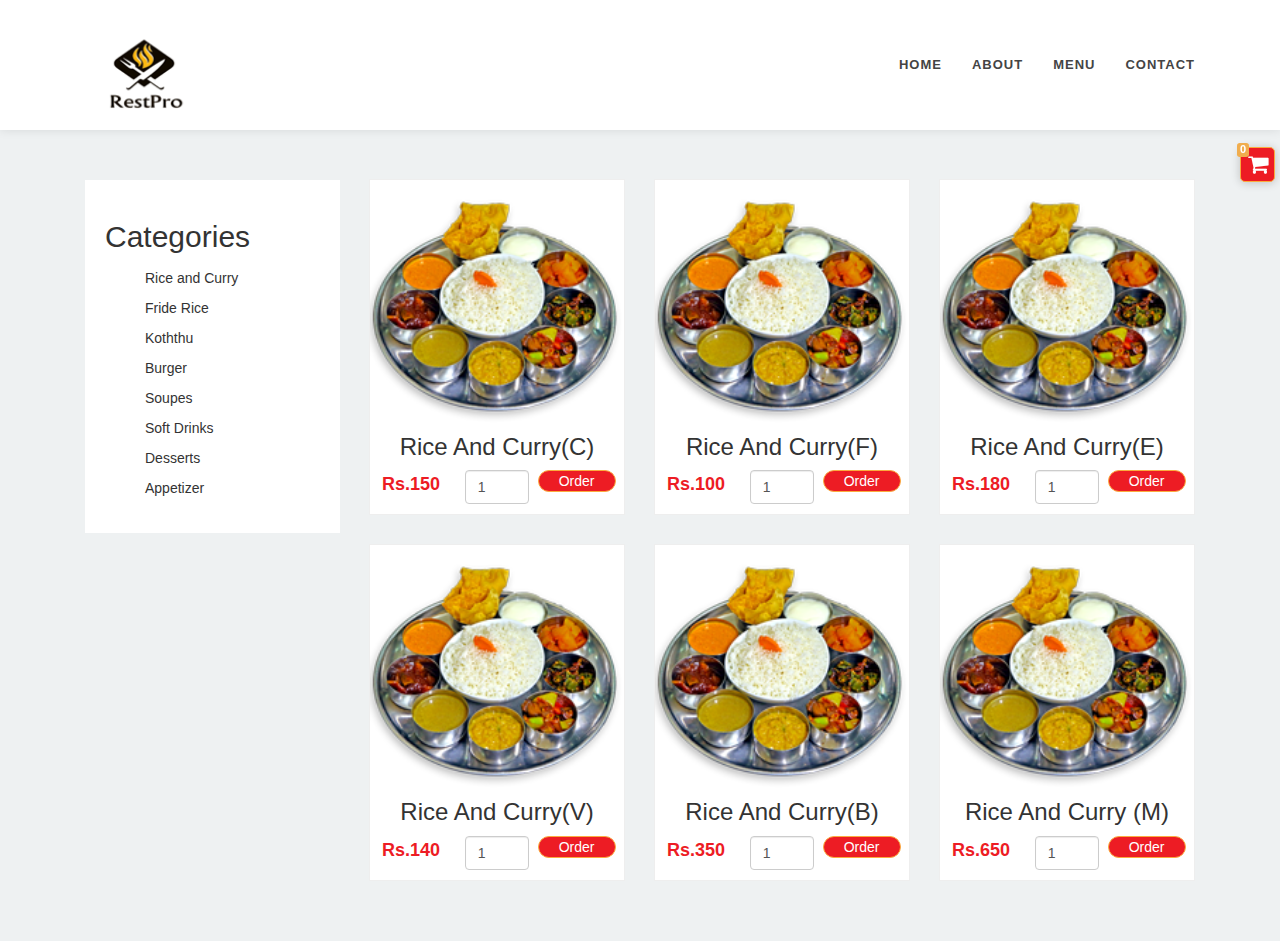
<file: new_123.html>
<!DOCTYPE html>
<html>
<head>
	<title> Gustavo - Home </title>
	<meta charset="utf-8">
  	<meta http-equiv="X-UA-Compatible" content="IE=edge">
  	<meta content="width=device-width, initial-scale=1, maximum-scale=1, user-scalable=no" name="viewport">
  	
    <link rel="icon" type="image/png" href="img/favicon.png" />
	<link rel="stylesheet" type="text/css" href="css/bootstrap/css/bootstrap.css">
	<link rel="stylesheet" type="text/css" href="plugins/animation/animate.css">
	<link rel="stylesheet" type="text/css" href="css/style.css">
	<link rel="stylesheet" type="text/css" href="css/stylec.css">
	<link rel="stylesheet" type="text/css" href="plugins/owl/owl.carousel.min.css">
	<link rel="stylesheet" type="text/css" href="plugins/owl/owl.theme.default.min.css">
	 <link rel="stylesheet" href="https://maxcdn.bootstrapcdn.com/bootstrap/3.3.7/css/bootstrap.min.css">
	   <link href='https://fonts.googleapis.com/css?family=Sofia' rel='stylesheet'>
	
	<link rel="stylesheet" type="text/css" href="include/rs-plugin/css/settings.css" media="screen" />
	<link rel="stylesheet" type="text/css" href="include/rs-plugin/css/layers.css">
	<link rel="stylesheet" type="text/css" href="include/rs-plugin/css/navigation.css">

</head>
<body>


<!-- navigation bar -->
<div class="wapper">
	<header>
		<nav class="navbar custom-nav navbar-fixed-top">
		  <div class="container clearfix">
			 <div>
			    <div class="navbar-header">
			    <button type="button" class="navbar-toggle" data-toggle="collapse" data-target="#myNavbar">
			        <span class="fa fa-bars"></span>
			     </button>
			      <a class="navbar-brand" href="#"><img src="img/logo.png" alt="Our Logo"></a>
			    </div>
			    <div class="collapse navbar-collapse navbar-menu" id="myNavbar">
				   <ul class="nav navbar-nav pull-right">
				      <li ><a href="index.html">Home</a></li>
				      <li><a href="hotelvision.html">About</a></li> 
				      <li><a href="hotelmenu.html">Menu</a></li> 
				      <li><a href="hotelcontact.html">Contact</a></li> 
				    </ul>
			    </div>
			  </div>
		  </div>
		</nav>
	</header>

  <section class="our_service" style="padding-top: 130px;">
    <div class="add-cart-btn cart-custom" data-toggle="modal" data-target="#myModal" title="Add Cart">
        <i class="fa fa-shopping-cart"></i>
        <span class="label label-warning" id="cart_count">0</span>
    </div>
    <div class="drawer drawer--left visible-sm visible-xs drawer-close">
        <header role="banner">
        <button type="button" class="drawer-toggle drawer-hamburger drawer-custom">
          <span class="sr-only">toggle navigation</span>
          <i class="fa fa-list"></i>
        </button>

       
      </header>
    <div class="drawer-overlay drawer-toggle"></div></div>
    <div class="container" style="margin-top:50px;">
        <div class="col-md-3">
            <div class="category hidden-xs hidden-sm">
                <h2>Categories</h2>
                <ul>
                    						<li><a href="#0" class="active">Rice and Curry</a></li>
                                            <li><a href="cat1.html">Fride Rice</a></li>
                                            <li><a href="#0">Koththu</a></li>
                                            <li><a href="#0">Burger</a></li>
                                            <li><a href="#0">Soupes</a></li>
                                            <li><a href="#0">Soft Drinks</a></li>
                                            <li><a href="#0">Desserts</a></li>
                                            <li><a href="#0">Appetizer</a></li>
                                    </ul>
            </div>
        </div>
        <div class="col-md-9">
            <div id="myModal" class="modal fade" role="dialog">
              <div class="modal-dialog">

                <!-- Modal content-->
                <div class="modal-content">
                  <div class="modal-header">
                    <button type="button" class="close" data-dismiss="modal">×</button>
                    <h4 class="modal-title">Your Order List</h4>
                  </div>
                  <div class="modal-body" style="overflow-x: auto;">
                    <table class="table" id="records_table">
                        <thead>
                          <tr>
                            <th>#</th>
                            <th>Items</th>
                            <th>Qty</th>
                            <th>Price</th>
                            <th>Total</th>
                            <th>Remove</th>
                          </tr>
                        </thead>
                        <tbody>
                                                </tbody>
                        <tfoot>
                            <tr>
                                <th></th>
                                <th></th>
                                <th></th>
                                <th><b>Total:</b></th>
                                <th><b id="grandtotal">0</b></th>
                                <th></th>
                            </tr>
                        </tfoot>
                    </table>
                  </div>
                  <div class="modal-footer">
                    
                    <a href="" class="btn-light-bg" style="padding: 3px 20px;">Submit</a>
                    <button type="button" class="btn btn-light-bg" style="padding: 3px 20px;" data-dismiss="modal">Close</button>
                  </div>
                </div>

              </div>
            </div>


<!-- model -->

            <div class="row text-center">
                                <div class="col-md-4 col-sm-6 col-xs-12 wow fadeInLeft" data-wow-duration="1s" data-wow-delay="0.1s" data-wow-offset="0" style="visibility: visible; animation-duration: 1s; animation-delay: 0.1s; animation-name: fadeInLeft;">
                    <div class="single_service single_service_color">
                        <img src="img/menu/demo.png" class="img-responsive">
                        <h4>Rice and Curry(C)</h4>
                        <div class="row">
                            <div class="col-md-4 col-sm-4 col-xs-4"><span>Rs.<b>150</b></span></div>
                            <div class="col-md-4 col-sm-4 col-xs-4 text-center">
                                <input type="number" name="qty" min="1" value="1" class="form-control input-height qty">
                            </div>
                            <div class="col-md-4 col-sm-4  col-xs-4"><button type="button" value="1" class="order-btn getDate">Order</button></div>
                        </div>
                    </div>
                </div>
                                <div class="col-md-4 col-sm-6 col-xs-12 wow fadeInLeft" data-wow-duration="1s" data-wow-delay="0.1s" data-wow-offset="0" style="visibility: visible; animation-duration: 1s; animation-delay: 0.1s; animation-name: fadeInLeft;">
                    <div class="single_service single_service_color">
                        <img src="img/menu/demo.png" class="img-responsive">
                        <h4>Rice and Curry(F)</h4>
                        <div class="row">
                            <div class="col-md-4 col-sm-4 col-xs-4"><span>Rs.<b>100</b></span></div>
                            <div class="col-md-4 col-sm-4 col-xs-4 text-center">
                                <input type="number" name="qty" min="1" value="1" class="form-control input-height qty">
                            </div>
                            <div class="col-md-4 col-sm-4  col-xs-4"><button type="button" value="5" class="order-btn getDate">Order</button></div>
                        </div>
                    </div>
                </div>
                                <div class="col-md-4 col-sm-6 col-xs-12 wow fadeInLeft" data-wow-duration="1s" data-wow-delay="0.1s" data-wow-offset="0" style="visibility: visible; animation-duration: 1s; animation-delay: 0.1s; animation-name: fadeInLeft;">
                    <div class="single_service single_service_color">
                        <img src="img/menu/demo.png" class="img-responsive">
                        <h4>Rice and Curry(E)</h4>
                        <div class="row">
                            <div class="col-md-4 col-sm-4 col-xs-4"><span>Rs.<b>180</b></span></div>
                            <div class="col-md-4 col-sm-4 col-xs-4 text-center">
                                <input type="number" name="qty" min="1" value="1" class="form-control input-height qty">
                            </div>
                            <div class="col-md-4 col-sm-4  col-xs-4"><button type="button" value="6" class="order-btn getDate">Order</button></div>
                        </div>
                    </div>
                </div>
                                <div class="col-md-4 col-sm-6 col-xs-12 wow fadeInLeft" data-wow-duration="1s" data-wow-delay="0.1s" data-wow-offset="0" style="visibility: visible; animation-duration: 1s; animation-delay: 0.1s; animation-name: fadeInLeft;">
                    <div class="single_service single_service_color">
                        <img src="img/menu/demo.png" class="img-responsive">
                        <h4>Rice and Curry(V)</h4>
                        <div class="row">
                            <div class="col-md-4 col-sm-4 col-xs-4"><span>Rs.<b>140</b></span></div>
                            <div class="col-md-4 col-sm-4 col-xs-4 text-center">
                                <input type="number" name="qty" min="1" value="1" class="form-control input-height qty">
                            </div>
                            <div class="col-md-4 col-sm-4  col-xs-4"><button type="button" value="7" class="order-btn getDate">Order</button></div>
                        </div>
                    </div>
                </div>
                                <div class="col-md-4 col-sm-6 col-xs-12 wow fadeInLeft" data-wow-duration="1s" data-wow-delay="0.1s" data-wow-offset="0" style="visibility: visible; animation-duration: 1s; animation-delay: 0.1s; animation-name: fadeInLeft;">
                    <div class="single_service single_service_color">
                        <img src="img/menu/demo.png" class="img-responsive">
                        <h4>Rice and Curry(B)</h4>
                        <div class="row">
                            <div class="col-md-4 col-sm-4 col-xs-4"><span>Rs.<b>350</b></span></div>
                            <div class="col-md-4 col-sm-4 col-xs-4 text-center">
                                <input type="number" name="qty" min="1" value="1" class="form-control input-height qty">
                            </div>
                            <div class="col-md-4 col-sm-4  col-xs-4"><button type="button" value="11" class="order-btn getDate">Order</button></div>
                        </div>
                    </div>
                </div>
                                <div class="col-md-4 col-sm-6 col-xs-12 wow fadeInLeft" data-wow-duration="1s" data-wow-delay="0.1s" data-wow-offset="0" style="visibility: visible; animation-duration: 1s; animation-delay: 0.1s; animation-name: fadeInLeft;">
                    <div class="single_service single_service_color">
                        <img src="img/menu/demo.png" class="img-responsive">
                        <h4>Rice and Curry (M)</h4>
                        <div class="row">
                            <div class="col-md-4 col-sm-4 col-xs-4"><span>Rs.<b>650</b></span></div>
                            <div class="col-md-4 col-sm-4 col-xs-4 text-center">
                                <input type="number" name="qty" min="1" value="1" class="form-control input-height qty">
                            </div>
                            <div class="col-md-4 col-sm-4  col-xs-4"><button type="button" value="12" class="order-btn getDate">Order</button></div>
                        </div>
                    </div>
                </div>
                                
                
            </div><!--END  ROW -->
        </div>
    </div><!-- END CONTAINER -->
</section>

</div>
</body>
</html>
</file>
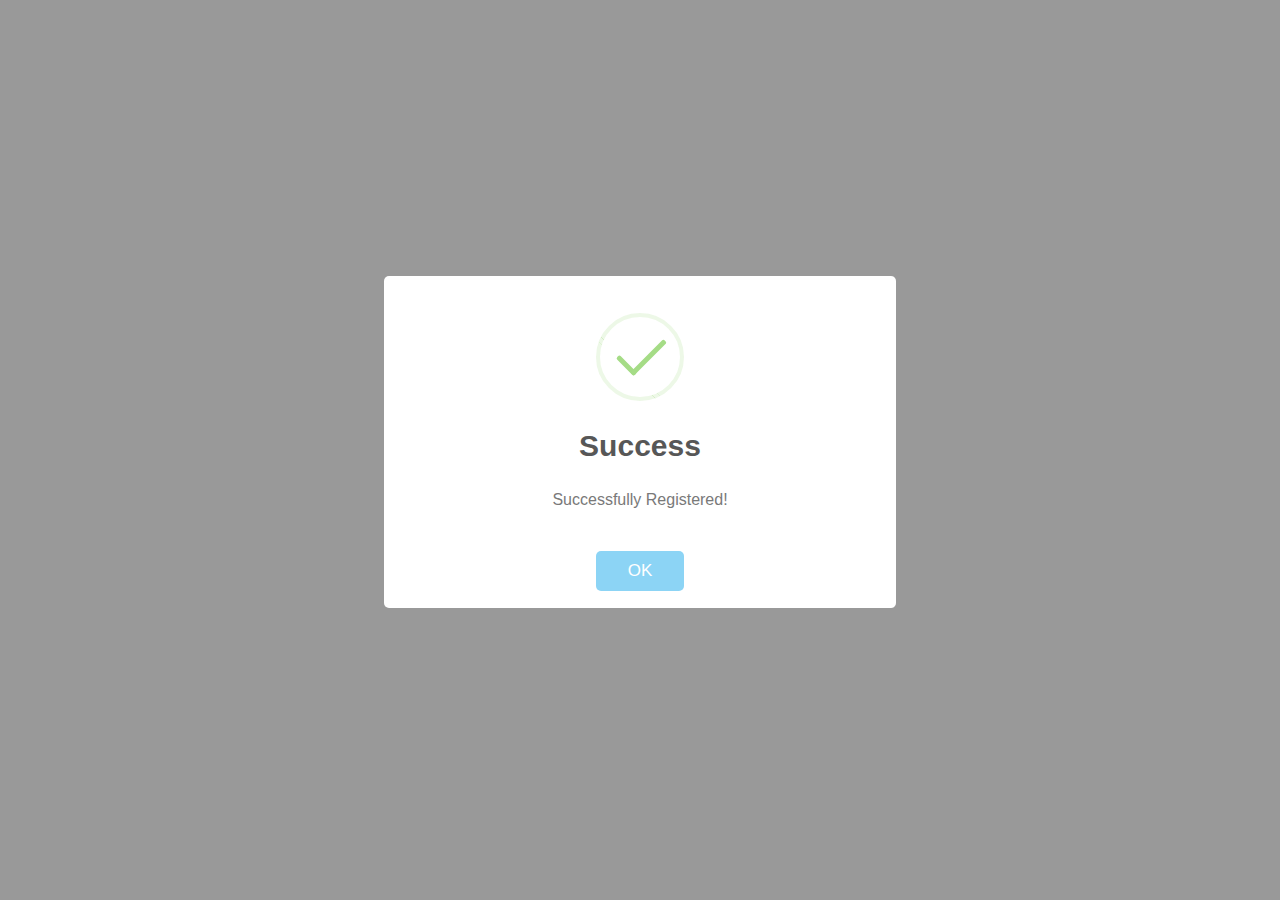
<file: rating.html>
<html>
    <head>
           <script src="sweetalert.min.js"></script>
        <link href="sweetalert.css" rel="stylesheet" type="text/css">
    </head>
<body>
<script>      swal({
                title: "Success",
                text: "Successfully Registered!",
                type: "success"
            },
                    function () {
                        window.location.href = 'index.html';
                    });
              </script>
</body>
</html>
</file>
<file: css/stylec.css>
/*
Author       : Kasun Gihan.
Template Name: Radhuni - Restaurant & CofFe HTML Template
Version      : 1.0
*/
/*=============================================================
    CSS INDEX
    =============================
    01. GENERAL STYLE (body, link color, section-title, preloader btn, overlay, section-padding etc)
    02. START BOOTSTRAP NAVIGATION OVERRIDES
    03. START HOME DESIGN
    04. START ABOUT DESIGN
    05. START COUNT DOWN DESIGN
    06. START STORY DESIGN
    07. START SERVICE DESIGN
    08. START MENU DESIGN
    09. START PORTFOLIO DESIGN
    10. START OUR TEAM DESIGN
    11. START RESERVATION DESIGN
    12. START TESTIMONIAL DESIGN
    13. START BLOG DESIGN
    14. START CONTACT FORM DESING
    15. START FOOTER TOP DESIGN
    16. START FOOTER DESIGN
  =============================================================*/
/*
* ----------------------------------------------------------------------------------------
* 01.GENERAL STYLE
* ----------------------------------------------------------------------------------------
*/

}
fieldset {
    border: 0 none;
    margin: 0 auto;
    padding: 0;
}
/*START PRELOADER DESIGN*/
.preloader {
    background: #fff;
    bottom: 0;
    left: 0;
    position: fixed;
    right: 0;
    top: 0;
    z-index: 99999;
}

.status-mes {
    width: 45px;
    height: 45px;
    position: absolute;
    top: 50%;
    left: 50%;
    margin: -40px 0 0 -40px;
    font-size: 10px;
    text-indent: -12345px;
    border-top: 8px solid #ed1c24;
    border-right: 8px solid #ed1c24;
    border-bottom: 8px solid #ed1c24;
    border-left: 8px solid #fff;
    border-radius: 50%;
    -webkit-animation: spinner 700ms infinite linear;
    animation: spinner 700ms infinite linear;
    z-index: 10000;
}

@-webkit-keyframes spinner {
    0% {
        -webkit-transform: rotate(0deg);
        transform: rotate(0deg);
    }
    100% {
        -webkit-transform: rotate(360deg);
        transform: rotate(360deg);
    }
}

@keyframes spinner {
    0% {
        -webkit-transform: rotate(0deg);
        transform: rotate(0deg);
    }
    100% {
        -webkit-transform: rotate(360deg);
        transform: rotate(360deg);
    }
}
.status-mes h4 {
color: #f7f7f7;
position:relative;
font-size:24px;
margin-top: 30px;
text-transform: capitalize;
letter-spacing: 1px;
}
.no-padding { padding: 0 }
/*END PRELOADER DESIGN*/
.section-padding { padding: 60px 0 }
/*START SECTION TITLE DESIGN*/
.section-title  h2 {
color:#fff;	
font-size: 70px;
font-weight: 700;
letter-spacing: 1px;
margin-top: 0;
text-transform: capitalize;
position:relative;
}
@media only screen and (max-width:480px) { 
.section-title  h2  {font-size:40px;}
}
.section-title span {
background: #ed1c24 none repeat scroll 0 0;
display: block;
height: 2px;
margin: 20px auto 0;
overflow: hidden;
width: 50px;
position:relative;
}
.section-title-white{color:#fff;position:relative;}
/*END SECTION TITLE DESIGN*/
/*START SCROLL TO TOP*/
.topcontrol {
background: #ed1c24 none repeat scroll 0 0;
border: 1px solid #fbab3f;
border-radius: 5px;
bottom: 5px;
box-shadow: 0 1px 10px 0 rgba(0, 0, 0, 0.2);
color: #fff;
cursor: pointer;
font-size: 22px;
height: 35px;
line-height: 33px;
opacity: 1;
position: fixed;
right: 5px;
text-align: center;
transition: all 0.2s ease 0s;
width: 35px;
}
.topcontrol:hover {
    background: #222;
    color: #fff;
}
/*END SCROLL TO TOP*/
/*
* ----------------------------------------------------------------------------------------
* 01.END GENERAL STYLE
* ----------------------------------------------------------------------------------------
*/

/*
* ----------------------------------------------------------------------------------------
* 02.START BOOTSTRAP NAVIGATION OVERRIDES
* ----------------------------------------------------------------------------------------
*/
.navbar-default {
background: #fff none repeat scroll 0 0;
border: medium none;
border-radius: 0;
margin-bottom: 0;
padding: 10px 0;
transition: all 0.4s ease-in-out 0s;
width: 100%;
}
.navbar-default .navbar-nav > .active > a, .navbar-default .navbar-nav > .active > a:hover, .navbar-default .navbar-nav > .active > a:focus {
  background-color: #ed1c24;
  border: 1px solid #fbab3f;
  color: #fff!important;
}
.navbar-default .navbar-nav>.open>a,
.navbar-default .navbar-nav>.open>a:hover,
.navbar-default .navbar-nav>.open>a:focus {
    color: #171717 !important;
    background-color: transparent;
}
.navbar-brand { padding: 0px }
.navbar-brand img {
transition: all 0.3s ease 0s;
width: 150px;
margin-top: 8px;
}
@media only screen and (max-width:480px) { 
.navbar-brand img{margin-top: 8px; }
}
.navbar-default .navbar-collapse,
.navbar-default .navbar-form { border-color: #3f3f3f; background-color: #3f3f3f; }
.menu-top{margin-top:-90px;}
.menu-top li a {
color: #f8f8f8!important;
font-size: 20px;
text-transform: capitalize;
}
.menu-top li a:hover { color: #ed1c24!important }
/*MOBILE 480PX DEVICE*/
@media only screen and (max-width:480px) { 
.navbar-default .navbar-nav > li > a { color: #fff  !important }
}
.navbar-default.menu-shrink {
background:#3f3f3f;
width: 100%;
margin-top:0px;
padding:0px;
}

.navbar-default.menu-shrink li a{padding:25px 15px; border: 1px solid #3f3f3f;}
.navbar-default.menu-shrink li a:hover {background:#ed1c24; border: 1px solid #fbab3f; color: #fff !important }
.navbar-default .navbar-toggle { background: #fff none repeat scroll 0 0 }
.navbar-default .navbar-toggle:hover,
.navbar-default .navbar-toggle:focus { background-color: #fff }
.navbar-default .navbar-toggle .icon-bar { background-color: #ed1c24 }
/*
* ----------------------------------------------------------------------------------------
* 02.END BOOTSTRAP NAVIGATION OVERRIDES
* ----------------------------------------------------------------------------------------
*/
/*
* ----------------------------------------------------------------------------------------
* 03.START HOME DESIGN
* ----------------------------------------------------------------------------------------
*/
.welcome-area,
.welcome-slider-area,
.welcome-slider-area div { height: 750px }
.welcome-slider-area div.single-slide-item-tablecell,
.welcome-slider-area div.single-slide-item-tablecell div { height: auto }
.single-slide-item-table {
    display: table;
    text-align: center;
    width: 100%;
}
.single-slide-item-tablecell {
    display: table-cell;
    vertical-align: middle;
}
.single-slide-item {
    position: relative;
    z-index: 1;
}
.single-slide-item:after {
    position: absolute;
    background: rgba(0,0,0,0.4);
    left: 0;
    top: 0;
    width: 100%;
    height: 100%;
    content: "";
    z-index: -1;
}
.hero_img{}
.hero_img img{
display: inline;
margin-bottom: 20px;	
}
.slide-1 {
    background: url(../img/bg/slide1.jpg) scroll 0 0;
    background-size: cover;
}
.slide-2 {
    background: url(../img/bg/slide2.jpg) scroll 0 0;
    background-size: cover;
}
.slide-3 {
    background: url(../img/bg/slide3.jpg) scroll 0 0;
    background-size: cover;
}
.carousel-fade .carousel-inner .item {
    -webkit-transition-property: opacity;
    transition-property: opacity;
}
.carousel-fade .carousel-inner .item,
.carousel-fade .carousel-inner .active.left,
.carousel-fade .carousel-inner .active.right {
    opacity: 0;
    filter: alpha(opacity=0);
}
.carousel-fade .carousel-inner .active,
.carousel-fade .carousel-inner .next.left,
.carousel-fade .carousel-inner .prev.right {
    opacity: 1;
    filter: alpha(opacity=100);
}
.carousel-fade .carousel-inner .next,
.carousel-fade .carousel-inner .prev,
.carousel-fade .carousel-inner .active.left,
.carousel-fade .carousel-inner .active.right {
    left: 0;
    -webkit-transform: translate3d(0, 0, 0);
    transform: translate3d(0, 0, 0);
}
.single-slide-item h2 {
color: #ed1b24;
font-size: 60px;
text-shadow: 2px 3px 0 #fbab3f, -2px -1px 0 #fbab3f, -1px 3px 0 #fbab3f, -1px -1px 0 #fbab3f, 1px -1px 0 #fbab3f;
font-weight: 700;
margin-bottom: 20px;
margin-top: 0;
text-transform: capitalize;
}
@media only screen and (max-width:480px) { 
.single-slide-item h2 {font-size:40px;}
}
.single-slide-item p {
color: #3f3f3f;
font-size: 18px;
margin: auto auto 30px;
text-transform: uppercase;
width: 70%;
}
@media only screen and (max-width:768px) { 
    .single-slide-item p { width: 100% }
}

/*
* ----------------------------------------------------------------------------------------
* 03.END HOME DESIGN
* ----------------------------------------------------------------------------------------
*/
/*
* ----------------------------------------------------------------------------------------
* 04.START ABOUT DESIGN
* ----------------------------------------------------------------------------------------
*/
.about_us {
  background: #eef1f2 none repeat scroll 0 0;
}
.about_content {
background: #fff none repeat scroll 0 0;
padding: 55px 50px;
text-align: center;
}
@media only screen and (max-width:768px) { 
.about-slide img{width:100%;}
}
@media only screen and (max-width:768px) { 
.about_content{margin-top: 30px;}
}
.about_content h1{
font-weight: 600;
letter-spacing: 1px;
line-height: 48px;
margin-bottom: 15px;
}
.about_content  p {margin-bottom: 20px;}
.btn-light-bg {
background: #ed1c24 none repeat scroll 0 0;
border: 2px solid #ed1c24;
border-color: #fbab3f;
border-radius: 100px;
color: #fff;
font-family: lobster two,sans-serif;
font-size: 20px;
padding: 10px 40px;
text-transform: capitalize;
transition: all 0.2s ease 0s;
}
.btn-light-bg:hover,
.btn-light-bg:focus {
    background: #333;
    color: #fff;
    border: 2px solid #333;
	outline:none;
}
/*ABOUT SLIDER*/
/*
* ----------------------------------------------------------------------------------------
* 04.END ABOUT DESIGN
* ----------------------------------------------------------------------------------------
*/
/*
* ----------------------------------------------------------------------------------------
* 05.START COUNT DOWN DESIGN
* ----------------------------------------------------------------------------------------
*/
.counter {}
@media only screen and (max-width:768px) { 
    .counter { margin-bottom: 20px }
}
.counter h1 {
margin-top: 0;
transition: all 0.3s ease 0s;
width: 100px;
height: 100px;
margin: auto;
border: 2px solid #eee;
line-height: 100px;
border-radius: 500px;
}

@media only screen and (max-width:320px) { 
.counter h1 { font-size: 30px }
}
.counter:hover h1{	
background: #ed1c24 none repeat scroll 0 0;
border: 2px solid #ed1c24;
color: #fff;	
}
.counter p {
font-family: lobster two,sans-serif;
font-size: 24px;
margin-top: 20px;
text-transform: capitalize;
transition: all 0.3s ease 0s;;
}

/*
* ----------------------------------------------------------------------------------------
* 05.END COUNT DOWN DESIGN
* ----------------------------------------------------------------------------------------
*/

/*
* ----------------------------------------------------------------------------------------
* 06.START STORY DESIGN
* ----------------------------------------------------------------------------------------
*/
.our_story {
  background: #eef1f2 none repeat scroll 0 0;
}
.story_content {
background: #fff none repeat scroll 0 0;
padding: 60px 50px;
text-align: center;
}
@media only screen and (max-width:768px) { 
.story_content{margin-bottom: 30px;padding-top:50px;}
}
.story_content h1{
font-weight: 600;
letter-spacing: 1px;
line-height: 48px;
margin-bottom: 15px;
text-transform: capitalize;
}
.story-slide iframe{
border: none;
width: 100%;
height: 363px;	
}
/*ABOUT SLIDER*/
/*
* ----------------------------------------------------------------------------------------
* 06.END STORY DESIGN
* ----------------------------------------------------------------------------------------
*/

/*
* ----------------------------------------------------------------------------------------
* 07.START SERVICE DESIGN
* ----------------------------------------------------------------------------------------
*/
.service-bg{
position: relative;
padding:100px 0;
}
.service-bg:before {
background: rgba(0, 0, 0, 0.4);
content: "";
height: 100%;
left: 0;
position: absolute;
top: 0;
width: 100%;
}
.our_service {
  background: #eef1f2 none repeat scroll 0 0;
  padding-top:60px;
  padding-bottom:30px;
}
.single_service {
    background: #fff none repeat scroll 0 0;
    border: 1px solid #eee;
    margin-left: -1px;
    margin-top: -1px;
    /*padding: 40px;*/
    -webkit-transition: all 0.2s ease 0s;
    transition: all 0.2s ease 0s;
    position: relative;
	margin-bottom:30px;
}
.single_service:hover {
    box-shadow: 2px 2px 20px 2px rgba(0, 0, 0, 0.3);
    z-index: 1;
}
.single_service i {
    font-size: 40px;
    padding-bottom: 20px;
    color: #ed1c24;
    -webkit-transition: all 0.2s ease 0s;
    transition: all 0.2s ease 0s;
}
.single_service h4 {
font-size: 24px;
margin: 0;
padding-bottom: 20px;
text-transform: capitalize;
transition: all 0.2s ease 0s;
}
.single_service p {
font-style: italic;
margin-bottom: 0;
transition: all 0.2s ease 0s;
}
/*
* ----------------------------------------------------------------------------------------
* 07.END SERVICE DESIGN
* ----------------------------------------------------------------------------------------
*/

/*
* ----------------------------------------------------------------------------------------
* 08.START MENU DESIGN
* ----------------------------------------------------------------------------------------
*/

#menu-tab {}

#menu-tab {
	margin-bottom: 60px;
}

.nav-tabs {
	border: none;
	width:56%;
	margin: 0 auto;
}
@media only screen and (max-width:768px) { 
.nav-tabs {width:90%;}
}
.nav-tabs > li.active > a{
	background: #ed1c24!important;
	color: #fff!important;
}
.nav-tabs > li > a{
-moz-border-bottom-colors: none;
-moz-border-left-colors: none;
-moz-border-right-colors: none;
-moz-border-top-colors: none;
border-color: #eee #eee #ddd;
border-image: none;
border-radius: 0;
border-style: solid;
border-width: 1px;
color: #333;
font-size: 22px;
margin-right: 10px;
padding: 10px 26px;
text-transform: capitalize;
}
@media only screen and (max-width:480px) { 
.nav-tabs > li > a{margin-bottom:10px;}
}
.nav-tabs > li > a:hover,
.nav-tabs > li.active > a:hover{
	background: #ed1c24!important;
	color: #fff!important;
	border: 1px solid #ed1c24!important;	
}
.menu-item {
	padding-bottom: 30px;
	border-bottom: 1px solid #eee;
}

.menu-item img {
	float: left;
	margin-right: 15px;
	width: 40%;
	background: #fff;
}

.menu-inner {
	padding-top: 30px;
}

.menu-inner h4 {
display: block;
font-size: 24px;
line-height: 32px;
padding-bottom: 0px;
text-transform: capitalize;
}

.menu-inner h4 span {
	margin-left: 20px;
	background: #fff;
	display: inline-block;
	text-align: center;
	line-height: 35px;
	color: #ed1c24;
	font-size: 30px;
	float: right;
}

/*
* ----------------------------------------------------------------------------------------
* 08.END MENU DESIGN
* ----------------------------------------------------------------------------------------
*/

/*
* ----------------------------------------------------------------------------------------
* 09.START PORTFOLIO DESIGN
* ----------------------------------------------------------------------------------------
*/
.template_portfolio {padding-top:60px;padding-bottom:30px;}
.portfolio-filters { margin-bottom: 40px }
.portfolio-filters li.active {color: #ed1c24;}
.portfolio-filters li:hover.active {color: #fff; }
.portfolio-filters li {
color: #333;
cursor: pointer;
display: inline-block;
font-family: montserrat,sans-serif;
font-size: 14px;
margin-right: 5px;
padding: 0 20px;
text-transform: uppercase;
transition: all 0.4s ease 0s;
}
@media only screen and (max-width:480px) { 
    .portfolio-filters li { margin-bottom: 10px }
}
.portfolio-filters li:hover { color: #ed1c24 }
.single_project {
  padding-bottom: 40px;
}
.work_all_item .mix {
  display: none;
}
.single_our_work{
	margin-bottom:30px;
	overflow: hidden;
	text-align: center;
	-webkit-transition: all 0.3s ease 0s;
	transition: all 0.3s ease 0s;
}
.sing_work_photo{
	position: relative;
}

.single_our_work img{
	width: 100%;
	-webkit-transition: all 0.2s ease 0s;
	transition: all 0.2s ease 0s;
}

.single_our_work figure{
	margin-bottom: 0;	
}
.sing_work_text_link{
	position:absolute;
	width: 100%;
	height: 100%;
	top: 0;
	color: #fff;
	background: rgba(0,0,0, 0.6);
	-webkit-transition: .5s;
	transition: .5s;
	opacity: 0;
	-ms-filter: "progid:DXImageTransform.Microsoft.Alpha(Opacity=0)";
	visibility: hidden;
}
.sing_work_content_wrap{
	display: table;
	height: 100%;
	width: 100%;
}
.sing_work_content{
	display: table-cell;
	vertical-align: middle;
}
.sing_work_text_link h5{
color: #fff;
font-size: 24px;
font-weight: 600;
margin-bottom: 5px;
margin-top: 20px;
text-transform: capitalize;
}

.sing_link_img a i.fa{
	font-size: 14px;	
}
.sing_link_img a{
	background: #ed1c24 none repeat scroll 0 0;
	border: 1px solid #ed1c24;
	border-radius: 50%;
	color: #fff;
	display: inline-block;
	height: 40px;
	line-height: 39px;
	-webkit-transition: all 0.3s ease 0s;
	transition: all 0.3s ease 0s;
	width: 40px;	
}
.sing_link_img a:hover{	
	background: #fff none repeat scroll 0 0;
	border-color: #fff;
	color: #ed1c24;
}
.sing_link_img a.search{
	margin-right: 16px;
}
.single_our_work:hover  .sing_link_img a.search{
	-webkit-animation: slideInDown 800ms ease-in-out;
	        animation: slideInDown 800ms ease-in-out;
}
.single_our_work:hover  .sing_link_img a.link{
	-webkit-animation: slideInDown 800ms ease-in-out;
	        animation: slideInDown 800ms ease-in-out;
}
.single_our_work:hover{
	background: #03a9f4;
	color: #fff;
}
.single_our_work:hover .sing_work_text_link{
	opacity: 1;
	-ms-filter: "progid:DXImageTransform.Microsoft.Alpha(Opacity=100)";
	visibility: visible;
}
/*
* ----------------------------------------------------------------------------------------
* 09.END PORTFOLIO DESIGN
* ----------------------------------------------------------------------------------------
*/
/*
* ----------------------------------------------------------------------------------------
* 10.START OUR TEAM DESIGN
* ----------------------------------------------------------------------------------------
*/
.tema-member {
padding:5px;
border-radius: 3px;
box-shadow: 0 2px 10px rgba(0, 0, 0, 0.2);
}
@media only screen and (max-width:768px) { 
    .tema-member { margin-bottom: 20px }
}
.tema-member .team-thumbnail {
position: relative;
border: 1px solid #eee;
}
@media only screen and (max-width:768px) { 
.team-thumbnail img{width:100%;}
}
.tema-member .team-thumbnail .overlay {
    position: absolute;
    top: 0;
    left: 0;
    width: 100%;
    display: block;
    opacity: 0;
    filter: alpha(opacity=0);
    bottom: -1px;
    height: 100%;
    background-color: #ed1c24 ;
    -webkit-transition: all 0.4s ease-in-out;
    transition: all 0.4s ease-in-out;
}
.info {padding: 30px 10px 10px 10px; }
.tema-member .team-thumbnail .social-media {
    position: absolute;
    width: 100%;
    margin: 0 auto;
    text-align: center;
    bottom: 0;
    -webkit-transform: translateY(100%);
    -moz-webkit-transform: translateY(100%);
    -webkit-transform: translateY(100%);
    -ms-transform: translateY(100%);
    transform: translateY(100%);
    -webkit-transition: all 0.4s ease-in-out;
    transition: all 0.4s ease-in-out;
}
.tema-member .team-thumbnail .social-media a { display: inline-block }
.tema-member .team-thumbnail .social-media a i {
border-radius: 30px;
color: #fff;
font-size: 20px;
height: 48px;
line-height: 48px;
transition: all 0.4s ease 0s;
width: 48px;
}
.tema-member .team-thumbnail .social-media a i:hover { color: #fff }
.tema-member .team-thumbnail .social-media a.facebook i { background: #507CBE }
.tema-member .team-thumbnail .social-media a.twitter i { background: #63CDF1 }
.tema-member .team-thumbnail .social-media a.google i { background: #F16261 }
.tema-member .team-thumbnail .social-media a.linkedin i { background: #0077B5 }
.tema-member .info h4 {
font-size: 22px;
margin: 0;
padding-bottom: 10px;
text-transform: capitalize;
color:#fff;
}
.tema-member .info h5 {
    color: #fff;
    margin-top: 0;
    text-transform: uppercase;
    font-weight: 600;
    padding-bottom: 10px;
    letter-spacing: 1px;
}
.tema-member .info p {
    color: #fff;
    margin-bottom: 0;
    line-height: 24px;
}
.tema-member:hover .social-media {
    -webkit-transform: translateY(-90%);
    -moz-webkit-transform: translateY(-90%);
    -webkit-transform: translateY(-90%);
    -ms-transform: translateY(-90%);
    transform: translateY(-90%);
}
.tema-member:hover .overlay {
    opacity: 0.9;
    filter: alpha(opacity=100);
}
/*
* ----------------------------------------------------------------------------------------
* 10.END OUR TEAM DESIGN
* ----------------------------------------------------------------------------------------
*/
/*
* ----------------------------------------------------------------------------------------
* 11.START RESERVATION DESIGN
* ----------------------------------------------------------------------------------------
*/
.reservation {padding-top:80px;}
.reservation i {
padding-left: 15px;
padding-top: 15px;
position: absolute;
}
.reservation input {
background: #fafafa none repeat scroll 0 0;
border: 1px solid #fafafa;
border-radius: 30px;
box-shadow: none;
color: #333;
height: 45px;
padding: 10px 10px 10px 35px;
}
.reservation textarea {
background: #fafafa none repeat scroll 0 0;
border: 1px solid #fafafa;
border-radius: 30px;
box-shadow: none;
color: #333;
padding: 10px 10px 10px 35px;
}
.reservation input:focus {
    border: 1px solid #ed1c24 ;
    box-shadow: none;
    outline: 0 none;
}
.reservation textarea:focus {
    border: 1px solid #ed1c24 ;
    box-shadow: none;
    outline: 0 none;
}
/*
* ----------------------------------------------------------------------------------------
* 11.END RESERVATION DESIGN
* ----------------------------------------------------------------------------------------
*/
/*
* ----------------------------------------------------------------------------------------
* 12.START TESTIMONIAL DESIGN
* ----------------------------------------------------------------------------------------
*/
.testimonial{background:#eef1f2;}
.testimonial-text {
  background: #fff none repeat scroll 0 0;
  padding: 30px;
}

.testimonial-text i{
color: #ddd;
font-size: 60px;
margin-bottom: 20px;
}

.testimonial-text p {
font-size: 17px;
line-height: 26px;
margin-bottom: 20px;
font-style: italic;
}
.testimonial-text img{
border:4px solid #eee;
border-radius: 500px;
margin: auto;
width: 100px;}
.testimonial-text h4 {
font-size: 24px;
margin-bottom: 10px;
margin-top: 10px;
text-transform: capitalize;
}
.testimonial-text h5{
font-size: 18px;
letter-spacing: 2px;
margin-bottom: 0;
text-transform: capitalize;
} 
.carousel-indicators li {
background: #fff none repeat scroll 0 0;
border: 1px solid #fbab3f;
border-radius: 30px;
height: 12px;
margin: 0 1px;
width: 12px;
}
.carousel-indicators .active {
background-color: #ed1c24;
border: 1px solid #fbab3f;
border-radius: 30px;
height: 12px;
margin: 0 1px;
width: 12px;
}
.site-wrapper { margin-bottom: 65px }
#team__carousel { margin-bottom: 70px }
#team__carousel .carousel-indicators { bottom: -80px }
/*
* ----------------------------------------------------------------------------------------
* 12.END TESTIMONIAL DESIGN
* ----------------------------------------------------------------------------------------
*/
/*
* ----------------------------------------------------------------------------------------
* 13.START BLOG DESIGN
* ----------------------------------------------------------------------------------------
*/
.single-blog {
    background: #fff none repeat scroll 0 0;
    box-shadow: 0 2px 5px rgba(0, 0, 0, 0.1);
    -webkit-transition: all 0.2s ease 0s;
            transition: all 0.2s ease 0s;
}
.single-blog:hover { box-shadow: 0 8px 24px rgba(0, 0, 0, 0.25) }
@media only screen and (max-width:480px) { 
    .single-blog { margin-bottom: 40px }
}
.single-img {
    position: relative;
    width: 100%;
}
.post-date {
    background: #fff none repeat scroll 0 0;
    display: inline-block;
    left: 0;
    padding: 15px;
    position: absolute;
    top: 5%;
}
.post-date  h4 {
    color: #333;
    margin: 0;
    text-align: center;
    text-transform: capitalize;
}
.blog-social {
    background: #fff none repeat scroll 0 0;
    bottom: 5%;
    display: inline-block;
    padding: 20px;
    position: absolute;
    left: 0;
}
.blog-social h4 {
color: #333;
display: block;
font-size: 24px;
margin: 0;
padding-bottom: 15px;
text-transform: capitalize;
transition: all 0.4s ease 0s;
}
.single_blog_dsc { padding: 20px }
.single_blog_dsc h3 {
color: #333;
display: block;
font-size: 24px;
margin: 0;
padding-bottom: 15px;
text-transform: capitalize;
transition: all 0.4s ease 0s;
}
.single_blog_dsc h3 a:hover { color: #ed1c24 }
.single_blog_dsc p {
    margin-bottom: 15px;
}
/*
* ----------------------------------------------------------------------------------------
* 13.END BLOG DESIGN
* ----------------------------------------------------------------------------------------
*/
/*
* ----------------------------------------------------------------------------------------
* 14.START CONTACT FORM DESING
* ----------------------------------------------------------------------------------------
*/

.contact_form input {
    background: #fafafa none repeat scroll 0 0;
    border: 1px solid #fafafa;
    border-radius:30px;
    box-shadow: none;
    color: #333;
    height: 52px;
    padding: 10px 10px 10px 20px;
}
@media only screen and (max-width:768px) { 
    .contact_form input { width: 100% }
}
.contact_form textarea {
    background: #fafafa none repeat scroll 0 0;
    border: 1px solid #fafafa;
    border-radius:30px;
    box-shadow: none;
    color: #333;
    padding: 10px 10px 10px 20px;
}
@media only screen and (max-width:768px) { 
    .contact_form textarea { width: 100% }
}
.contact_form input:hover,
.contact_form input:focus {
    border: 1px solid #ed1c24;
    box-shadow: none;
    outline: 0 none;
}
.contact_form textarea:hover,
.contact_form textarea:focus {
    border: 1px solid #ed1c24;
    box-shadow: none;
    outline: 0 none;
}
.map { height: 400px }
@media only screen and (max-width:768px) { 
.map {margin-bottom:30px; }
}
.single-address {
margin-bottom: 40px;
}
.address-mbnone {
margin-bottom:0px;
}
.single-address i {
background: #ed1c24 none repeat scroll 0 0;
border-radius: 30px;
border: 1px solid #fbab3f;
color: #fff;
float: left;
font-size: 22px;
height: 60px;
line-height: 60px;
margin-right: 20px;
text-align: center;
width: 60px;
}
.single-address h4 {
font-size: 20px;
text-transform: capitalize;
}
.single-address p {
margin-bottom: 0;
overflow: hidden;
}
/*
* ----------------------------------------------------------------------------------------
* 14.END CONTACT FORM DESIGN
* ----------------------------------------------------------------------------------------
*/

/*
* ----------------------------------------------------------------------------------------
* 15.START FOOTER TOP DESIGN
* ----------------------------------------------------------------------------------------
*/
.footer_top{background: #171b1e none repeat scroll 0 0;}
@media only screen and (max-width:768px) { 
.single_footer{margin-bottom:40px;}
}
.single_footer h4{
color: #fff;
font-size: 24px;
letter-spacing: 1px;
margin-bottom: 30px;
text-transform: capitalize;
}
.single_footer p{
color: #aaa;
margin-bottom: 20px;
}

@media only screen and (max-width:480px) { 
.single_footer{margin-bottom: 30px;}
}
ul.contact_address {list-style: none;}
ul.contact_address li{
color: #aaa;
display: inline-block;
margin-bottom: 10px;
}
ul.contact_address li i{
color: #aaa;
float: left;
line-height: 30px;
margin-right: 20px;
}
.contact_address li span{}
.opening-times{ padding: 10px 40px; }
ul.opening-times{list-style: none;}
ul.opening-times li{
color: #000000;
font-weight: 600;
line-height: 30px;
}
ul.opening-times li span{
float: right;
color: #aaa;
}
.closed{
background: #ed1c24;
color: #fff!important;
padding: 0 10px;
border-radius: 30px;
}

.signup input{
background: #121315 none repeat scroll 0 0;
border: 1px solid #121315;
border-radius: 0 !important;
box-shadow: none !important;
color: #fff;
font-size: 14px !important;
height: 45px;
-webkit-transition: all 0.2s ease 0s;
transition: all 0.2s ease 0s;
}
.signup input:hover,.signup input:focus{
border: 1px solid #ed1c24;
}
.btn-newsletter-bg{
background: #121315 none repeat scroll 0 0;
border: 1px solid #121315;
color: #fff;
margin-top: 15px;
padding: 10px 30px;
-webkit-transition: all 0.2s ease 0s;
transition: all 0.2s ease 0s;
}
.btn-newsletter-bg:hover,.btn-newsletter-bg:focus{
background: #ed1c24 none repeat scroll 0 0;
border: 1px solid #ed1c24;
color: #fff;
}
.detail .col-md-4 {
  padding-left: 0;
  padding-right: 8px;
}
.detail a {
  float: left;
  margin: 0 0 8px;
}

/*
* ----------------------------------------------------------------------------------------
* 15.START FOOTER TOP DESIGN
* ----------------------------------------------------------------------------------------
*/

/*
* ----------------------------------------------------------------------------------------
* 16.START FOOTER DESIGN
* ----------------------------------------------------------------------------------------
*/
.footer {
background: #3f3f3f none repeat scroll 0 0;
padding: 20px 0;
border-top: 1px solid #333;
}
.footer_logo{ margin-bottom: 10px; }
.footer_logo img {
  width: 200px;
}
.footer_social {}
/*@media only screen and (max-width:480px) { 
.pull-right {float: none !important;}
}*/
.footer_social ul {
    list-style: outside none none;
    margin: 0;
    padding: 0;
}
@media only screen and (max-width:480px) { 
.footer_social ul{text-align:center;}
}
.footer_social ul li { display: inline-block }
.footer_social ul li a {
border-radius: 30px;
color: #fff;
display: block;
font-size: 18px;
height: 45px;
line-height: 45px;
margin: 1px;
text-align: center;
transition: all 0.2s ease 0s;
width: 45px;
}
.footer_social ul li a:hover { background:#fff;color: #ed1c24 }
.f_facebook{background:#3B5998;}
.f_twitter{background:#1A90D9;}
.f_google{background:#FF5252;}
.f_linkedin{background:#0077B5;}
.f_youtube{background:#D32322;}
.f_skype{background:#1a90d9;}
/*END FOOTER SOCIAL DESIGN*/
.copyright p {
color:#fff;
margin-bottom: 0;
padding-top: 10px;
}
@media only screen and (max-width:480px) { 
.copyright p {text-align:center;}
}
/*
* ----------------------------------------------------------------------------------------
* 16.END FOOTER DESIGN
* ----------------------------------------------------------------------------------------
*/

/*
* ----------------------------------------------------------------------------------------
* 17.Custom style
* ----------------------------------------------------------------------------------------
*/

.nav-btn {
    padding: 10px 15px !important;
    font-family: initial !important;
    font-size: inherit !important;
    margin: 14px 0 14px 14px !important;
}
.signin-btn {
    background-color: #ed1c24;
    border: 1px solid #fbab3f !important;
    color: white;
}
.login-btn {
    background-color: transparent;
    border: 1px solid #fbab3f !important;
    color: #ffffff;
}
.login-body {
    background-color: #eee;
    padding-top: 130px;
}
.category {
    background: #fff none repeat scroll 0 0;
    padding: 20px;
}
.category ul {
    list-style: none;
}
.category ul li {
    font-weight: 500;
    line-height: 30px;
}
.category ul li a {
    color: inherit;
    font-family: inherit;
}
.category ul li a:hover {
    color: #ed1c24;
}
.single_service {
    padding-bottom: 10px;
}
.single_service img {
    margin: auto;
}
.single_service span {
    line-height: 5px;
    color: #ed1c24;
    font-size: 18px;
    float: left;
    font-weight: bold;
    padding: 12px;
}
.single_service h4 {
    padding-bottom: 10px;
}
.order-btn {
    background: #ed1c24;
    border: 1px solid #fbab3f;
    color: #fff!important;
    padding: 0 20px;
    border-radius: 30px;
    /*float: right;*/
   margin-left: -30px;
}
.input-height {
    background: #fafafa none repeat scroll 0 0;
    border: 1px solid #fafafa;
    border-radius: 30px;
    box-shadow: none;
    color: #333;
    height: 30px;
    padding: 0px 9px 0px 20px;
}
.add-cart-btn:hover {
    background: #222;
    color: #fff;
}
.add-cart-btn {
    background: #ed1c24 none repeat scroll 0 0;
    border: 1px solid #fbab3f;
    border-radius: 5px;
    bottom: 5px;
    box-shadow: 0 1px 10px 0 rgba(0, 0, 0, 0.2);
    color: #fff;
    cursor: pointer;
    font-size: 22px;
    height: 35px;
    line-height: 33px;
    opacity: 1;
    position: fixed;
    right: 5px;
    text-align: center;
    transition: all 0.2s ease 0s;
    width: 35px;
}
.modal-content {
    border-radius: 0;
}

.item-sm-img {
  display: inline-block;
  width: 40px;
  height: 40px;
  border-radius: 50%;
  object-fit: cover;
}

.navbar-default .navbar-nav>.open>a, .navbar-default .navbar-nav>.open>a:hover, .navbar-default .navbar-nav>.open>a:focus {
    color: #ffffff !important;
}

.nav .open>a, .nav .open>a:focus, .nav .open>a:hover {
    border-color: #3f3f3f;
}

.dropdown-menu {
    top: 99%;
    min-width: 120px;
    padding: 0 0;
    margin: 0 0 0;
    text-align: center;
    border: 0 solid rgba(0,0,0,.15);
}
.dropdown-menu li {
    border: 0 solid #3f3f3f;
    background-color: #3f3f3f;
}
.dropdown-menu li a {
    padding: 14px 15px !important;
    font-size: 16px !important;
}
.order-btn:focus {
    background: #3f3f3f;
}
.cart-custom {
    position: fixed; 
    top: 147px; 
    right: 5px; 
    opacity: 1; 
    cursor: pointer;
    z-index: 300;
}
.drawer-custom {
    top: 86px;
    left: 10px;
    margin-left: 10px;
    background: #ed1c24 none repeat scroll 0 0;
    border: 1px solid #fbab3f;
    border-radius: 5px;
    bottom: 5px;
    box-shadow: 0 1px 10px 0 rgba(0, 0, 0, 0.2);
    color: #fff;
    cursor: pointer;
    font-size: 22px;
    height: 35px;
    line-height: 33px;
    opacity: 1;
    text-align: center;
    transition: all 0.2s ease 0s;
    width: 35px;
    padding: 0;
}
.drawer-custom:hover {
    background: #222;
    color: #fff;
}
.drawer-brand:hover {
    color: #ed1c24;
}
.cart-custom .label {
    position: absolute;
    top: -5px;
    right: 25px;
    text-align: center;
    font-size: 11px;
    padding: 2px 3px;
    line-height: .9;
}
@media only screen and (max-width:480px) { 
    .xs-btn-custom {
        font-size: 17px;
        padding: 6px 27px;
    }
    .navbar-default.menu-shrink li a {
        padding: 16px 15px;
    }
    .navbar-brand {
        height: 75px;
    }
}
@media only screen and (max-width:768px) {
   .navbar-default.menu-shrink {
        height: 75px;
   }
   .nt-custom {
        margin-top: 20px;
   }
   .contact_form { padding: 10px 0}
   .xs-size-content {
        padding: 10px 10px;
   }


}
</file>
<file: include/rs-plugin/css/settings.css>
/*-----------------------------------------------------------------------------

-	Revolution Slider 5.0 Default Style Settings -

Screen Stylesheet

version:   	5.0.0
date:      	29/10/15
author:		themepunch
email:     	info@themepunch.com
website:   	http://www.themepunch.com
-----------------------------------------------------------------------------*/


@font-face {
  font-family: 'revicons';
  src: url('../fonts/revicons/revicons.eot?5510888');
  src: url('../fonts/revicons/revicons.eot?5510888#iefix') format('embedded-opentype'),
       url('../fonts/revicons/revicons.woff?5510888') format('woff'),
       url('../fonts/revicons/revicons.ttf?5510888') format('truetype'),
       url('../fonts/revicons/revicons.svg?5510888#revicons') format('svg');
  font-weight: normal;
  font-style: normal;
}

 [class^="revicon-"]:before, [class*=" revicon-"]:before {
  font-family: "revicons";
  font-style: normal;
  font-weight: normal;
  speak: none;
  display: inline-block;
  text-decoration: inherit;
  width: 1em;
  margin-right: .2em;
  text-align: center; 

  /* For safety - reset parent styles, that can break glyph codes*/
  font-variant: normal;
  text-transform: none;

  /* fix buttons height, for twitter bootstrap */
  line-height: 1em;

  /* Animation center compensation - margins should be symmetric */
  /* remove if not needed */
  margin-left: .2em;

  /* you can be more comfortable with increased icons size */
  /* font-size: 120%; */

  /* Uncomment for 3D effect */
  /* text-shadow: 1px 1px 1px rgba(127, 127, 127, 0.3); */
}

.revicon-search-1:before { content: '\e802'; } /* '' */
.revicon-pencil-1:before { content: '\e831'; } /* '' */
.revicon-picture-1:before { content: '\e803'; } /* '' */
.revicon-cancel:before { content: '\e80a'; } /* '' */
.revicon-info-circled:before { content: '\e80f'; } /* '' */
.revicon-trash:before { content: '\e801'; } /* '' */
.revicon-left-dir:before { content: '\e817'; } /* '' */
.revicon-right-dir:before { content: '\e818'; } /* '' */
.revicon-down-open:before { content: '\e83b'; } /* '' */
.revicon-left-open:before { content: '\e819'; } /* '' */
.revicon-right-open:before { content: '\e81a'; } /* '' */
.revicon-angle-left:before { content: '\e820'; } /* '' */
.revicon-angle-right:before { content: '\e81d'; } /* '' */
.revicon-left-big:before { content: '\e81f'; } /* '' */
.revicon-right-big:before { content: '\e81e'; } /* '' */
.revicon-magic:before { content: '\e807'; } /* '' */
.revicon-picture:before { content: '\e800'; } /* '' */
.revicon-export:before { content: '\e80b'; } /* '' */
.revicon-cog:before { content: '\e832'; } /* '' */
.revicon-login:before { content: '\e833'; } /* '' */
.revicon-logout:before { content: '\e834'; } /* '' */
.revicon-video:before { content: '\e805'; } /* '' */
.revicon-arrow-combo:before { content: '\e827'; } /* '' */
.revicon-left-open-1:before { content: '\e82a'; } /* '' */
.revicon-right-open-1:before { content: '\e82b'; } /* '' */
.revicon-left-open-mini:before { content: '\e822'; } /* '' */
.revicon-right-open-mini:before { content: '\e823'; } /* '' */
.revicon-left-open-big:before { content: '\e824'; } /* '' */
.revicon-right-open-big:before { content: '\e825'; } /* '' */
.revicon-left:before { content: '\e836'; } /* '' */
.revicon-right:before { content: '\e826'; } /* '' */
.revicon-ccw:before { content: '\e808'; } /* '' */
.revicon-arrows-ccw:before { content: '\e806'; } /* '' */
.revicon-palette:before { content: '\e829'; } /* '' */
.revicon-list-add:before { content: '\e80c'; } /* '' */
.revicon-doc:before { content: '\e809'; } /* '' */
.revicon-left-open-outline:before { content: '\e82e'; } /* '' */
.revicon-left-open-2:before { content: '\e82c'; } /* '' */
.revicon-right-open-outline:before { content: '\e82f'; } /* '' */
.revicon-right-open-2:before { content: '\e82d'; } /* '' */
.revicon-equalizer:before { content: '\e83a'; } /* '' */
.revicon-layers-alt:before { content: '\e804'; } /* '' */
.revicon-popup:before { content: '\e828'; } /* '' */

							

/******************************
	-	BASIC STYLES		-
******************************/

.rev_slider_wrapper{
	position:relative;
	z-index: 0;
}


.rev_slider{
	position:relative;
	overflow:visible;
}

.tp-overflow-hidden { overflow:hidden;}

.tp-simpleresponsive img,
.rev_slider img{
	max-width:none !important;
	-moz-transition: none;
	-webkit-transition: none;
	-o-transition: none;
	transition: none;
	margin:0px;
	padding:0px;
	border-width:0px;
	border:none;
}

.rev_slider .no-slides-text{
	font-weight:bold;
	text-align:center;
	padding-top:80px;
}

.rev_slider >ul,
.rev_slider_wrapper >ul,
.tp-revslider-mainul >li,
.rev_slider >ul >li,
.rev_slider >ul >li:before,
.tp-revslider-mainul >li:before,
.tp-simpleresponsive >ul,
.tp-simpleresponsive >ul >li,
.tp-simpleresponsive >ul >li:before,
.tp-revslider-mainul >li,
.tp-simpleresponsive >ul >li{
	list-style:none !important;
	position:absolute;	
	margin:0px !important;
	padding:0px !important;
	overflow-x: visible;
	overflow-y: visible;
	list-style-type: none !important;
	background-image:none;
	background-position:0px 0px;
	text-indent: 0em;
	top:0px;left:0px;
}


.tp-revslider-mainul >li,
.rev_slider >ul >li,
.rev_slider >ul >li:before,
.tp-revslider-mainul >li:before,
.tp-simpleresponsive >ul >li,
.tp-simpleresponsive >ul >li:before,
.tp-revslider-mainul >li,
.tp-simpleresponsive >ul >li { 
	visibility:hidden; 
}

.tp-revslider-slidesli,
.tp-revslider-mainul	{	
	padding:0 !important; 
	margin:0 !important; 
	list-style:none !important;
}

.rev_slider li.tp-revslider-slidesli {
    position: absolute !important;
}


.tp-caption .rs-untoggled-content { display:block;}
.tp-caption .rs-toggled-content { display:none;}

.rs-toggle-content-active.tp-caption .rs-toggled-content { display:block;}
.rs-toggle-content-active.tp-caption .rs-untoggled-content { display:none;}

.rev_slider .tp-caption,
.rev_slider .caption 	{ 
	position:relative;  
	visibility:hidden; 
	white-space: nowrap;
	display: block;
}


.rev_slider .tp-mask-wrap .tp-caption,
.rev_slider .tp-mask-wrap *:last-child,
.wpb_text_column .rev_slider .tp-mask-wrap .tp-caption,
.wpb_text_column .rev_slider .tp-mask-wrap *:last-child{
	margin-bottom:0;

}

	
/* CAROUSEL FUNCTIONS */
.tp-carousel-wrapper {
	cursor:url(openhand.cur), move;
}
.tp-carousel-wrapper.dragged {
	cursor:url(closedhand.cur), move;
}

/* ADDED FOR SLIDELINK MANAGEMENT */
.tp-caption {
	z-index:1
}

.tp_inner_padding {	
	box-sizing:border-box;	
	-webkit-box-sizing:border-box;
	-moz-box-sizing:border-box;
	max-height:none !important;	
}


.tp-caption {	
	-moz-user-select: none;
	-khtml-user-select: none;
	-webkit-user-select: none;
	-o-user-select: none;	
	position:absolute;
	-webkit-font-smoothing: antialiased !important;
}

.tp-caption.tp-layer-selectable {
	-moz-user-select: all;
	-khtml-user-select: all;
	-webkit-user-select: all;
	-o-user-select: all;	
}

.tp-forcenotvisible,
.tp-hide-revslider,
.tp-caption.tp-hidden-caption {	
	visibility:hidden !important; 
	display:none !important
}

.rev_slider embed,
.rev_slider iframe,
.rev_slider object,
.rev_slider video {
	max-width: none !important
}






/**********************************************
	-	FULLSCREEN AND FULLWIDHT CONTAINERS	-
**********************************************/
.rev_slider_wrapper	{	width:100%;}

.fullscreen-container {	
	position:relative;
	padding:0;
}


.fullwidthbanner-container{
	position:relative;
	padding:0;
	overflow:hidden;
}

.fullwidthbanner-container .fullwidthabanner{
	width:100%;
	position:relative;
}



/*********************************
	-	SPECIAL TP CAPTIONS -
**********************************/

.tp-static-layers				{	
	position:absolute; z-index:505; top:0px;left:0px}


.tp-caption .frontcorner		{
	width: 0;
	height: 0;
	border-left: 40px solid transparent;
	border-right: 0px solid transparent;
	border-top: 40px solid #00A8FF;
	position: absolute;left:-40px;top:0px;
}

.tp-caption .backcorner		{
	width: 0;
	height: 0;
	border-left: 0px solid transparent;
	border-right: 40px solid transparent;
	border-bottom: 40px solid #00A8FF;
	position: absolute;right:0px;top:0px;
}

.tp-caption .frontcornertop		{
	width: 0;
	height: 0;
	border-left: 40px solid transparent;
	border-right: 0px solid transparent;
	border-bottom: 40px solid #00A8FF;
	position: absolute;left:-40px;top:0px;
}

.tp-caption .backcornertop		{
	width: 0;
	height: 0;
	border-left: 0px solid transparent;
	border-right: 40px solid transparent;
	border-top: 40px solid #00A8FF;
	position: absolute;right:0px;top:0px;
}
									
.tp-layer-inner-rotation {	
	position: relative !important;
}		


/***********************************************
	-	SPECIAL ALTERNATIVE IMAGE SETTINGS	-
***********************************************/

img.tp-slider-alternative-image	{	
	width:100%; height:auto;
}


/******************************
	-	IE8 HACKS	-
*******************************/
.noFilterClass {
	filter:none !important;
}


/********************************
	-	FULLSCREEN VIDEO	-
*********************************/

.rs-background-video-layer 		{	position: absolute;top:0px;left:0px; width:100%;height:100%;visibility: hidden;z-index: 0;}

.tp-caption.coverscreenvideo	{	width:100%;height:100%;top:0px;left:0px;position:absolute;}
.caption.fullscreenvideo,
.tp-caption.fullscreenvideo		{	left:0px; top:0px; position:absolute;width:100%;height:100%}

.caption.fullscreenvideo iframe,
.caption.fullscreenvideo video,
.tp-caption.fullscreenvideo iframe,
.tp-caption.fullscreenvideo iframe video	{ width:100% !important; height:100% !important; display: none}

.fullcoveredvideo video,
.fullscreenvideo video				{	background: #000}

.fullcoveredvideo .tp-poster		{	background-position: center center;background-size: cover;width:100%;height:100%;top:0px;left:0px}


.videoisplaying .html5vid .tp-poster	{	display: none}

.tp-video-play-button					{	
	background:#000;
	background:rgba(0,0,0,0.3);										
	border-radius:5px;-moz-border-radius:5px;-webkit-border-radius:5px;
	position: absolute;
	top: 50%;
	left: 50%;										
	color: #FFF;
	z-index: 3;
	margin-top: -25px;
	margin-left: -25px;
	line-height: 50px !important;
	text-align: center;
	cursor: pointer;
	width: 50px;
	height:50px;
	box-sizing: border-box;
	-moz-box-sizing: border-box;	
	display: inline-block;	
	vertical-align: top;
	z-index: 4;
	opacity: 0;
	-webkit-transition:opacity 300ms ease-out !important;
	-moz-transition:opacity 300ms ease-out !important;
	-o-transition:opacity 300ms ease-out !important;
	transition:opacity 300ms ease-out !important;				
}
.tp-caption .html5vid					{	width:100% !important; height:100% !important;}									
.tp-video-play-button i 				{	width:50px;height:50px; display:inline-block; text-align: center; vertical-align: top; line-height: 50px !important; font-size: 40px !important;}									
.tp-caption:hover .tp-video-play-button	{	opacity: 1;}
.tp-caption .tp-revstop					{	display:none; border-left:5px solid #fff !important; border-right:5px solid #fff !important;margin-top:15px !important;line-height: 20px !important;vertical-align: top; font-size:25px !important;}
.videoisplaying .revicon-right-dir		{	display:none}
.videoisplaying .tp-revstop				{	display:inline-block}

.videoisplaying  .tp-video-play-button			{	display:none}
.tp-caption:hover .tp-video-play-button 		{ 	display:block}

.fullcoveredvideo .tp-video-play-button			{	display:none !important}


.fullscreenvideo .fullscreenvideo video 		{	object-fit:contain !important;}

.fullscreenvideo .fullcoveredvideo video 		{	object-fit:cover !important;}

.tp-video-controls {
	position: absolute;
	bottom: 0;
	left: 0;
	right: 0;
	padding: 5px;
	opacity: 0;
	-webkit-transition: opacity .3s;
	-moz-transition: opacity .3s;
	-o-transition: opacity .3s;
	-ms-transition: opacity .3s;
	transition: opacity .3s;
	background-image: linear-gradient(bottom, rgb(0,0,0) 13%, rgb(50,50,50) 100%);
	background-image: -o-linear-gradient(bottom, rgb(0,0,0) 13%, rgb(50,50,50) 100%);
	background-image: -moz-linear-gradient(bottom, rgb(0,0,0) 13%, rgb(50,50,50) 100%);
	background-image: -webkit-linear-gradient(bottom, rgb(0,0,0) 13%, rgb(50,50,50) 100%);
	background-image: -ms-linear-gradient(bottom, rgb(0,0,0) 13%, rgb(50,50,50) 100%);
	background-image: -webkit-gradient(linear,left bottom,left top,color-stop(0.13, rgb(0,0,0)),color-stop(1, rgb(50,50,50)));	
	display:table;max-width:100%; overflow:hidden;box-sizing:border-box;-moz-box-sizing:border-box;-webkit-box-sizing:border-box;
}

.tp-caption:hover .tp-video-controls {	opacity: .9;}

.tp-video-button {
	background: rgba(0,0,0,.5);
	border: 0;
	color: #EEE;
	-webkit-border-radius: 3px;
	-moz-border-radius: 3px;
	-o-border-radius: 3px;
	border-radius: 3px;
	cursor:pointer;
	line-height:12px;
	font-size:12px;
	color:#fff;
	padding:0px;
	margin:0px;
	outline: none;
	}
.tp-video-button:hover 				{	cursor: pointer;}


.tp-video-button-wrap,
.tp-video-seek-bar-wrap,
.tp-video-vol-bar-wrap 				{ 	padding:0px 5px;display:table-cell; }

.tp-video-seek-bar-wrap				{	width:80%}
.tp-video-vol-bar-wrap				{	width:20%}

.tp-volume-bar,
.tp-seek-bar						{	width:100%; cursor: pointer;  outline:none; line-height:12px;margin:0; padding:0;}


.rs-fullvideo-cover					{	width:100%;height:100%;top:0px;left:0px;position: absolute; background:transparent;z-index:5;}


.rs-background-video-layer video::-webkit-media-controls { display:none !important;}


/********************************
	-	DOTTED OVERLAYS	-
*********************************/
.tp-dottedoverlay						{	background-repeat:repeat;width:100%;height:100%;position:absolute;top:0px;left:0px;z-index:3}
.tp-dottedoverlay.twoxtwo				{	background:url(../assets/gridtile.png)}
.tp-dottedoverlay.twoxtwowhite			{	background:url(../assets/gridtile_white.png)}
.tp-dottedoverlay.threexthree			{	background:url(../assets/gridtile_3x3.png)}
.tp-dottedoverlay.threexthreewhite		{	background:url(../assets/gridtile_3x3_white.png)}


/******************************
	-	SHADOWS		-
******************************/

.tp-shadowcover	{	width:100%;height:100%;top:0px;left:0px;background: #fff;position: absolute; z-index: -1;}
.tp-shadow1 {
	-webkit-box-shadow: 0 10px 6px -6px rgba(0,0,0,0.8);
	   -moz-box-shadow: 0 10px 6px -6px rgba(0,0,0,0.8);
	        box-shadow: 0 10px 6px -6px rgba(0,0,0,0.8);
}

.tp-shadow2:before, .tp-shadow2:after,
.tp-shadow3:before, .tp-shadow4:after
{
  z-index: -2;
  position: absolute;
  content: "";
  bottom: 10px;
  left: 10px;
  width: 50%;
  top: 85%;
  max-width:300px;
  background: transparent;
  -webkit-box-shadow: 0 15px 10px rgba(0,0,0,0.8);
  -moz-box-shadow: 0 15px 10px rgba(0,0,0,0.8);
  box-shadow: 0 15px 10px rgba(0,0,0,0.8);
  -webkit-transform: rotate(-3deg);
  -moz-transform: rotate(-3deg);
  -o-transform: rotate(-3deg);
  -ms-transform: rotate(-3deg);
  transform: rotate(-3deg);
}

.tp-shadow2:after,
.tp-shadow4:after
{
  -webkit-transform: rotate(3deg);
  -moz-transform: rotate(3deg);
  -o-transform: rotate(3deg);
  -ms-transform: rotate(3deg);
  transform: rotate(3deg);
  right: 10px;
  left: auto;
}

.tp-shadow5
{
  	position:relative;       
    -webkit-box-shadow:0 1px 4px rgba(0, 0, 0, 0.3), 0 0 40px rgba(0, 0, 0, 0.1) inset;
       -moz-box-shadow:0 1px 4px rgba(0, 0, 0, 0.3), 0 0 40px rgba(0, 0, 0, 0.1) inset;
            box-shadow:0 1px 4px rgba(0, 0, 0, 0.3), 0 0 40px rgba(0, 0, 0, 0.1) inset;
}
.tp-shadow5:before, .tp-shadow5:after
{
	content:"";
    position:absolute; 
    z-index:-2;
    -webkit-box-shadow:0 0 25px 0px rgba(0,0,0,0.6);
    -moz-box-shadow:0 0 25px 0px  rgba(0,0,0,0.6);
    box-shadow:0 0 25px 0px  rgba(0,0,0,0.6);
    top:30%;
    bottom:0;
    left:20px;
    right:20px;
    -moz-border-radius:100px / 20px;
    border-radius:100px / 20px;
}

/******************************
	-	BUTTONS	-
*******************************/

.tp-button{
	padding:6px 13px 5px;
	border-radius: 3px;
	-moz-border-radius: 3px;
	-webkit-border-radius: 3px;
	height:30px;
	cursor:pointer;
	color:#fff !important; text-shadow:0px 1px 1px rgba(0, 0, 0, 0.6) !important; font-size:15px; line-height:45px !important;
	font-family: arial, sans-serif; font-weight: bold; letter-spacing: -1px;
	text-decoration:none;
}

.tp-button.big	{	color:#fff; text-shadow:0px 1px 1px rgba(0, 0, 0, 0.6); font-weight:bold; padding:9px 20px; font-size:19px;  line-height:57px !important; }


.purchase:hover,
.tp-button:hover,
.tp-button.big:hover {	background-position:bottom, 15px 11px}

	
/*	BUTTON COLORS	*/

.tp-button.green, .tp-button:hover.green,
.purchase.green, .purchase:hover.green			{ background-color:#21a117; -webkit-box-shadow:  0px 3px 0px 0px #104d0b;        -moz-box-shadow:   0px 3px 0px 0px #104d0b;        box-shadow:   0px 3px 0px 0px #104d0b;  }

.tp-button.blue, .tp-button:hover.blue,
.purchase.blue, .purchase:hover.blue			{ background-color:#1d78cb; -webkit-box-shadow:  0px 3px 0px 0px #0f3e68;        -moz-box-shadow:   0px 3px 0px 0px #0f3e68;        box-shadow:   0px 3px 0px 0px #0f3e68}

.tp-button.red, .tp-button:hover.red,
.purchase.red, .purchase:hover.red				{ background-color:#cb1d1d; -webkit-box-shadow:  0px 3px 0px 0px #7c1212;        -moz-box-shadow:   0px 3px 0px 0px #7c1212;        box-shadow:   0px 3px 0px 0px #7c1212}

.tp-button.orange, .tp-button:hover.orange,
.purchase.orange, .purchase:hover.orange		{ background-color:#ff7700; -webkit-box-shadow:  0px 3px 0px 0px #a34c00;        -moz-box-shadow:   0px 3px 0px 0px #a34c00;        box-shadow:   0px 3px 0px 0px #a34c00}

.tp-button.darkgrey,.tp-button.grey,
.tp-button:hover.darkgrey,.tp-button:hover.grey,
.purchase.darkgrey, .purchase:hover.darkgrey	{ background-color:#555; -webkit-box-shadow:  0px 3px 0px 0px #222;        -moz-box-shadow:   0px 3px 0px 0px #222;        box-shadow:   0px 3px 0px 0px #222}

.tp-button.lightgrey, .tp-button:hover.lightgrey,
.purchase.lightgrey, .purchase:hover.lightgrey	{ background-color:#888; -webkit-box-shadow:  0px 3px 0px 0px #555;        -moz-box-shadow:   0px 3px 0px 0px #555;        box-shadow:   0px 3px 0px 0px #555}



/* TP BUTTONS DESKTOP SIZE */

.rev-btn,
.rev-btn:visited						{ 	outline:none !important; box-shadow:none !important; text-decoration: none !important; line-height: 44px; font-size: 17px; font-weight: 500; padding: 12px 35px; box-sizing:border-box;-moz-box-sizing:border-box;-webkit-box-sizing:border-box;  font-family: "Roboto", sans-serif;  cursor: pointer;}

.rev-btn.rev-uppercase,
.rev-btn.rev-uppercase:visited			{ 	text-transform: uppercase; letter-spacing: 1px; font-size: 15px; font-weight: 900; }

.rev-btn.rev-withicon i					{ 	font-size: 15px; font-weight: normal; position: relative; top: 0px; -webkit-transition: all 0.2s ease-out !important; -moz-transition: all 0.2s ease-out !important; -o-transition: all 0.2s ease-out !important; -ms-transition: all 0.2s ease-out !important; margin-left:10px !important;}

.rev-btn.rev-hiddenicon i				{ 	font-size: 15px; font-weight: normal; position: relative; top: 0px; -webkit-transition: all 0.2s ease-out !important; -moz-transition: all 0.2s ease-out !important; -o-transition: all 0.2s ease-out !important; -ms-transition: all 0.2s ease-out !important; opacity: 0; margin-left:0px !important; width:0px !important;  }
.rev-btn.rev-hiddenicon:hover i			{   opacity: 1 !important; margin-left:10px !important; width:auto !important;}

/* REV BUTTONS MEDIUM */
.rev-btn.rev-medium,
.rev-btn.rev-medium:visited				{	 line-height: 36px; font-size: 14px; padding: 10px 30px; }

.rev-btn.rev-medium.rev-withicon i		{ 	font-size: 14px; top: 0px; }

.rev-btn.rev-medium.rev-hiddenicon i	{ 	font-size: 14px; top: 0px; }


/* REV BUTTONS SMALL */
.rev-btn.rev-small,
.rev-btn.rev-small:visited				{	line-height: 28px; font-size: 12px; padding: 7px 20px; }

.rev-btn.rev-small.rev-withicon i		{	font-size: 12px; top: 0px; }

.rev-btn.rev-small.rev-hiddenicon i		{ 	font-size: 12px; top: 0px; }


/* ROUNDING OPTIONS */
.rev-maxround 							{ 	-webkit-border-radius: 30px; -moz-border-radius: 30px; border-radius: 30px; }
.rev-minround 							{ 	-webkit-border-radius: 3px; -moz-border-radius: 3px; border-radius: 3px; }	


/* BURGER BUTTON */
.rev-burger {
  position: relative;
  width: 60px;
  height: 60px;
  box-sizing: border-box;
  padding: 22px 0 0 14px;
  border-radius: 50%;
  border: 1px solid rgba(51,51,51,0.25);
  tap-highlight-color: transparent;
  cursor: pointer;
}
.rev-burger span {
  display: block;
  width: 30px;
  height: 3px;
  background: #333;
  transition: .7s;
  pointer-events: none;
  transform-style: flat !important;
}
.rev-burger span:nth-child(2) {
  margin: 3px 0;
}

#dialog_addbutton .rev-burger:hover :first-child,
.open .rev-burger :first-child,
.open.rev-burger :first-child {
  transform: translateY(6px) rotate(-45deg);
  -webkit-transform: translateY(6px) rotate(-45deg);
}
#dialog_addbutton .rev-burger:hover :nth-child(2),
.open .rev-burger :nth-child(2),
.open.rev-burger :nth-child(2) {
  transform: rotate(-45deg);
  -webkit-transform: rotate(-45deg);
  opacity: 0;
}
#dialog_addbutton .rev-burger:hover :last-child,
.open .rev-burger :last-child,
.open.rev-burger :last-child {
  transform: translateY(-6px) rotate(-135deg);
  -webkit-transform: translateY(-6px) rotate(-135deg);
}

.rev-burger.revb-white {
  border: 2px solid rgba(255,255,255,0.2);
}
.rev-burger.revb-white span {
  background: #fff;
}
.rev-burger.revb-whitenoborder {
  border: 0;
}
.rev-burger.revb-whitenoborder span {
  background: #fff;
}
.rev-burger.revb-darknoborder {
  border: 0;
}
.rev-burger.revb-darknoborder span {
  background: #333;
}

.rev-burger.revb-whitefull {
  background: #fff;
  border:none;
}

.rev-burger.revb-whitefull span {
	background:#333;
}

.rev-burger.revb-darkfull {
  background: #333;
  border:none;
}

.rev-burger.revb-darkfull span {
	background:#fff;
}


/* SCROLL DOWN BUTTON */
@-webkit-keyframes rev-ani-mouse {
	0% { opacity: 1;top: 29%;}
	15% {opacity: 1;top: 50%;}
	50% { opacity: 0;top: 50%;}
	100% { opacity: 0;top: 29%;}
}
@-moz-keyframes rev-ani-mouse {
	0% {opacity: 1;top: 29%;}
	15% {opacity: 1;top: 50%;}
	50% {opacity: 0;top: 50%;}
	100% {opacity: 0;top: 29%;}
}
@keyframes rev-ani-mouse {
	0% {opacity: 1;top: 29%;}
	15% {opacity: 1;top: 50%;}
	50% {opacity: 0;top: 50%;}
	100% {opacity: 0;top: 29%;}
}
.rev-scroll-btn {
	display: inline-block;
	position: relative;
	left: 0;
	right: 0;
	text-align: center;
	cursor: pointer;
	width:35px;
	height:55px;
	-webkit-box-sizing: border-box;
	-moz-box-sizing: border-box;
	box-sizing: border-box;
	border: 3px solid white;
	border-radius: 23px;
}
.rev-scroll-btn > * {
	display: inline-block;
	line-height: 18px;
	font-size: 13px;
	font-weight: normal;
	color: #7f8c8d;
	color: #ffffff;
	font-family: "proxima-nova", "Helvetica Neue", Helvetica, Arial, sans-serif;
	letter-spacing: 2px;
}
.rev-scroll-btn > *:hover,
.rev-scroll-btn > *:focus,
.rev-scroll-btn > *.active {
	color: #ffffff;
}
.rev-scroll-btn > *:hover,
.rev-scroll-btn > *:focus,
.rev-scroll-btn > *:active,
.rev-scroll-btn > *.active {
	filter: alpha(opacity=80);
}

.rev-scroll-btn.revs-fullwhite  {
	background:#fff;
}

.rev-scroll-btn.revs-fullwhite span {
	background: #333;	
}

.rev-scroll-btn.revs-fulldark  {
	background:#333;
	border:none;
}

.rev-scroll-btn.revs-fulldark  span {
	background: #fff;	
}

.rev-scroll-btn span {
	position: absolute;
	display: block;
	top: 29%;
	left: 50%;
	width: 8px;
	height: 8px;
	margin: -4px 0 0 -4px;
	background: white;
	border-radius: 50%;
	-webkit-animation: rev-ani-mouse 2.5s linear infinite;
	-moz-animation: rev-ani-mouse 2.5s linear infinite;
	animation: rev-ani-mouse 2.5s linear infinite;
}

.rev-scroll-btn.revs-dark {
	border-color:#333;
}
.rev-scroll-btn.revs-dark span {
	background: #333;	
}

.rev-control-btn {
	position: relative;
	display: inline-block;
	z-index: 5;	
	color: #FFF;  
	font-size: 20px;
	line-height: 60px;
	font-weight: 400;
	font-style: normal;
	font-family: Raleway;	
	text-decoration: none;
	text-align: center;
	background-color: #000;	
	border-radius: 50px;	
	text-shadow: none;
	background-color: rgba(0, 0, 0, 0.50);
	width:60px;
	height:60px;
	box-sizing: border-box;
	cursor: pointer;
}

.rev-cbutton-dark-sr	{	
	border-radius: 3px;		
}

.rev-cbutton-light	{	
	color: #333;  	
	background-color: rgba(255,255,255, 0.75);	
}

.rev-cbutton-light-sr	{		
	color: #333;  	
	border-radius: 3px;		
	background-color: rgba(255,255,255, 0.75);
}


.rev-sbutton {	
	line-height: 37px;	
	width:37px;
	height:37px;	
}

.rev-sbutton-blue	{	
	background-color: #3B5998
}
.rev-sbutton-lightblue	{	
	background-color: #00A0D1;
}
.rev-sbutton-red	{	
	background-color: #DD4B39;
}




/************************************
-	TP BANNER TIMER		-
*************************************/
.tp-bannertimer								{	visibility: hidden; width:100%; height:5px; /*background:url(../assets/timer.png);*/ background: #fff; background: rgba(0,0,0,0.15); position:absolute; z-index:200; top:0px}
.tp-bannertimer.tp-bottom					{	top:auto; bottom:0px !important;height:5px}


/*********************************************
-	BASIC SETTINGS FOR THE BANNER	-
***********************************************/

 .tp-simpleresponsive img {
	-moz-user-select: none;
    -khtml-user-select: none;
    -webkit-user-select: none;
    -o-user-select: none;
}

.tp-caption img {
	background: transparent;
	-ms-filter: "progid:DXImageTransform.Microsoft.gradient(startColorstr=#00FFFFFF,endColorstr=#00FFFFFF)";
	filter: progid:DXImageTransform.Microsoft.gradient(startColorstr=#00FFFFFF,endColorstr=#00FFFFFF);
	zoom: 1;
}



/*  CAPTION SLIDELINK   **/
.caption.slidelink a div,
.tp-caption.slidelink a div {	width:3000px; height:1500px;  background:url(../assets/coloredbg.png) repeat}
.tp-caption.slidelink a span{	background:url(../assets/coloredbg.png) repeat}
.tp-shape {	width:100%;height:100%;}



/*********************************************
-	WOOCOMMERCE STYLES	-
***********************************************/

.tp-caption .rs-starring				{	display: inline-block}
.tp-caption .rs-starring .star-rating	{	float: none;}

.tp-caption .rs-starring .star-rating {
	color: #FFC321 !important;
	display: inline-block;
    vertical-align: top;
}

.tp-caption .rs-starring .star-rating, 
.tp-caption .rs-starring-page .star-rating {	
	position: relative;
	height: 1em;
	
	width: 5.4em;
	font-family: star;
}

.tp-caption  .rs-starring .star-rating:before, 
.tp-caption  .rs-starring-page .star-rating:before {
	content: "\73\73\73\73\73";
	color: #E0DADF;
	float: left;
	top: 0;
	left: 0;
	position: absolute;
}

.tp-caption .rs-starring .star-rating span {
	overflow: hidden;
	float: left;
	top: 0;
	left: 0;
	position: absolute;
	padding-top: 1.5em;
	font-size: 1em !important;
}

.tp-caption .rs-starring .star-rating span:before,
.tp-caption .rs-starring .star-rating span:before {
	content: "\53\53\53\53\53";
	top: 0;
	position: absolute;
	left: 0;
}

.tp-caption .rs-starring .star-rating {
	color: #FFC321 !important;
}


.tp-caption .rs-starring .star-rating, 
.tp-caption .rs-starring-page .star-rating {
	
	font-size: 1em !important;
	font-family: star;
}


/******************************
	-	LOADER FORMS	-
********************************/

.tp-loader 	{
	top:50%; left:50%;
	z-index:10000;
	position:absolute;
}

.tp-loader.spinner0 {
	width: 40px;
	height: 40px;
	background-color: #fff;
	background:url(../assets/loader.gif) no-repeat center center;
	box-shadow: 0px 0px 20px 0px rgba(0,0,0,0.15);
	-webkit-box-shadow: 0px 0px 20px 0px rgba(0,0,0,0.15);
	margin-top:-20px;
	margin-left:-20px;
	-webkit-animation: tp-rotateplane 1.2s infinite ease-in-out;
	animation: tp-rotateplane 1.2s infinite ease-in-out;
	border-radius: 3px;
	-moz-border-radius: 3px;
	-webkit-border-radius: 3px;
}


.tp-loader.spinner1 {
	width: 40px;
	height: 40px;
	background-color: #fff;
	box-shadow: 0px 0px 20px 0px rgba(0,0,0,0.15);
	-webkit-box-shadow: 0px 0px 20px 0px rgba(0,0,0,0.15);
	margin-top:-20px;
	margin-left:-20px;
	-webkit-animation: tp-rotateplane 1.2s infinite ease-in-out;
	animation: tp-rotateplane 1.2s infinite ease-in-out;
	border-radius: 3px;
	-moz-border-radius: 3px;
	-webkit-border-radius: 3px;
}



.tp-loader.spinner5 	{	
	background:url(../assets/loader.gif) no-repeat 10px 10px;
	background-color:#fff;
	margin:-22px -22px;
	width:44px;height:44px;
	border-radius: 3px;
	-moz-border-radius: 3px;
	-webkit-border-radius: 3px;
}


@-webkit-keyframes tp-rotateplane {
  0% { -webkit-transform: perspective(120px) }
  50% { -webkit-transform: perspective(120px) rotateY(180deg) }
  100% { -webkit-transform: perspective(120px) rotateY(180deg)  rotateX(180deg) }
}

@keyframes tp-rotateplane {
  0% { transform: perspective(120px) rotateX(0deg) rotateY(0deg);} 
  50% { transform: perspective(120px) rotateX(-180.1deg) rotateY(0deg);} 
  100% { transform: perspective(120px) rotateX(-180deg) rotateY(-179.9deg);}
}


.tp-loader.spinner2 {
	width: 40px;
	height: 40px;
	margin-top:-20px;margin-left:-20px;
	background-color: #ff0000;
	box-shadow: 0px 0px 20px 0px rgba(0,0,0,0.15);
	-webkit-box-shadow: 0px 0px 20px 0px rgba(0,0,0,0.15);
	border-radius: 100%;
	-webkit-animation: tp-scaleout 1.0s infinite ease-in-out;
	animation: tp-scaleout 1.0s infinite ease-in-out;
}

@-webkit-keyframes tp-scaleout {
  0% { -webkit-transform: scale(0.0) }
  100% {-webkit-transform: scale(1.0); opacity: 0;}
}

@keyframes tp-scaleout {
  0% {transform: scale(0.0);-webkit-transform: scale(0.0);} 
  100% {transform: scale(1.0);-webkit-transform: scale(1.0);opacity: 0;}
}


.tp-loader.spinner3 {
  margin: -9px 0px 0px -35px;
  width: 70px;
  text-align: center;
}

.tp-loader.spinner3 .bounce1,
.tp-loader.spinner3 .bounce2,
.tp-loader.spinner3 .bounce3 {
  width: 18px;
  height: 18px;
  background-color: #fff;
  box-shadow: 0px 0px 20px 0px rgba(0,0,0,0.15);
  -webkit-box-shadow: 0px 0px 20px 0px rgba(0,0,0,0.15);
  border-radius: 100%;
  display: inline-block;
  -webkit-animation: tp-bouncedelay 1.4s infinite ease-in-out;
  animation: tp-bouncedelay 1.4s infinite ease-in-out;
  /* Prevent first frame from flickering when animation starts */
  -webkit-animation-fill-mode: both;
  animation-fill-mode: both;
}

.tp-loader.spinner3 .bounce1 {
  -webkit-animation-delay: -0.32s;
  animation-delay: -0.32s;
}

.tp-loader.spinner3 .bounce2 {
  -webkit-animation-delay: -0.16s;
  animation-delay: -0.16s;
}

@-webkit-keyframes tp-bouncedelay {
  0%, 80%, 100% { -webkit-transform: scale(0.0) }
  40% { -webkit-transform: scale(1.0) }
}

@keyframes tp-bouncedelay {
  0%, 80%, 100% {transform: scale(0.0);} 
  40% {transform: scale(1.0);}
}




.tp-loader.spinner4 {
  margin: -20px 0px 0px -20px;
  width: 40px;
  height: 40px;
  text-align: center;
  -webkit-animation: tp-rotate 2.0s infinite linear;
  animation: tp-rotate 2.0s infinite linear;
}

.tp-loader.spinner4 .dot1,
.tp-loader.spinner4 .dot2 {
  width: 60%;
  height: 60%;
  display: inline-block;
  position: absolute;
  top: 0;
  background-color: #fff;
  border-radius: 100%;
  -webkit-animation: tp-bounce 2.0s infinite ease-in-out;
  animation: tp-bounce 2.0s infinite ease-in-out;
  box-shadow: 0px 0px 20px 0px rgba(0,0,0,0.15);
  -webkit-box-shadow: 0px 0px 20px 0px rgba(0,0,0,0.15);
}

.tp-loader.spinner4 .dot2 {
  top: auto;
  bottom: 0px;
  -webkit-animation-delay: -1.0s;
  animation-delay: -1.0s;
}

@-webkit-keyframes tp-rotate { 100% { -webkit-transform: rotate(360deg) }}
@keyframes tp-rotate { 100% { transform: rotate(360deg); -webkit-transform: rotate(360deg) }}

@-webkit-keyframes tp-bounce {
  0%, 100% { -webkit-transform: scale(0.0) }
  50% { -webkit-transform: scale(1.0) }
}

@keyframes tp-bounce {
  0%, 100% {transform: scale(0.0);} 
  50% { transform: scale(1.0);}
}



/***********************************************
	-  STANDARD NAVIGATION SETTINGS 
***********************************************/


.tp-thumbs.navbar,
.tp-bullets.navbar,
.tp-tabs.navbar					{	border:none; min-height: 0; margin:0; border-radius: 0; -moz-border-radius:0; -webkit-border-radius:0;}

.tp-tabs,
.tp-thumbs,
.tp-bullets						{	position:absolute; display:block; z-index:1000; top:0px; left:0px;}

.tp-tab,
.tp-thumb 						{	cursor: pointer; position:absolute;opacity:0.5;  box-sizing: border-box;-moz-box-sizing: border-box;-webkit-box-sizing: border-box;}

.tp-arr-imgholder,
.tp-videoposter,
.tp-thumb-image,
.tp-tab-image					{	background-position: center center; background-size:cover;width:100%;height:100%; display:block; position:absolute;top:0px;left:0px;}

.tp-tab:hover,
.tp-tab.selected,
.tp-thumb:hover,
.tp-thumb.selected				{	opacity:1;}

.tp-tab-mask,
.tp-thumb-mask 					{	box-sizing:border-box !important; -webkit-box-sizing:border-box !important; -moz-box-sizing:border-box !important}

.tp-tabs,
.tp-thumbs						{	box-sizing:content-box !important; -webkit-box-sizing:content-box !important; -moz-box-sizing: content-box !important}

.tp-bullet 						{	width:15px;height:15px; position:absolute; background:#fff; background:rgba(255,255,255,0.3); cursor: pointer;}
.tp-bullet.selected,
.tp-bullet:hover				{	background:#fff;}

.tp-bannertimer					{	background:#000; background:rgba(0,0,0,0.15); height:5px;}


.tparrows						{	cursor:pointer; background:#000; background:rgba(0,0,0,0.5); width:40px;height:40px;position:absolute; display:block; z-index:1000; }
.tparrows:hover 				{	background:#000;}
.tparrows:before				{	font-family: "revicons"; font-size:15px; color:#fff; display:block; line-height: 40px; text-align: center;}
.tparrows.tp-leftarrow:before	{	content: '\e824'; }
.tparrows.tp-rightarrow:before	{	content: '\e825'; }


/***************************
	- 3D SHADOW MODE -
***************************/

.dddwrappershadow { box-shadow:0 45px 100px rgba(0, 0, 0, 0.4);}

/*******************
	- DEBUG MODE -
*******************/

.hglayerinfo				   {	  position: fixed;
  bottom: 0px;
  left: 0px;
  color: #FFF;
  font-size: 12px;
  line-height: 20px;
  font-weight: 600;
  background: rgba(0, 0, 0, 0.75);
  padding: 5px 10px;
  z-index: 2000;
  white-space: normal;}
.hginfo 					   { 	position:absolute;top:-2px;left:-2px;color:#e74c3c;font-size:12px;font-weight:600; background:#000;padding:2px 5px;}
.indebugmode .tp-caption:hover { 	border:1px dashed #c0392b !important;}
.helpgrid 					   { 	border:2px dashed #c0392b;position:absolute;top:0px;peft:0px;z-index:0 }
#revsliderlogloglog				{	padding:15px;color:#fff;position:fixed; top:0px;left:0px;width:200px;height:150px;background:rgba(0,0,0,0.7); z-index:100000; font-size:10px; overflow:scroll;}
</file>
<file: include/rs-plugin/css/layers.css>
/*-----------------------------------------------------------------------------

-	Revolution Slider 5.0 Layer Style Settings -

Screen Stylesheet

version:   	5.0.0
date:      	18/03/15
author:		themepunch
email:     	info@themepunch.com
website:   	http://www.themepunch.com
-----------------------------------------------------------------------------*/

.tp-caption.Twitter-Content a,.tp-caption.Twitter-Content a:visited
{
	color:#0084B4!important;
}

.tp-caption.Twitter-Content a:hover
{
	color:#0084B4!important;
	text-decoration:underline!important;
}

.tp-caption.medium_grey,.medium_grey
{
	background-color:#888;
	border-style:none;
	border-width:0;
	color:#fff;
	font-family:Arial;
	font-size:20px;
	font-weight:700;
	line-height:20px;
	margin:0;
	padding:2px 4px;
	position:absolute;
	text-shadow:0 2px 5px rgba(0,0,0,0.5);
	white-space:nowrap;
}

.tp-caption.small_text,.small_text
{
	border-style:none;
	border-width:0;
	color:#fff;
	font-family:Arial;
	font-size:14px;
	font-weight:700;
	line-height:20px;
	margin:0;
	position:absolute;
	text-shadow:0 2px 5px rgba(0,0,0,0.5);
	white-space:nowrap;
}

.tp-caption.medium_text,.medium_text
{
	border-style:none;
	border-width:0;
	color:#fff;
	font-family:Arial;
	font-size:20px;
	font-weight:700;
	line-height:20px;
	margin:0;
	position:absolute;
	text-shadow:0 2px 5px rgba(0,0,0,0.5);
	white-space:nowrap;
}

.tp-caption.large_text,.large_text
{
	border-style:none;
	border-width:0;
	color:#fff;
	font-family:Arial;
	font-size:40px;
	font-weight:700;
	line-height:40px;
	margin:0;
	position:absolute;
	text-shadow:0 2px 5px rgba(0,0,0,0.5);
	white-space:nowrap;
}

.tp-caption.very_large_text,.very_large_text
{
	border-style:none;
	border-width:0;
	color:#fff;
	font-family:Arial;
	font-size:60px;
	font-weight:700;
	letter-spacing:-2px;
	line-height:60px;
	margin:0;
	position:absolute;
	text-shadow:0 2px 5px rgba(0,0,0,0.5);
	white-space:nowrap;
}

.tp-caption.very_big_white,.very_big_white
{
	background-color:#000;
	border-style:none;
	border-width:0;
	color:#fff;
	font-family:Arial;
	font-size:60px;
	font-weight:800;
	line-height:60px;
	margin:0;
	padding:1px 4px 0;
	position:absolute;
	text-shadow:none;
	white-space:nowrap;
}

.tp-caption.very_big_black,.very_big_black
{
	background-color:#fff;
	border-style:none;
	border-width:0;
	color:#000;
	font-family:Arial;
	font-size:60px;
	font-weight:700;
	line-height:60px;
	margin:0;
	padding:1px 4px 0;
	position:absolute;
	text-shadow:none;
	white-space:nowrap;
}

.tp-caption.modern_medium_fat,.modern_medium_fat
{
	border-style:none;
	border-width:0;
	color:#000;
	font-family:"Open Sans", sans-serif;
	font-size:24px;
	font-weight:800;
	line-height:20px;
	margin:0;
	position:absolute;
	text-shadow:none;
	white-space:nowrap;
}

.tp-caption.modern_medium_fat_white,.modern_medium_fat_white
{
	border-style:none;
	border-width:0;
	color:#fff;
	font-family:"Open Sans", sans-serif;
	font-size:24px;
	font-weight:800;
	line-height:20px;
	margin:0;
	position:absolute;
	text-shadow:none;
	white-space:nowrap;
}

.tp-caption.modern_medium_light,.modern_medium_light
{
	border-style:none;
	border-width:0;
	color:#000;
	font-family:"Open Sans", sans-serif;
	font-size:24px;
	font-weight:300;
	line-height:20px;
	margin:0;
	position:absolute;
	text-shadow:none;
	white-space:nowrap;
}

.tp-caption.modern_big_bluebg,.modern_big_bluebg
{
	background-color:#4e5b6c;
	border-style:none;
	border-width:0;
	color:#fff;
	font-family:"Open Sans", sans-serif;
	font-size:30px;
	font-weight:800;
	letter-spacing:0;
	line-height:36px;
	margin:0;
	padding:3px 10px;
	position:absolute;
	text-shadow:none;
}

.tp-caption.modern_big_redbg,.modern_big_redbg
{
	background-color:#de543e;
	border-style:none;
	border-width:0;
	color:#fff;
	font-family:"Open Sans", sans-serif;
	font-size:30px;
	font-weight:300;
	letter-spacing:0;
	line-height:36px;
	margin:0;
	padding:1px 10px 3px;
	position:absolute;
	text-shadow:none;
}

.tp-caption.modern_small_text_dark,.modern_small_text_dark
{
	border-style:none;
	border-width:0;
	color:#555;
	font-family:Arial;
	font-size:14px;
	line-height:22px;
	margin:0;
	position:absolute;
	text-shadow:none;
	white-space:nowrap;
}

.tp-caption.boxshadow,.boxshadow
{
	-moz-box-shadow:0 0 20px rgba(0,0,0,0.5);
	-webkit-box-shadow:0 0 20px rgba(0,0,0,0.5);
	box-shadow:0 0 20px rgba(0,0,0,0.5);
}

.tp-caption.black,.black
{
	color:#000;
	text-shadow:none;
}

.tp-caption.noshadow,.noshadow
{
	text-shadow:none;
}

.tp-caption.thinheadline_dark,.thinheadline_dark
{
	background-color:transparent;
	color:rgba(0,0,0,0.85);
	font-family:"Open Sans";
	font-size:30px;
	font-weight:300;
	line-height:30px;
	position:absolute;
	text-shadow:none;
}

.tp-caption.thintext_dark,.thintext_dark
{
	background-color:transparent;
	color:rgba(0,0,0,0.85);
	font-family:"Open Sans";
	font-size:16px;
	font-weight:300;
	line-height:26px;
	position:absolute;
	text-shadow:none;
}

.tp-caption.largeblackbg,.largeblackbg
{
	-moz-border-radius:0;
	-webkit-border-radius:0;
	background-color:#000;
	border-radius:0;
	color:#fff;
	font-family:"Open Sans";
	font-size:50px;
	font-weight:300;
	line-height:70px;
	padding:0 20px;
	position:absolute;
	text-shadow:none;
}

.tp-caption.largepinkbg,.largepinkbg
{
	-moz-border-radius:0;
	-webkit-border-radius:0;
	background-color:#db4360;
	border-radius:0;
	color:#fff;
	font-family:"Open Sans";
	font-size:50px;
	font-weight:300;
	line-height:70px;
	padding:0 20px;
	position:absolute;
	text-shadow:none;
}

.tp-caption.largewhitebg,.largewhitebg
{
	-moz-border-radius:0;
	-webkit-border-radius:0;
	background-color:#fff;
	border-radius:0;
	color:#000;
	font-family:"Open Sans";
	font-size:50px;
	font-weight:300;
	line-height:70px;
	padding:0 20px;
	position:absolute;
	text-shadow:none;
}

.tp-caption.largegreenbg,.largegreenbg
{
	-moz-border-radius:0;
	-webkit-border-radius:0;
	background-color:#67ae73;
	border-radius:0;
	color:#fff;
	font-family:"Open Sans";
	font-size:50px;
	font-weight:300;
	line-height:70px;
	padding:0 20px;
	position:absolute;
	text-shadow:none;
}

.tp-caption.excerpt,.excerpt
{
	background-color:rgba(0,0,0,1);
	border-color:#fff;
	border-style:none;
	border-width:0;
	color:#fff;
	font-family:Arial;
	font-size:36px;
	font-weight:700;
	height:auto;
	letter-spacing:-1.5px;
	line-height:36px;
	margin:0;
	padding:1px 4px 0;
	text-decoration:none;
	text-shadow:none;
	white-space:normal!important;
	width:150px;
}

.tp-caption.large_bold_grey,.large_bold_grey
{
	background-color:transparent;
	border-color:#ffd658;
	border-style:none;
	border-width:0;
	color:#666;
	font-family:"Open Sans";
	font-size:60px;
	font-weight:800;
	line-height:60px;
	margin:0;
	padding:1px 4px 0;
	text-decoration:none;
	text-shadow:none;
}

.tp-caption.medium_thin_grey,.medium_thin_grey
{
	background-color:transparent;
	border-color:#ffd658;
	border-style:none;
	border-width:0;
	color:#666;
	font-family:"Open Sans";
	font-size:34px;
	font-weight:300;
	line-height:30px;
	margin:0;
	padding:1px 4px 0;
	text-decoration:none;
	text-shadow:none;
}

.tp-caption.small_thin_grey,.small_thin_grey
{
	background-color:transparent;
	border-color:#ffd658;
	border-style:none;
	border-width:0;
	color:#757575;
	font-family:"Open Sans";
	font-size:18px;
	font-weight:300;
	line-height:26px;
	margin:0;
	padding:1px 4px 0;
	text-decoration:none;
	text-shadow:none;
}

.tp-caption.lightgrey_divider,.lightgrey_divider
{
	background-color:rgba(235,235,235,1);
	background-position:initial initial;
	background-repeat:initial initial;
	border-color:#222;
	border-style:none;
	border-width:0;
	height:3px;
	text-decoration:none;
	width:370px;
}

.tp-caption.large_bold_darkblue,.large_bold_darkblue
{
	background-color:transparent;
	border-color:#ffd658;
	border-style:none;
	border-width:0;
	color:#34495e;
	font-family:"Open Sans";
	font-size:58px;
	font-weight:800;
	line-height:60px;
	text-decoration:none;
}

.tp-caption.medium_bg_darkblue,.medium_bg_darkblue
{
	background-color:#34495e;
	border-color:#ffd658;
	border-style:none;
	border-width:0;
	color:#fff;
	font-family:"Open Sans";
	font-size:20px;
	font-weight:800;
	line-height:20px;
	padding:10px;
	text-decoration:none;
}

.tp-caption.medium_bold_red,.medium_bold_red
{
	background-color:transparent;
	border-color:#ffd658;
	border-style:none;
	border-width:0;
	color:#e33a0c;
	font-family:"Open Sans";
	font-size:24px;
	font-weight:800;
	line-height:30px;
	padding:0;
	text-decoration:none;
}

.tp-caption.medium_light_red,.medium_light_red
{
	background-color:transparent;
	border-color:#ffd658;
	border-style:none;
	border-width:0;
	color:#e33a0c;
	font-family:"Open Sans";
	font-size:21px;
	font-weight:300;
	line-height:26px;
	padding:0;
	text-decoration:none;
}

.tp-caption.medium_bg_red,.medium_bg_red
{
	background-color:#e33a0c;
	border-color:#ffd658;
	border-style:none;
	border-width:0;
	color:#fff;
	font-family:"Open Sans";
	font-size:20px;
	font-weight:800;
	line-height:20px;
	padding:10px;
	text-decoration:none;
}

.tp-caption.medium_bold_orange,.medium_bold_orange
{
	background-color:transparent;
	border-color:#ffd658;
	border-style:none;
	border-width:0;
	color:#f39c12;
	font-family:"Open Sans";
	font-size:24px;
	font-weight:800;
	line-height:30px;
	text-decoration:none;
}

.tp-caption.medium_bg_orange,.medium_bg_orange
{
	background-color:#f39c12;
	border-color:#ffd658;
	border-style:none;
	border-width:0;
	color:#fff;
	font-family:"Open Sans";
	font-size:20px;
	font-weight:800;
	line-height:20px;
	padding:10px;
	text-decoration:none;
}

.tp-caption.grassfloor,.grassfloor
{
	background-color:rgba(160,179,151,1);
	border-color:#222;
	border-style:none;
	border-width:0;
	height:150px;
	text-decoration:none;
	width:4000px;
}

.tp-caption.large_bold_white,.large_bold_white
{
	background-color:transparent;
	border-color:#ffd658;
	border-style:none;
	border-width:0;
	color:#fff;
	font-family:"Open Sans";
	font-size:58px;
	font-weight:800;
	line-height:60px;
	text-decoration:none;
}

.tp-caption.medium_light_white,.medium_light_white
{
	background-color:transparent;
	border-color:#ffd658;
	border-style:none;
	border-width:0;
	color:#fff;
	font-family:"Open Sans";
	font-size:30px;
	font-weight:300;
	line-height:36px;
	padding:0;
	text-decoration:none;
}

.tp-caption.mediumlarge_light_white,.mediumlarge_light_white
{
	background-color:transparent;
	border-color:#ffd658;
	border-style:none;
	border-width:0;
	color:#fff;
	font-family:"Open Sans";
	font-size:34px;
	font-weight:300;
	line-height:40px;
	padding:0;
	text-decoration:none;
}

.tp-caption.mediumlarge_light_white_center,.mediumlarge_light_white_center
{
	background-color:transparent;
	border-color:#ffd658;
	border-style:none;
	border-width:0;
	color:#fff;
	font-family:"Open Sans";
	font-size:34px;
	font-weight:300;
	line-height:40px;
	padding:0;
	text-align:center;
	text-decoration:none;
}

.tp-caption.medium_bg_asbestos,.medium_bg_asbestos
{
	background-color:#7f8c8d;
	border-color:#ffd658;
	border-style:none;
	border-width:0;
	color:#fff;
	font-family:"Open Sans";
	font-size:20px;
	font-weight:800;
	line-height:20px;
	padding:10px;
	text-decoration:none;
}

.tp-caption.medium_light_black,.medium_light_black
{
	background-color:transparent;
	border-color:#ffd658;
	border-style:none;
	border-width:0;
	color:#000;
	font-family:"Open Sans";
	font-size:30px;
	font-weight:300;
	line-height:36px;
	padding:0;
	text-decoration:none;
}

.tp-caption.large_bold_black,.large_bold_black
{
	background-color:transparent;
	border-color:#ffd658;
	border-style:none;
	border-width:0;
	color:#000;
	font-family:"Open Sans";
	font-size:58px;
	font-weight:800;
	line-height:60px;
	text-decoration:none;
}

.tp-caption.mediumlarge_light_darkblue,.mediumlarge_light_darkblue
{
	background-color:transparent;
	border-color:#ffd658;
	border-style:none;
	border-width:0;
	color:#34495e;
	font-family:"Open Sans";
	font-size:34px;
	font-weight:300;
	line-height:40px;
	padding:0;
	text-decoration:none;
}

.tp-caption.small_light_white,.small_light_white
{
	background-color:transparent;
	border-color:#ffd658;
	border-style:none;
	border-width:0;
	color:#fff;
	font-family:"Open Sans";
	font-size:17px;
	font-weight:300;
	line-height:28px;
	padding:0;
	text-decoration:none;
}

.tp-caption.roundedimage,.roundedimage
{
	border-color:#222;
	border-style:none;
	border-width:0;
}

.tp-caption.large_bg_black,.large_bg_black
{
	background-color:#000;
	border-color:#ffd658;
	border-style:none;
	border-width:0;
	color:#fff;
	font-family:"Open Sans";
	font-size:40px;
	font-weight:800;
	line-height:40px;
	padding:10px 20px 15px;
	text-decoration:none;
}

.tp-caption.mediumwhitebg,.mediumwhitebg
{
	background-color:#fff;
	border-color:#000;
	border-style:none;
	border-width:0;
	color:#000;
	font-family:"Open Sans";
	font-size:30px;
	font-weight:300;
	line-height:30px;
	padding:5px 15px 10px;
	text-decoration:none;
	text-shadow:none;
}

.tp-caption.maincaption,.maincaption
{
	background-color:transparent;
	border-color:#000;
	border-style:none;
	border-width:0;
	color:#212a40;
	font-family:roboto;
	font-size:33px;
	font-weight:500;
	line-height:43px;
	text-decoration:none;
	text-shadow:none;
}

.tp-caption.miami_title_60px,.miami_title_60px
{
	background-color:transparent;
	border-color:#000;
	border-style:none;
	border-width:0;
	color:#fff;
	font-family:"Source Sans Pro";
	font-size:60px;
	font-weight:700;
	letter-spacing:1px;
	line-height:60px;
	text-decoration:none;
	text-shadow:none;
}

.tp-caption.miami_subtitle,.miami_subtitle
{
	background-color:transparent;
	border-color:#000;
	border-style:none;
	border-width:0;
	color:rgba(255,255,255,0.65);
	font-family:"Source Sans Pro";
	font-size:17px;
	font-weight:400;
	letter-spacing:2px;
	line-height:24px;
	text-decoration:none;
	text-shadow:none;
}

.tp-caption.divideline30px,.divideline30px
{
	background:#fff;
	background-color:#fff;
	border-color:#222;
	border-style:none;
	border-width:0;
	height:2px;
	min-width:30px;
	text-decoration:none;
}

.tp-caption.Miami_nostyle,.Miami_nostyle
{
	border-color:#222;
	border-style:none;
	border-width:0;
}

.tp-caption.miami_content_light,.miami_content_light
{
	background-color:transparent;
	border-color:#000;
	border-style:none;
	border-width:0;
	color:#fff;
	font-family:"Source Sans Pro";
	font-size:22px;
	font-weight:400;
	letter-spacing:0;
	line-height:28px;
	text-decoration:none;
	text-shadow:none;
}

.tp-caption.miami_title_60px_dark,.miami_title_60px_dark
{
	background-color:transparent;
	border-color:#000;
	border-style:none;
	border-width:0;
	color:#333;
	font-family:"Source Sans Pro";
	font-size:60px;
	font-weight:700;
	letter-spacing:1px;
	line-height:60px;
	text-decoration:none;
	text-shadow:none;
}

.tp-caption.miami_content_dark,.miami_content_dark
{
	background-color:transparent;
	border-color:#000;
	border-style:none;
	border-width:0;
	color:#666;
	font-family:"Source Sans Pro";
	font-size:22px;
	font-weight:400;
	letter-spacing:0;
	line-height:28px;
	text-decoration:none;
	text-shadow:none;
}

.tp-caption.divideline30px_dark,.divideline30px_dark
{
	background-color:#333;
	border-color:#222;
	border-style:none;
	border-width:0;
	height:2px;
	min-width:30px;
	text-decoration:none;
}

.tp-caption.ellipse70px,.ellipse70px
{
	background-color:rgba(0,0,0,0.14902);
	border-color:#222;
	border-radius:50px 50px 50px 50px;
	border-style:none;
	border-width:0;
	cursor:pointer;
	line-height:1px;
	min-height:70px;
	min-width:70px;
	text-decoration:none;
}

.tp-caption.arrowicon,.arrowicon
{
	border-color:#222;
	border-style:none;
	border-width:0;
	line-height:1px;
}

.tp-caption.MarkerDisplay,.MarkerDisplay
{
	background-color:transparent;
	border-color:#000;
	border-radius:0 0 0 0;
	border-style:none;
	border-width:0;
	font-family:Permanent Marker;
	font-style:normal;
	padding:0;
	text-decoration:none;
	text-shadow:none;
}

.tp-caption.Restaurant-Display,.Restaurant-Display
{
	background-color:transparent;
	border-color:transparent;
	border-radius:0 0 0 0;
	border-style:none;
	border-width:0;
	color:#fff;
	font-family:Roboto;
	font-size:120px;
	font-style:normal;
	font-weight:700;
	line-height:120px;
	padding:0;
	text-decoration:none;
}

.tp-caption.Restaurant-Cursive,.Restaurant-Cursive
{
	background-color:transparent;
	border-color:transparent;
	border-radius:0 0 0 0;
	border-style:none;
	border-width:0;
	color:#fff;
	font-family:Nothing you could do;
	font-size:30px;
	font-style:normal;
	font-weight:400;
	letter-spacing:2px;
	line-height:30px;
	padding:0;
	text-decoration:none;
}

.tp-caption.Restaurant-ScrollDownText,.Restaurant-ScrollDownText
{
	background-color:transparent;
	border-color:transparent;
	border-radius:0 0 0 0;
	border-style:none;
	border-width:0;
	color:#fff;
	font-family:Roboto;
	font-size:17px;
	font-style:normal;
	font-weight:400;
	letter-spacing:2px;
	line-height:17px;
	padding:0;
	text-decoration:none;
}

.tp-caption.Restaurant-Description,.Restaurant-Description
{
	background-color:transparent;
	border-color:transparent;
	border-radius:0 0 0 0;
	border-style:none;
	border-width:0;
	color:#fff;
	font-family:Roboto;
	font-size:20px;
	font-style:normal;
	font-weight:300;
	letter-spacing:3px;
	line-height:30px;
	padding:0;
	text-decoration:none;
}

.tp-caption.Restaurant-Price,.Restaurant-Price
{
	background-color:transparent;
	border-color:transparent;
	border-radius:0 0 0 0;
	border-style:none;
	border-width:0;
	color:#fff;
	font-family:Roboto;
	font-size:30px;
	font-style:normal;
	font-weight:300;
	letter-spacing:3px;
	line-height:30px;
	padding:0;
	text-decoration:none;
}

.tp-caption.Restaurant-Menuitem,.Restaurant-Menuitem
{
	background-color:rgba(0,0,0,1.00);
	border-color:transparent;
	border-radius:0 0 0 0;
	border-style:none;
	border-width:0;
	color:rgba(255,255,255,1.00);
	font-family:Roboto;
	font-size:17px;
	font-style:normal;
	font-weight:400;
	letter-spacing:2px;
	line-height:17px;
	padding:10px 30px;
	text-align:left;
	text-decoration:none;
}

.tp-caption.Furniture-LogoText,.Furniture-LogoText
{
	background-color:transparent;
	border-color:transparent;
	border-radius:0 0 0 0;
	border-style:none;
	border-width:0;
	color:rgba(230,207,163,1.00);
	font-family:Raleway;
	font-size:160px;
	font-style:normal;
	font-weight:300;
	line-height:150px;
	padding:0;
	text-decoration:none;
	text-shadow:none;
}

.tp-caption.Furniture-Plus,.Furniture-Plus
{
	background-color:rgba(255,255,255,1.00);
	border-color:transparent;
	border-radius:30px 30px 30px 30px;
	border-style:none;
	border-width:0;
	box-shadow:rgba(0,0,0,0.1) 0 1px 3px;
	color:rgba(230,207,163,1.00);
	font-family:Raleway;
	font-size:20px;
	font-style:normal;
	font-weight:400;
	line-height:20px;
	padding:6px 7px 4px;
	text-decoration:none;
	text-shadow:none;
}

.tp-caption.Furniture-Title,.Furniture-Title
{
	background-color:transparent;
	border-color:transparent;
	border-radius:0 0 0 0;
	border-style:none;
	border-width:0;
	color:rgba(0,0,0,1.00);
	font-family:Raleway;
	font-size:20px;
	font-style:normal;
	font-weight:700;
	letter-spacing:3px;
	line-height:20px;
	padding:0;
	text-decoration:none;
	text-shadow:none;
}

.tp-caption.Furniture-Subtitle,.Furniture-Subtitle
{
	background-color:transparent;
	border-color:transparent;
	border-radius:0 0 0 0;
	border-style:none;
	border-width:0;
	color:rgba(0,0,0,1.00);
	font-family:Raleway;
	font-size:17px;
	font-style:normal;
	font-weight:300;
	line-height:20px;
	padding:0;
	text-decoration:none;
	text-shadow:none;
}

.tp-caption.Gym-Display,.Gym-Display
{
	background-color:transparent;
	border-color:transparent;
	border-radius:0 0 0 0;
	border-style:none;
	border-width:0;
	color:rgba(255,255,255,1.00);
	font-family:Raleway;
	font-size:80px;
	font-style:normal;
	font-weight:900;
	line-height:70px;
	padding:0;
	text-decoration:none;
}

.tp-caption.Gym-Subline,.Gym-Subline
{
	background-color:transparent;
	border-color:transparent;
	border-radius:0 0 0 0;
	border-style:none;
	border-width:0;
	color:rgba(255,255,255,1.00);
	font-family:Raleway;
	font-size:30px;
	font-style:normal;
	font-weight:100;
	letter-spacing:5px;
	line-height:30px;
	padding:0;
	text-decoration:none;
}

.tp-caption.Gym-SmallText,.Gym-SmallText
{
	background-color:transparent;
	border-color:transparent;
	border-radius:0 0 0 0;
	border-style:none;
	border-width:0;
	color:rgba(255,255,255,1.00);
	font-family:Raleway;
	font-size:17px;
	font-style:normal;
	font-weight:300;
	line-height:22;
	padding:0;
	text-decoration:none;
	text-shadow:none;
}

.tp-caption.Fashion-SmallText,.Fashion-SmallText
{
	background-color:transparent;
	border-color:transparent;
	border-radius:0 0 0 0;
	border-style:none;
	border-width:0;
	color:rgba(255,255,255,1.00);
	font-family:Raleway;
	font-size:12px;
	font-style:normal;
	font-weight:600;
	letter-spacing:2px;
	line-height:20px;
	padding:0;
	text-decoration:none;
}

.tp-caption.Fashion-BigDisplay,.Fashion-BigDisplay
{
	background-color:transparent;
	border-color:transparent;
	border-radius:0 0 0 0;
	border-style:none;
	border-width:0;
	color:rgba(0,0,0,1.00);
	font-family:Raleway;
	font-size:60px;
	font-style:normal;
	font-weight:900;
	letter-spacing:2px;
	line-height:60px;
	padding:0;
	text-decoration:none;
}

.tp-caption.Fashion-TextBlock,.Fashion-TextBlock
{
	background-color:transparent;
	border-color:transparent;
	border-radius:0 0 0 0;
	border-style:none;
	border-width:0;
	color:rgba(0,0,0,1.00);
	font-family:Raleway;
	font-size:20px;
	font-style:normal;
	font-weight:400;
	letter-spacing:2px;
	line-height:40px;
	padding:0;
	text-decoration:none;
}

.tp-caption.Sports-Display,.Sports-Display
{
	background-color:transparent;
	border-color:transparent;
	border-radius:0 0 0 0;
	border-style:none;
	border-width:0;
	color:rgba(255,255,255,1.00);
	font-family:Raleway;
	font-size:130px;
	font-style:normal;
	font-weight:100;
	letter-spacing:13px;
	line-height:130px;
	padding:0;
	text-decoration:none;
}

.tp-caption.Sports-DisplayFat,.Sports-DisplayFat
{
	background-color:transparent;
	border-color:transparent;
	border-radius:0 0 0 0;
	border-style:none;
	border-width:0;
	color:rgba(255,255,255,1.00);
	font-family:Raleway;
	font-size:130px;
	font-style:normal;
	font-weight:900;
	line-height:130px;
	padding:0;
	text-decoration:none;
}

.tp-caption.Sports-Subline,.Sports-Subline
{
	background-color:transparent;
	border-color:transparent;
	border-radius:0 0 0 0;
	border-style:none;
	border-width:0;
	color:rgba(0,0,0,1.00);
	font-family:Raleway;
	font-size:32px;
	font-style:normal;
	font-weight:400;
	letter-spacing:4px;
	line-height:32px;
	padding:0;
	text-decoration:none;
}

.tp-caption.Instagram-Caption,.Instagram-Caption
{
	background-color:transparent;
	border-color:transparent;
	border-radius:0 0 0 0;
	border-style:none;
	border-width:0;
	color:rgba(255,255,255,1.00);
	font-family:Roboto;
	font-size:20px;
	font-style:normal;
	font-weight:900;
	line-height:20px;
	padding:0;
	text-decoration:none;
}

.tp-caption.News-Title,.News-Title
{
	background-color:transparent;
	border-color:transparent;
	border-radius:0 0 0 0;
	border-style:none;
	border-width:0;
	color:rgba(255,255,255,1.00);
	font-family:Roboto Slab;
	font-size:70px;
	font-style:normal;
	font-weight:400;
	line-height:60px;
	padding:0;
	text-decoration:none;
}

.tp-caption.News-Subtitle,.News-Subtitle
{
	background-color:rgba(255,255,255,0);
	border-color:transparent;
	border-radius:0 0 0 0;
	border-style:none;
	border-width:0;
	color:rgba(255,255,255,1.00);
	font-family:Roboto Slab;
	font-size:15px;
	font-style:normal;
	font-weight:300;
	line-height:24px;
	padding:0;
	text-decoration:none;
}

.tp-caption.News-Subtitle:hover,.News-Subtitle:hover
{
	background-color:rgba(255,255,255,0);
	border-color:transparent;
	border-radius:0 0 0 0;
	border-style:solid;
	border-width:0;
	color:rgba(255,255,255,0.65);
	text-decoration:none;
}

.tp-caption.Photography-Display,.Photography-Display
{
	background-color:transparent;
	border-color:transparent;
	border-radius:0 0 0 0;
	border-style:none;
	border-width:0;
	color:rgba(255,255,255,1.00);
	font-family:Raleway;
	font-size:80px;
	font-style:normal;
	font-weight:100;
	letter-spacing:5px;
	line-height:70px;
	padding:0;
	text-decoration:none;
}

.tp-caption.Photography-Subline,.Photography-Subline
{
	background-color:transparent;
	border-color:transparent;
	border-radius:0 0 0 0;
	border-style:none;
	border-width:0;
	color:rgba(119,119,119,1.00);
	font-family:Raleway;
	font-size:20px;
	font-style:normal;
	font-weight:300;
	letter-spacing:3px;
	line-height:30px;
	padding:0;
	text-decoration:none;
}

.tp-caption.Photography-ImageHover,.Photography-ImageHover
{
	background-color:transparent;
	border-color:rgba(255,255,255,0);
	border-radius:0 0 0 0;
	border-style:none;
	border-width:0;
	color:rgba(255,255,255,1.00);
	font-size:20px;
	font-style:normal;
	font-weight:400;
	line-height:22;
	padding:0;
	text-decoration:none;
}

.tp-caption.Photography-ImageHover:hover,.Photography-ImageHover:hover
{
	background-color:transparent;
	border-color:transparent;
	border-radius:0 0 0 0;
	border-style:none;
	border-width:0;
	color:rgba(255,255,255,1.00);
	text-decoration:none;
}

.tp-caption.Photography-Menuitem,.Photography-Menuitem
{
	background-color:rgba(0,0,0,0.65);
	border-color:transparent;
	border-radius:0 0 0 0;
	border-style:none;
	border-width:0;
	color:rgba(255,255,255,1.00);
	font-family:Raleway;
	font-size:20px;
	font-style:normal;
	font-weight:300;
	letter-spacing:2px;
	line-height:20px;
	padding:3px 5px 3px 8px;
	text-decoration:none;
}

.tp-caption.Photography-Menuitem:hover,.Photography-Menuitem:hover
{
	background-color:rgba(0,255,222,0.65);
	border-color:transparent;
	border-radius:0 0 0 0;
	border-style:none;
	border-width:0;
	color:rgba(255,255,255,1.00);
	text-decoration:none;
}

.tp-caption.Photography-Textblock,.Photography-Textblock
{
	background-color:transparent;
	border-color:transparent;
	border-radius:0 0 0 0;
	border-style:none;
	border-width:0;
	color:rgba(255,255,255,1.00);
	font-family:Raleway;
	font-size:17px;
	font-style:normal;
	font-weight:300;
	letter-spacing:2px;
	line-height:30px;
	padding:0;
	text-decoration:none;
}

.tp-caption.Photography-Subline-2,.Photography-Subline-2
{
	background-color:transparent;
	border-color:transparent;
	border-radius:0 0 0 0;
	border-style:none;
	border-width:0;
	color:rgba(255,255,255,0.35);
	font-family:Raleway;
	font-size:20px;
	font-style:normal;
	font-weight:300;
	letter-spacing:3px;
	line-height:30px;
	padding:0;
	text-decoration:none;
}

.tp-caption.Photography-ImageHover2,.Photography-ImageHover2
{
	background-color:transparent;
	border-color:rgba(255,255,255,0);
	border-radius:0 0 0 0;
	border-style:none;
	border-width:0;
	color:rgba(255,255,255,1.00);
	font-family:Arial;
	font-size:20px;
	font-style:normal;
	font-weight:400;
	line-height:22;
	padding:0;
	text-decoration:none;
}

.tp-caption.Photography-ImageHover2:hover,.Photography-ImageHover2:hover
{
	background-color:transparent;
	border-color:transparent;
	border-radius:0 0 0 0;
	border-style:none;
	border-width:0;
	color:rgba(255,255,255,1.00);
	text-decoration:none;
}

.tp-caption.WebProduct-Title,.WebProduct-Title
{
	background-color:transparent;
	border-color:transparent;
	border-radius:0 0 0 0;
	border-style:none;
	border-width:0;
	color:rgba(51,51,51,1.00);
	font-family:Raleway;
	font-size:90px;
	font-style:normal;
	font-weight:100;
	line-height:90px;
	padding:0;
	text-decoration:none;
}

.tp-caption.WebProduct-SubTitle,.WebProduct-SubTitle
{
	background-color:transparent;
	border-color:transparent;
	border-radius:0 0 0 0;
	border-style:none;
	border-width:0;
	color:rgba(153,153,153,1.00);
	font-family:Raleway;
	font-size:15px;
	font-style:normal;
	font-weight:400;
	line-height:20px;
	padding:0;
	text-decoration:none;
}

.tp-caption.WebProduct-Content,.WebProduct-Content
{
	background-color:transparent;
	border-color:transparent;
	border-radius:0 0 0 0;
	border-style:none;
	border-width:0;
	color:rgba(153,153,153,1.00);
	font-family:Raleway;
	font-size:16px;
	font-style:normal;
	font-weight:600;
	line-height:24px;
	padding:0;
	text-decoration:none;
}

.tp-caption.WebProduct-Menuitem,.WebProduct-Menuitem
{
	background-color:rgba(51,51,51,1.00);
	border-color:transparent;
	border-radius:0 0 0 0;
	border-style:none;
	border-width:0;
	color:rgba(255,255,255,1.00);
	font-family:Raleway;
	font-size:15px;
	font-style:normal;
	font-weight:500;
	letter-spacing:2px;
	line-height:20px;
	padding:3px 5px 3px 8px;
	text-align:left;
	text-decoration:none;
}

.tp-caption.WebProduct-Menuitem:hover,.WebProduct-Menuitem:hover
{
	background-color:rgba(255,255,255,1.00);
	border-color:transparent;
	border-radius:0 0 0 0;
	border-style:none;
	border-width:0;
	color:rgba(153,153,153,1.00);
	text-decoration:none;
}

.tp-caption.WebProduct-Title-Light,.WebProduct-Title-Light
{
	background-color:transparent;
	border-color:transparent;
	border-radius:0 0 0 0;
	border-style:none;
	border-width:0;
	color:rgba(255,255,255,1.00);
	font-family:Raleway;
	font-size:90px;
	font-style:normal;
	font-weight:100;
	line-height:90px;
	padding:0;
	text-align:left;
	text-decoration:none;
}

.tp-caption.WebProduct-SubTitle-Light,.WebProduct-SubTitle-Light
{
	background-color:transparent;
	border-color:transparent;
	border-radius:0 0 0 0;
	border-style:none;
	border-width:0;
	color:rgba(255,255,255,0.35);
	font-family:Raleway;
	font-size:15px;
	font-style:normal;
	font-weight:400;
	line-height:20px;
	padding:0;
	text-align:left;
	text-decoration:none;
}

.tp-caption.WebProduct-Content-Light,.WebProduct-Content-Light
{
	background-color:transparent;
	border-color:transparent;
	border-radius:0 0 0 0;
	border-style:none;
	border-width:0;
	color:rgba(255,255,255,0.65);
	font-family:Raleway;
	font-size:16px;
	font-style:normal;
	font-weight:600;
	line-height:24px;
	padding:0;
	text-align:left;
	text-decoration:none;
}

.tp-caption.FatRounded,.FatRounded
{
	background-color:rgba(0,0,0,0.50);
	border-color:rgba(211,211,211,1.00);
	border-radius:50px 50px 50px 50px;
	border-style:none;
	border-width:0;
	color:rgba(255,255,255,1.00);
	font-family:Raleway;
	font-size:30px;
	font-style:normal;
	font-weight:900;
	line-height:30px;
	padding:20px 22px 20px 25px;
	text-align:left;
	text-decoration:none;
	text-shadow:none;
}

.tp-caption.FatRounded:hover,.FatRounded:hover
{
	background-color:rgba(0,0,0,1.00);
	border-color:rgba(211,211,211,1.00);
	border-radius:50px 50px 50px 50px;
	border-style:none;
	border-width:0;
	color:rgba(255,255,255,1.00);
	text-decoration:none;
}

.tp-caption.NotGeneric-Title,.NotGeneric-Title
{
	background-color:transparent;
	border-color:transparent;
	border-radius:0 0 0 0;
	border-style:none;
	border-width:0;
	color:rgba(255,255,255,1.00);
	font-family:Raleway;
	font-size:70px;
	font-style:normal;
	font-weight:800;
	line-height:70px;
	padding:10px 0;
	text-decoration:none;
}

.tp-caption.NotGeneric-SubTitle,.NotGeneric-SubTitle
{
	background-color:transparent;
	border-color:transparent;
	border-radius:0 0 0 0;
	border-style:none;
	border-width:0;
	color:rgba(255,255,255,1.00);
	font-family:Raleway;
	font-size:13px;
	font-style:normal;
	font-weight:500;
	letter-spacing:4px;
	line-height:20px;
	padding:0;
	text-align:left;
	text-decoration:none;
}

.tp-caption.NotGeneric-CallToAction,.NotGeneric-CallToAction
{
	background-color:rgba(0,0,0,0);
	border-color:rgba(255,255,255,0.50);
	border-radius:0 0 0 0;
	border-style:solid;
	border-width:1px;
	color:rgba(255,255,255,1.00);
	font-family:Raleway;
	font-size:14px;
	font-style:normal;
	font-weight:500;
	letter-spacing:3px;
	line-height:14px;
	padding:10px 30px;
	text-align:left;
	text-decoration:none;
}

.tp-caption.NotGeneric-CallToAction:hover,.NotGeneric-CallToAction:hover
{
	background-color:transparent;
	border-color:rgba(255,255,255,1.00);
	border-radius:0 0 0 0;
	border-style:solid;
	border-width:1px;
	color:rgba(255,255,255,1.00);
	text-decoration:none;
}

.tp-caption.NotGeneric-Icon,.NotGeneric-Icon
{
	background-color:rgba(0,0,0,0);
	border-color:rgba(255,255,255,0);
	border-radius:0 0 0 0;
	border-style:solid;
	border-width:0;
	color:rgba(255,255,255,1.00);
	font-family:Raleway;
	font-size:30px;
	font-style:normal;
	font-weight:400;
	letter-spacing:3px;
	line-height:30px;
	padding:0;
	text-align:left;
	text-decoration:none;
}

.tp-caption.NotGeneric-Menuitem,.NotGeneric-Menuitem
{
	background-color:rgba(0,0,0,0);
	border-color:rgba(255,255,255,0.15);
	border-radius:0 0 0 0;
	border-style:solid;
	border-width:1px;
	color:rgba(255,255,255,1.00);
	font-family:Raleway;
	font-size:14px;
	font-style:normal;
	font-weight:500;
	letter-spacing:3px;
	line-height:14px;
	padding:27px 30px;
	text-align:left;
	text-decoration:none;
}

.tp-caption.NotGeneric-Menuitem:hover,.NotGeneric-Menuitem:hover
{
	background-color:rgba(0,0,0,0);
	border-color:rgba(255,255,255,1.00);
	border-radius:0 0 0 0;
	border-style:solid;
	border-width:1px;
	color:rgba(255,255,255,1.00);
	text-decoration:none;
}

.tp-caption.MarkerStyle,.MarkerStyle
{
	background-color:transparent;
	border-color:transparent;
	border-radius:0 0 0 0;
	border-style:none;
	border-width:0;
	color:rgba(255,255,255,1.00);
	font-family:"Permanent Marker";
	font-size:17px;
	font-style:normal;
	font-weight:100;
	line-height:30px;
	padding:0;
	text-align:left;
	text-decoration:none;
}

.tp-caption.Gym-Menuitem,.Gym-Menuitem
{
	background-color:rgba(0,0,0,1.00);
	border-color:rgba(255,255,255,0);
	border-radius:3px 3px 3px 3px;
	border-style:solid;
	border-width:2px;
	color:rgba(255,255,255,1.00);
	font-family:Raleway;
	font-size:20px;
	font-style:normal;
	font-weight:300;
	letter-spacing:2px;
	line-height:20px;
	padding:3px 5px 3px 8px;
	text-align:left;
	text-decoration:none;
}

.tp-caption.Gym-Menuitem:hover,.Gym-Menuitem:hover
{
	background-color:rgba(0,0,0,1.00);
	border-color:rgba(255,255,255,0.25);
	border-radius:3px 3px 3px 3px;
	border-style:solid;
	border-width:2px;
	color:rgba(255,255,255,1.00);
	text-decoration:none;
}

.tp-caption.Newspaper-Button,.Newspaper-Button
{
	background-color:rgba(255,255,255,0);
	border-color:rgba(255,255,255,0.25);
	border-radius:0 0 0 0;
	border-style:solid;
	border-width:1px;
	color:rgba(255,255,255,1.00);
	font-family:Roboto;
	font-size:13px;
	font-style:normal;
	font-weight:700;
	letter-spacing:2px;
	line-height:17px;
	padding:12px 35px;
	text-align:left;
	text-decoration:none;
}

.tp-caption.Newspaper-Button:hover,.Newspaper-Button:hover
{
	background-color:rgba(255,255,255,1.00);
	border-color:rgba(255,255,255,1.00);
	border-radius:0 0 0 0;
	border-style:solid;
	border-width:1px;
	color:rgba(0,0,0,1.00);
	text-decoration:none;
}

.tp-caption.Newspaper-Subtitle,.Newspaper-Subtitle
{
	background-color:transparent;
	border-color:transparent;
	border-radius:0 0 0 0;
	border-style:none;
	border-width:0;
	color:rgba(168,216,238,1.00);
	font-family:Roboto;
	font-size:15px;
	font-style:normal;
	font-weight:900;
	line-height:20px;
	padding:0;
	text-align:left;
	text-decoration:none;
}

.tp-caption.Newspaper-Title,.Newspaper-Title
{
	background-color:transparent;
	border-color:transparent;
	border-radius:0 0 0 0;
	border-style:none;
	border-width:0;
	color:rgba(255,255,255,1.00);
	font-family:"Roboto Slab";
	font-size:50px;
	font-style:normal;
	font-weight:400;
	line-height:55px;
	padding:0 0 10px;
	text-align:left;
	text-decoration:none;
}

.tp-caption.Newspaper-Title-Centered,.Newspaper-Title-Centered
{
	background-color:transparent;
	border-color:transparent;
	border-radius:0 0 0 0;
	border-style:none;
	border-width:0;
	color:rgba(255,255,255,1.00);
	font-family:"Roboto Slab";
	font-size:50px;
	font-style:normal;
	font-weight:400;
	line-height:55px;
	padding:0 0 10px;
	text-align:center;
	text-decoration:none;
}

.tp-caption.Hero-Button,.Hero-Button
{
	background-color:rgba(0,0,0,0);
	border-color:rgba(255,255,255,0.50);
	border-radius:0 0 0 0;
	border-style:solid;
	border-width:1px;
	color:rgba(255,255,255,1.00);
	font-family:Raleway;
	font-size:14px;
	font-style:normal;
	font-weight:500;
	letter-spacing:3px;
	line-height:14px;
	padding:10px 30px;
	text-align:left;
	text-decoration:none;
}

.tp-caption.Hero-Button:hover,.Hero-Button:hover
{
	background-color:rgba(255,255,255,1.00);
	border-color:rgba(255,255,255,1.00);
	border-radius:0 0 0 0;
	border-style:solid;
	border-width:1px;
	color:rgba(0,0,0,1.00);
	text-decoration:none;
}

.tp-caption.Video-Title,.Video-Title
{
	background-color:rgba(0,0,0,1.00);
	border-color:transparent;
	border-radius:0 0 0 0;
	border-style:none;
	border-width:0;
	color:rgba(255,255,255,1.00);
	font-family:Raleway;
	font-size:30px;
	font-style:normal;
	font-weight:900;
	line-height:30px;
	padding:5px;
	text-align:left;
	text-decoration:none;
}

.tp-caption.Video-SubTitle,.Video-SubTitle
{
	background-color:rgba(0,0,0,0.35);
	border-color:transparent;
	border-radius:0 0 0 0;
	border-style:none;
	border-width:0;
	color:rgba(255,255,255,1.00);
	font-family:Raleway;
	font-size:12px;
	font-style:normal;
	font-weight:600;
	letter-spacing:2px;
	line-height:12px;
	padding:5px;
	text-align:left;
	text-decoration:none;
}

.tp-caption.NotGeneric-Button,.NotGeneric-Button
{
	background-color:rgba(0,0,0,0);
	border-color:rgba(255,255,255,0.50);
	border-radius:0 0 0 0;
	border-style:solid;
	border-width:1px;
	color:rgba(255,255,255,1.00);
	font-family:Raleway;
	font-size:14px;
	font-style:normal;
	font-weight:500;
	letter-spacing:3px;
	line-height:14px;
	padding:10px 30px;
	text-align:left;
	text-decoration:none;
}

.tp-caption.NotGeneric-Button:hover,.NotGeneric-Button:hover
{
	background-color:transparent;
	border-color:rgba(255,255,255,1.00);
	border-radius:0 0 0 0;
	border-style:solid;
	border-width:1px;
	color:rgba(255,255,255,1.00);
	text-decoration:none;
}

.tp-caption.NotGeneric-BigButton,.NotGeneric-BigButton
{
	background-color:rgba(0,0,0,0);
	border-color:rgba(255,255,255,0.15);
	border-radius:0 0 0 0;
	border-style:solid;
	border-width:1px;
	color:rgba(255,255,255,1.00);
	font-family:Raleway;
	font-size:14px;
	font-style:normal;
	font-weight:500;
	letter-spacing:3px;
	line-height:14px;
	padding:27px 30px;
	text-align:left;
	text-decoration:none;
}

.tp-caption.NotGeneric-BigButton:hover,.NotGeneric-BigButton:hover
{
	background-color:rgba(0,0,0,0);
	border-color:rgba(255,255,255,1.00);
	border-radius:0 0 0 0;
	border-style:solid;
	border-width:1px;
	color:rgba(255,255,255,1.00);
	text-decoration:none;
}

.tp-caption.WebProduct-Button,.WebProduct-Button
{
	background-color:rgba(51,51,51,1.00);
	border-color:rgba(0,0,0,1.00);
	border-radius:0 0 0 0;
	border-style:none;
	border-width:2px;
	color:rgba(255,255,255,1.00);
	font-family:Raleway;
	font-size:16px;
	font-style:normal;
	font-weight:600;
	letter-spacing:1px;
	line-height:48px;
	padding:0 40px;
	text-align:left;
	text-decoration:none;
}

.tp-caption.WebProduct-Button:hover,.WebProduct-Button:hover
{
	background-color:rgba(255,255,255,1.00);
	border-color:rgba(0,0,0,1.00);
	border-radius:0 0 0 0;
	border-style:none;
	border-width:2px;
	color:rgba(51,51,51,1.00);
	text-decoration:none;
}

.tp-caption.Restaurant-Button,.Restaurant-Button
{
	background-color:rgba(10,10,10,0);
	border-color:rgba(255,255,255,0.50);
	border-radius:0 0 0 0;
	border-style:solid;
	border-width:2px;
	color:rgba(255,255,255,1.00);
	font-family:Roboto;
	font-size:17px;
	font-style:normal;
	font-weight:500;
	letter-spacing:3px;
	line-height:17px;
	padding:12px 35px;
	text-align:left;
	text-decoration:none;
}

.tp-caption.Restaurant-Button:hover,.Restaurant-Button:hover
{
	background-color:rgba(0,0,0,0);
	border-color:rgba(255,224,129,1.00);
	border-radius:0 0 0 0;
	border-style:solid;
	border-width:2px;
	color:rgba(255,255,255,1.00);
	text-decoration:none;
}

.tp-caption.Gym-Button,.Gym-Button
{
	background-color:rgba(139,192,39,1.00);
	border-color:rgba(0,0,0,0);
	border-radius:30px 30px 30px 30px;
	border-style:solid;
	border-width:0;
	color:rgba(255,255,255,1.00);
	font-family:Raleway;
	font-size:15px;
	font-style:normal;
	font-weight:600;
	letter-spacing:1px;
	line-height:15px;
	padding:13px 35px;
	text-align:left;
	text-decoration:none;
}

.tp-caption.Gym-Button:hover,.Gym-Button:hover
{
	background-color:rgba(114,168,0,1.00);
	border-color:rgba(0,0,0,0);
	border-radius:30px 30px 30px 30px;
	border-style:solid;
	border-width:0;
	color:rgba(255,255,255,1.00);
	text-decoration:none;
}

.tp-caption.Gym-Button-Light,.Gym-Button-Light
{
	background-color:transparent;
	border-color:rgba(255,255,255,0.25);
	border-radius:30px 30px 30px 30px;
	border-style:solid;
	border-width:2px;
	color:rgba(255,255,255,1.00);
	font-family:Raleway;
	font-size:15px;
	font-style:normal;
	font-weight:600;
	line-height:15px;
	padding:12px 35px;
	text-align:left;
	text-decoration:none;
}

.tp-caption.Gym-Button-Light:hover,.Gym-Button-Light:hover
{
	background-color:rgba(114,168,0,0);
	border-color:rgba(139,192,39,1.00);
	border-radius:30px 30px 30px 30px;
	border-style:solid;
	border-width:2px;
	color:rgba(255,255,255,1.00);
	text-decoration:none;
}

.tp-caption.Sports-Button-Light,.Sports-Button-Light
{
	background-color:rgba(0,0,0,0);
	border-color:rgba(255,255,255,0.50);
	border-radius:0 0 0 0;
	border-style:solid;
	border-width:2px;
	color:rgba(255,255,255,1.00);
	font-family:Raleway;
	font-size:17px;
	font-style:normal;
	font-weight:600;
	letter-spacing:2px;
	line-height:17px;
	padding:12px 35px;
	text-align:left;
	text-decoration:none;
}

.tp-caption.Sports-Button-Light:hover,.Sports-Button-Light:hover
{
	background-color:rgba(0,0,0,0);
	border-color:rgba(255,255,255,1.00);
	border-radius:0 0 0 0;
	border-style:solid;
	border-width:2px;
	color:rgba(255,255,255,1.00);
	text-decoration:none;
}

.tp-caption.Sports-Button-Red,.Sports-Button-Red
{
	background-color:rgba(219,28,34,1.00);
	border-color:rgba(219,28,34,0);
	border-radius:0 0 0 0;
	border-style:solid;
	border-width:2px;
	color:rgba(255,255,255,1.00);
	font-family:Raleway;
	font-size:17px;
	font-style:normal;
	font-weight:600;
	letter-spacing:2px;
	line-height:17px;
	padding:12px 35px;
	text-align:left;
	text-decoration:none;
}

.tp-caption.Sports-Button-Red:hover,.Sports-Button-Red:hover
{
	background-color:rgba(0,0,0,1.00);
	border-color:rgba(0,0,0,1.00);
	border-radius:0 0 0 0;
	border-style:solid;
	border-width:2px;
	color:rgba(255,255,255,1.00);
	text-decoration:none;
}

.tp-caption.Photography-Button,.Photography-Button
{
	background-color:rgba(0,0,0,0);
	border-color:rgba(255,255,255,0.25);
	border-radius:30px 30px 30px 30px;
	border-style:solid;
	border-width:1px;
	color:rgba(255,255,255,1.00);
	font-family:Raleway;
	font-size:15px;
	font-style:normal;
	font-weight:600;
	letter-spacing:1px;
	line-height:15px;
	padding:13px 35px;
	text-align:left;
	text-decoration:none;
}

.tp-caption.Photography-Button:hover,.Photography-Button:hover
{
	background-color:rgba(0,0,0,0);
	border-color:rgba(255,255,255,1.00);
	border-radius:30px 30px 30px 30px;
	border-style:solid;
	border-width:1px;
	color:rgba(255,255,255,1.00);
	text-decoration:none;
}

.tp-caption.Newspaper-Button-2,.Newspaper-Button-2
{
	background-color:rgba(0,0,0,0);
	border-color:rgba(255,255,255,0.50);
	border-radius:3px 3px 3px 3px;
	border-style:solid;
	border-width:2px;
	color:rgba(255,255,255,1.00);
	font-family:Roboto;
	font-size:15px;
	font-style:normal;
	font-weight:900;
	line-height:15px;
	padding:10px 30px;
	text-align:left;
	text-decoration:none;
}

.tp-caption.Newspaper-Button-2:hover,.Newspaper-Button-2:hover
{
	background-color:rgba(0,0,0,0);
	border-color:rgba(255,255,255,1.00);
	border-radius:3px 3px 3px 3px;
	border-style:solid;
	border-width:2px;
	color:rgba(255,255,255,1.00);
	text-decoration:none;
}

.tp-caption.Feature-Tour,.Feature-Tour
{
	background-color:rgba(139,192,39,1.00);
	border-color:rgba(0,0,0,0);
	border-radius:30px 30px 30px 30px;
	border-style:solid;
	border-width:0;
	color:rgba(255,255,255,1.00);
	font-family:Roboto;
	font-size:17px;
	font-style:normal;
	font-weight:700;
	line-height:17px;
	padding:17px 35px;
	text-align:left;
	text-decoration:none;
}

.tp-caption.Feature-Tour:hover,.Feature-Tour:hover
{
	background-color:rgba(114,168,0,1.00);
	border-color:rgba(0,0,0,0);
	border-radius:30px 30px 30px 30px;
	border-style:solid;
	border-width:0;
	color:rgba(255,255,255,1.00);
	text-decoration:none;
}

.tp-caption.Feature-Examples,.Feature-Examples
{
	background-color:transparent;
	border-color:rgba(33,42,64,0.15);
	border-radius:30px 30px 30px 30px;
	border-style:solid;
	border-width:2px;
	color:rgba(33,42,64,0.50);
	font-family:Roboto;
	font-size:17px;
	font-style:normal;
	font-weight:700;
	line-height:17px;
	padding:15px 35px;
	text-align:left;
	text-decoration:none;
}

.tp-caption.Feature-Examples:hover,.Feature-Examples:hover
{
	background-color:transparent;
	border-color:rgba(139,192,39,1.00);
	border-radius:30px 30px 30px 30px;
	border-style:solid;
	border-width:2px;
	color:rgba(139,192,39,1.00);
	text-decoration:none;
}

.tp-caption.subcaption,.subcaption
{
	background-color:transparent;
	border-color:rgba(0,0,0,1.00);
	border-radius:0 0 0 0;
	border-style:none;
	border-width:0;
	color:rgba(111,124,130,1.00);
	font-family:roboto;
	font-size:19px;
	font-style:normal;
	font-weight:400;
	line-height:24px;
	padding:0;
	text-align:left;
	text-decoration:none;
	text-shadow:none;
}

.tp-caption.menutab,.menutab
{
	background-color:transparent;
	border-color:rgba(0,0,0,1.00);
	border-radius:0 0 0 0;
	border-style:none;
	border-width:0;
	color:rgba(41,46,49,1.00);
	font-family:roboto;
	font-size:25px;
	font-style:normal;
	font-weight:300;
	line-height:30px;
	padding:0;
	text-align:left;
	text-decoration:none;
	text-shadow:none;
}

.tp-caption.menutab:hover,.menutab:hover
{
	background-color:transparent;
	border-color:transparent;
	border-radius:0 0 0 0;
	border-style:none;
	border-width:0;
	color:rgba(213,0,0,1.00);
	text-decoration:none;
}

.tp-caption.maincontent,.maincontent
{
	background-color:transparent;
	border-color:rgba(0,0,0,1.00);
	border-radius:0 0 0 0;
	border-style:none;
	border-width:0;
	color:rgba(41,46,49,1.00);
	font-family:roboto;
	font-size:21px;
	font-style:normal;
	font-weight:300;
	line-height:26px;
	padding:0;
	text-align:left;
	text-decoration:none;
	text-shadow:none;
}

.tp-caption.minitext,.minitext
{
	background-color:transparent;
	border-color:rgba(0,0,0,1.00);
	border-radius:0 0 0 0;
	border-style:none;
	border-width:0;
	color:rgba(185,186,187,1.00);
	font-family:roboto;
	font-size:15px;
	font-style:normal;
	font-weight:400;
	line-height:20px;
	padding:0;
	text-align:left;
	text-decoration:none;
	text-shadow:none;
}

.tp-caption.Feature-Buy,.Feature-Buy
{
	background-color:rgba(0,154,238,1.00);
	border-color:rgba(0,0,0,0);
	border-radius:30px 30px 30px 30px;
	border-style:solid;
	border-width:0;
	color:rgba(255,255,255,1.00);
	font-family:Roboto;
	font-size:17px;
	font-style:normal;
	font-weight:700;
	line-height:17px;
	padding:17px 35px;
	text-align:left;
	text-decoration:none;
}

.tp-caption.Feature-Buy:hover,.Feature-Buy:hover
{
	background-color:rgba(0,133,214,1.00);
	border-color:rgba(0,0,0,0);
	border-radius:30px 30px 30px 30px;
	border-style:solid;
	border-width:0;
	color:rgba(255,255,255,1.00);
	text-decoration:none;
}

.tp-caption.Feature-Examples-Light,.Feature-Examples-Light
{
	background-color:transparent;
	border-color:rgba(255,255,255,0.15);
	border-radius:30px 30px 30px 30px;
	border-style:solid;
	border-width:2px;
	color:rgba(255,255,255,1.00);
	font-family:Roboto;
	font-size:17px;
	font-style:normal;
	font-weight:700;
	line-height:17px;
	padding:15px 35px;
	text-align:left;
	text-decoration:none;
}

.tp-caption.Feature-Examples-Light:hover,.Feature-Examples-Light:hover
{
	background-color:transparent;
	border-color:rgba(255,255,255,1.00);
	border-radius:30px 30px 30px 30px;
	border-style:solid;
	border-width:2px;
	color:rgba(255,255,255,1.00);
	text-decoration:none;
}

.tp-caption.Facebook-Likes,.Facebook-Likes
{
	background-color:rgba(59,89,153,1.00);
	border-color:transparent;
	border-radius:0 0 0 0;
	border-style:none;
	border-width:0;
	color:rgba(255,255,255,1.00);
	font-family:Roboto;
	font-size:15px;
	font-style:normal;
	font-weight:500;
	line-height:22px;
	padding:5px 15px;
	text-align:left;
	text-decoration:none;
}

.tp-caption.Twitter-Favorites,.Twitter-Favorites
{
	background-color:rgba(255,255,255,0);
	border-color:transparent;
	border-radius:0 0 0 0;
	border-style:none;
	border-width:0;
	color:rgba(136,153,166,1.00);
	font-family:Roboto;
	font-size:15px;
	font-style:normal;
	font-weight:500;
	line-height:22px;
	padding:0;
	text-align:left;
	text-decoration:none;
}

.tp-caption.Twitter-Link,.Twitter-Link
{
	background-color:rgba(255,255,255,1.00);
	border-color:transparent;
	border-radius:30px 30px 30px 30px;
	border-style:none;
	border-width:0;
	color:rgba(135,153,165,1.00);
	font-family:Roboto;
	font-size:15px;
	font-style:normal;
	font-weight:500;
	line-height:15px;
	padding:11px 11px 9px;
	text-align:left;
	text-decoration:none;
}

.tp-caption.Twitter-Link:hover,.Twitter-Link:hover
{
	background-color:rgba(0,132,180,1.00);
	border-color:transparent;
	border-radius:30px 30px 30px 30px;
	border-style:none;
	border-width:0;
	color:rgba(255,255,255,1.00);
	text-decoration:none;
}

.tp-caption.Twitter-Retweet,.Twitter-Retweet
{
	background-color:rgba(255,255,255,0);
	border-color:transparent;
	border-radius:0 0 0 0;
	border-style:none;
	border-width:0;
	color:rgba(136,153,166,1.00);
	font-family:Roboto;
	font-size:15px;
	font-style:normal;
	font-weight:500;
	line-height:22px;
	padding:0;
	text-align:left;
	text-decoration:none;
}

.tp-caption.Twitter-Content,.Twitter-Content
{
	background-color:rgba(255,255,255,1.00);
	border-color:transparent;
	border-radius:0 0 0 0;
	border-style:none;
	border-width:0;
	color:rgba(41,47,51,1.00);
	font-family:Roboto;
	font-size:20px;
	font-style:normal;
	font-weight:500;
	line-height:28px;
	padding:30px 30px 70px;
	text-align:left;
	text-decoration:none;
}

.revtp-searchform input[type="text"],
.revtp-searchform input[type="email"],
.revtp-form input[type="text"],
.revtp-form input[type="email"]{ 	
	font-family: "Arial", sans-serif;
    font-size: 15px;
    color: #000;
    background-color: #fff;
    line-height: 46px;
    padding: 0 20px;
    cursor: text;
    border: 0;
    width: 400px;
    margin-bottom: 0px;
    -webkit-transition: background-color 0.5s;
    -moz-transition: background-color 0.5s;
    -o-transition: background-color 0.5s;
    -ms-transition: background-color 0.5s;
    transition: background-color 0.5s;
    -webkit-border-radius: 0px;
    -moz-border-radius: 0px;
    border-radius: 0px;
}


.tp-caption.BigBold-Title,
.BigBold-Title {
    color: rgba(255, 255, 255, 1.00);
    font-size: 110px;
    line-height: 100px;
    font-weight: 800;
    font-style: normal;
    font-family: Raleway;
    padding: 10px 0px 10px 0;
    text-decoration: none;
    background-color: transparent;
    border-color: transparent;
    border-style: none;
    border-width: 0px;
    border-radius: 0 0 0 0px;
    text-align: left
}
.tp-caption.BigBold-SubTitle,
.BigBold-SubTitle {
    color: rgba(255, 255, 255, 0.50);
    font-size: 15px;
    line-height: 24px;
    font-weight: 500;
    font-style: normal;
    font-family: Raleway;
    padding: 0 0 0 0px;
    text-decoration: none;
    background-color: transparent;
    border-color: transparent;
    border-style: none;
    border-width: 0px;
    border-radius: 0 0 0 0px;
    text-align: left;
    letter-spacing: 1px
}
.tp-caption.BigBold-Button,
.BigBold-Button {
    color: rgba(255, 255, 255, 1.00);
    font-size: 13px;
    line-height: 13px;
    font-weight: 500;
    font-style: normal;
    font-family: Raleway;
    padding: 15px 50px 15px 50px;
    text-decoration: none;
    background-color: rgba(0, 0, 0, 0);
    border-color: rgba(255, 255, 255, 0.50);
    border-style: solid;
    border-width: 1px;
    border-radius: 0px 0px 0px 0px;
    text-align: left;
    letter-spacing: 1px
}
.tp-caption.BigBold-Button:hover,
.BigBold-Button:hover {
    color: rgba(255, 255, 255, 1.00);
    text-decoration: none;
    background-color: transparent;
    border-color: rgba(255, 255, 255, 1.00);
    border-style: solid;
    border-width: 1px;
    border-radius: 0px 0px 0px 0px
}
.tp-caption.FoodCarousel-Content,
.FoodCarousel-Content {
    color: rgba(41, 46, 49, 1.00);
    font-size: 17px;
    line-height: 28px;
    font-weight: 500;
    font-style: normal;
    font-family: Raleway;
    padding: 30px 30px 30px 30px;
    text-decoration: none;
    background-color: rgba(255, 255, 255, 1.00);
    border-color: rgba(41, 46, 49, 1.00);
    border-style: solid;
    border-width: 1px;
    border-radius: 0 0 0 0px;
    text-align: left
}
.tp-caption.FoodCarousel-Button,
.FoodCarousel-Button {
    color: rgba(41, 46, 49, 1.00);
    font-size: 13px;
    line-height: 13px;
    font-weight: 700;
    font-style: normal;
    font-family: Raleway;
    padding: 15px 70px 15px 50px;
    text-decoration: none;
    background-color: rgba(255, 255, 255, 1.00);
    border-color: rgba(41, 46, 49, 1.00);
    border-style: solid;
    border-width: 1px;
    border-radius: 0px 0px 0px 0px;
    text-align: left;
    letter-spacing: 1px
}
.tp-caption.FoodCarousel-Button:hover,
.FoodCarousel-Button:hover {
    color: rgba(255, 255, 255, 1.00);
    text-decoration: none;
    background-color: rgba(41, 46, 49, 1.00);
    border-color: rgba(41, 46, 49, 1.00);
    border-style: solid;
    border-width: 1px;
    border-radius: 0px 0px 0px 0px
}
.tp-caption.FoodCarousel-CloseButton,
.FoodCarousel-CloseButton {
    color: rgba(41, 46, 49, 1.00);
    font-size: 20px;
    line-height: 20px;
    font-weight: 700;
    font-style: normal;
    font-family: Raleway;
    padding: 14px 14px 14px 16px;
    text-decoration: none;
    background-color: rgba(0, 0, 0, 0);
    border-color: rgba(41, 46, 49, 0);
    border-style: solid;
    border-width: 1px;
    border-radius: 30px 30px 30px 30px;
    text-align: left;
    letter-spacing: 1px
}
.tp-caption.FoodCarousel-CloseButton:hover,
.FoodCarousel-CloseButton:hover {
    color: rgba(255, 255, 255, 1.00);
    text-decoration: none;
    background-color: rgba(41, 46, 49, 1.00);
    border-color: rgba(41, 46, 49, 0);
    border-style: solid;
    border-width: 1px;
    border-radius: 30px 30px 30px 30px
}
.tp-caption.Video-SubTitle,
.Video-SubTitle {
    color: rgba(255, 255, 255, 1.00);
    font-size: 12px;
    line-height: 12px;
    font-weight: 600;
    font-style: normal;
    font-family: Raleway;
    padding: 5px 5px 5px 5px;
    text-decoration: none;
    background-color: rgba(0, 0, 0, 0.35);
    border-color: transparent;
    border-style: none;
    border-width: 0px;
    border-radius: 0 0 0 0px;
    letter-spacing: 2px;
    text-align: left
}
.tp-caption.Video-Title,
.Video-Title {
    color: rgba(255, 255, 255, 1.00);
    font-size: 30px;
    line-height: 30px;
    font-weight: 900;
    font-style: normal;
    font-family: Raleway;
    padding: 5px 5px 5px 5px;
    text-decoration: none;
    background-color: rgba(0, 0, 0, 1.00);
    border-color: transparent;
    border-style: none;
    border-width: 0px;
    border-radius: 0 0 0 0px;
    text-align: left
}
.tp-caption.Travel-BigCaption,
.Travel-BigCaption {
    color: rgba(255, 255, 255, 1.00);
    font-size: 50px;
    line-height: 50px;
    font-weight: 400;
    font-style: normal;
    font-family: Roboto;
    padding: 0 0 0 0px;
    text-decoration: none;
    background-color: transparent;
    border-color: transparent;
    border-style: none;
    border-width: 0px;
    border-radius: 0 0 0 0px;
    text-align: left
}
.tp-caption.Travel-SmallCaption,
.Travel-SmallCaption {
    color: rgba(255, 255, 255, 1.00);
    font-size: 25px;
    line-height: 30px;
    font-weight: 300;
    font-style: normal;
    font-family: Roboto;
    padding: 0 0 0 0px;
    text-decoration: none;
    background-color: transparent;
    border-color: transparent;
    border-style: none;
    border-width: 0px;
    border-radius: 0 0 0 0px;
    text-align: left
}
.tp-caption.Travel-CallToAction,
.Travel-CallToAction {
    color: rgba(255, 255, 255, 1.00);
    font-size: 25px;
    line-height: 25px;
    font-weight: 500;
    font-style: normal;
    font-family: Roboto;
    padding: 12px 20px 12px 20px;
    text-decoration: none;
    background-color: rgba(255, 255, 255, 0.05);
    border-color: rgba(255, 255, 255, 1.00);
    border-style: solid;
    border-width: 2px;
    border-radius: 5px 5px 5px 5px;
    text-align: left;
    letter-spacing: 1px
}
.tp-caption.Travel-CallToAction:hover,
.Travel-CallToAction:hover {
    color: rgba(255, 255, 255, 1.00);
    text-decoration: none;
    background-color: rgba(255, 255, 255, 0.15);
    border-color: rgba(255, 255, 255, 1.00);
    border-style: solid;
    border-width: 2px;
    border-radius: 5px 5px 5px 5px
}


.tp-caption.RotatingWords-TitleWhite,
.RotatingWords-TitleWhite {
    color: rgba(255, 255, 255, 1.00);
    font-size: 70px;
    line-height: 70px;
    font-weight: 800;
    font-style: normal;
    font-family: Raleway;
    padding: 0px 0px 0px 0;
    text-decoration: none;
    background-color: transparent;
    border-color: transparent;
    border-style: none;
    border-width: 0px;
    border-radius: 0 0 0 0px;
    text-align: left
}
.tp-caption.RotatingWords-Button,
.RotatingWords-Button {
    color: rgba(255, 255, 255, 1.00);
    font-size: 20px;
    line-height: 20px;
    font-weight: 700;
    font-style: normal;
    font-family: Raleway;
    padding: 20px 50px 20px 50px;
    text-decoration: none;
    background-color: rgba(0, 0, 0, 0);
    border-color: rgba(255, 255, 255, 0.15);
    border-style: solid;
    border-width: 2px;
    border-radius: 0px 0px 0px 0px;
    text-align: left;
    letter-spacing: 3px
}
.tp-caption.RotatingWords-Button:hover,
.RotatingWords-Button:hover {
    color: rgba(255, 255, 255, 1.00);
    text-decoration: none;
    background-color: transparent;
    border-color: rgba(255, 255, 255, 1.00);
    border-style: solid;
    border-width: 2px;
    border-radius: 0px 0px 0px 0px
}
.tp-caption.RotatingWords-SmallText,
.RotatingWords-SmallText {
    color: rgba(255, 255, 255, 1.00);
    font-size: 14px;
    line-height: 20px;
    font-weight: 400;
    font-style: normal;
    font-family: Raleway;
    padding: 0 0 0 0px;
    text-decoration: none;
    background-color: transparent;
    border-color: transparent;
    border-style: none;
    border-width: 0px;
    border-radius: 0 0 0 0px;
    text-align: left;
    text-shadow: none
}




.tp-caption.ContentZoom-SmallTitle,
.ContentZoom-SmallTitle {
    color: rgba(41, 46, 49, 1.00);
    font-size: 33px;
    line-height: 45px;
    font-weight: 600;
    font-style: normal;
    font-family: Raleway;
    padding: 0 0 0 0px;
    text-decoration: none;
    background-color: transparent;
    border-color: transparent;
    border-style: none;
    border-width: 0px;
    border-radius: 0 0 0 0px;
    text-align: left
}
.tp-caption.ContentZoom-SmallSubtitle,
.ContentZoom-SmallSubtitle {
    color: rgba(111, 124, 130, 1.00);
    font-size: 16px;
    line-height: 24px;
    font-weight: 600;
    font-style: normal;
    font-family: Raleway;
    padding: 0 0 0 0px;
    text-decoration: none;
    background-color: transparent;
    border-color: transparent;
    border-style: none;
    border-width: 0px;
    border-radius: 0 0 0 0px;
    text-align: left
}
.tp-caption.ContentZoom-SmallIcon,
.ContentZoom-SmallIcon {
    color: rgba(41, 46, 49, 1.00);
    font-size: 20px;
    line-height: 20px;
    font-weight: 400;
    font-style: normal;
    font-family: Raleway;
    padding: 10px 10px 10px 10px;
    text-decoration: none;
    background-color: transparent;
    border-color: transparent;
    border-style: none;
    border-width: 0px;
    border-radius: 0 0 0 0px;
    text-align: left
}
.tp-caption.ContentZoom-SmallIcon:hover,
.ContentZoom-SmallIcon:hover {
    color: rgba(111, 124, 130, 1.00);
    text-decoration: none;
    background-color: transparent;
    border-color: transparent;
    border-style: none;
    border-width: 0px;
    border-radius: 0 0 0 0px
}
.tp-caption.ContentZoom-DetailTitle,
.ContentZoom-DetailTitle {
    color: rgba(41, 46, 49, 1.00);
    font-size: 70px;
    line-height: 70px;
    font-weight: 500;
    font-style: normal;
    font-family: Raleway;
    padding: 0 0 0 0px;
    text-decoration: none;
    background-color: transparent;
    border-color: transparent;
    border-style: none;
    border-width: 0px;
    border-radius: 0 0 0 0px;
    text-align: left
}
.tp-caption.ContentZoom-DetailSubTitle,
.ContentZoom-DetailSubTitle {
    color: rgba(111, 124, 130, 1.00);
    font-size: 25px;
    line-height: 25px;
    font-weight: 500;
    font-style: normal;
    font-family: Raleway;
    padding: 0 0 0 0px;
    text-decoration: none;
    background-color: transparent;
    border-color: transparent;
    border-style: none;
    border-width: 0px;
    border-radius: 0 0 0 0px;
    text-align: left
}
.tp-caption.ContentZoom-DetailContent,
.ContentZoom-DetailContent {
    color: rgba(111, 124, 130, 1.00);
    font-size: 17px;
    line-height: 28px;
    font-weight: 500;
    font-style: normal;
    font-family: Raleway;
    padding: 0 0 0 0px;
    text-decoration: none;
    background-color: transparent;
    border-color: transparent;
    border-style: none;
    border-width: 0px;
    border-radius: 0 0 0 0px;
    text-align: left
}
.tp-caption.ContentZoom-Button,
.ContentZoom-Button {
    color: rgba(41, 46, 49, 1.00);
    font-size: 13px;
    line-height: 13px;
    font-weight: 700;
    font-style: normal;
    font-family: Raleway;
    padding: 15px 50px 15px 50px;
    text-decoration: none;
    background-color: rgba(0, 0, 0, 0);
    border-color: rgba(41, 46, 49, 0.50);
    border-style: solid;
    border-width: 1px;
    border-radius: 0px 0px 0px 0px;
    text-align: left;
    letter-spacing: 1px
}
.tp-caption.ContentZoom-Button:hover,
.ContentZoom-Button:hover {
    color: rgba(255, 255, 255, 1.00);
    text-decoration: none;
    background-color: rgba(41, 46, 49, 1.00);
    border-color: rgba(41, 46, 49, 1.00);
    border-style: solid;
    border-width: 1px;
    border-radius: 0px 0px 0px 0px
}
.tp-caption.ContentZoom-ButtonClose,
.ContentZoom-ButtonClose {
    color: rgba(41, 46, 49, 1.00);
    font-size: 13px;
    line-height: 13px;
    font-weight: 700;
    font-style: normal;
    font-family: Raleway;
    padding: 14px 14px 14px 16px;
    text-decoration: none;
    background-color: rgba(0, 0, 0, 0);
    border-color: rgba(41, 46, 49, 0.50);
    border-style: solid;
    border-width: 1px;
    border-radius: 30px 30px 30px 30px;
    text-align: left;
    letter-spacing: 1px
}
.tp-caption.ContentZoom-ButtonClose:hover,
.ContentZoom-ButtonClose:hover {
    color: rgba(255, 255, 255, 1.00);
    text-decoration: none;
    background-color: rgba(41, 46, 49, 1.00);
    border-color: rgba(41, 46, 49, 1.00);
    border-style: solid;
    border-width: 1px;
    border-radius: 30px 30px 30px 30px
}
.tp-caption.Newspaper-Title,
.Newspaper-Title {
    color: rgba(255, 255, 255, 1.00);
    font-size: 50px;
    line-height: 55px;
    font-weight: 400;
    font-style: normal;
    font-family: "Roboto Slab";
    padding: 0 0 10px 0;
    text-decoration: none;
    background-color: transparent;
    border-color: transparent;
    border-style: none;
    border-width: 0px;
    border-radius: 0 0 0 0px;
    text-align: left
}
.tp-caption.Newspaper-Subtitle,
.Newspaper-Subtitle {
    color: rgba(168, 216, 238, 1.00);
    font-size: 15px;
    line-height: 20px;
    font-weight: 900;
    font-style: normal;
    font-family: Roboto;
    padding: 0 0 0 0px;
    text-decoration: none;
    background-color: transparent;
    border-color: transparent;
    border-style: none;
    border-width: 0px;
    border-radius: 0 0 0 0px;
    text-align: left
}
.tp-caption.Newspaper-Button,
.Newspaper-Button {
    color: rgba(255, 255, 255, 1.00);
    font-size: 13px;
    line-height: 17px;
    font-weight: 700;
    font-style: normal;
    font-family: Roboto;
    padding: 12px 35px 12px 35px;
    text-decoration: none;
    background-color: rgba(255, 255, 255, 0);
    border-color: rgba(255, 255, 255, 0.25);
    border-style: solid;
    border-width: 1px;
    border-radius: 0px 0px 0px 0px;
    letter-spacing: 2px;
    text-align: left
}
.tp-caption.Newspaper-Button:hover,
.Newspaper-Button:hover {
    color: rgba(0, 0, 0, 1.00);
    text-decoration: none;
    background-color: rgba(255, 255, 255, 1.00);
    border-color: rgba(255, 255, 255, 1.00);
    border-style: solid;
    border-width: 1px;
    border-radius: 0px 0px 0px 0px
}
.tp-caption.rtwhitemedium,
.rtwhitemedium {
    font-size: 22px;
    line-height: 26px;
    color: rgb(255, 255, 255);
    text-decoration: none;
    background-color: transparent;
    border-width: 0px;
    border-color: rgb(0, 0, 0);
    border-style: none;
    text-shadow: none
}

@media only screen and (max-width: 767px) {
	.revtp-searchform input[type="text"],
	.revtp-searchform input[type="email"],
	.revtp-form input[type="text"],
	.revtp-form input[type="email"] { width: 200px !important; }
}

.revtp-searchform input[type="submit"],
.revtp-form input[type="submit"] {	
	font-family: "Arial", sans-serif;
    line-height: 46px;
    letter-spacing: 1px;
    text-transform: uppercase;
    font-size: 15px;
    font-weight: 700;
    padding: 0 20px;
    border: 0;
    background: #009aee;
    color: #fff;
    -webkit-border-radius: 0px;
    -moz-border-radius: 0px;
    border-radius: 0px;
}

.tp-caption.Twitter-Content a,
    .tp-caption.Twitter-Content a:visited {
        color: #0084B4 !important
    }
    .tp-caption.Twitter-Content a:hover {
        color: #0084B4 !important;
        text-decoration: underline !important
    }
    .tp-caption.Concept-Title,
    .Concept-Title {
        color: rgba(255, 255, 255, 1.00);
        font-size: 70px;
        line-height: 70px;
        font-weight: 700;
        font-style: normal;
        font-family: Roboto Condensed;
        padding: 0px 0px 10px 0px;
        text-decoration: none;
        text-align: left;
        background-color: transparent;
        border-color: transparent;
        border-style: none;
        border-width: 0px;
        border-radius: 0px 0px 0px 0px;
        letter-spacing: 5px
    }
    .tp-caption.Concept-SubTitle,
    .Concept-SubTitle {
        color: rgba(255, 255, 255, 0.65);
        font-size: 25px;
        line-height: 25px;
        font-weight: 700;
        font-style: italic;
        font-family: Playfair Display;
        padding: 0px 0px 10px 0px;
        text-decoration: none;
        text-align: left;
        background-color: transparent;
        border-color: transparent;
        border-style: none;
        border-width: 0px;
        border-radius: 0px 0px 0px 0px
    }
    .tp-caption.Concept-Content,
    .Concept-Content {
        color: rgba(255, 255, 255, 1.00);
        font-size: 20px;
        line-height: 30px;
        font-weight: 400;
        font-style: normal;
        font-family: Roboto Condensed;
        padding: 0px 0px 0px 0px;
        text-decoration: none;
        text-align: center;
        background-color: rgba(0, 0, 0, 0);
        border-color: rgba(255, 255, 255, 1.00);
        border-style: none;
        border-width: 2px;
        border-radius: 0px 0px 0px 0px
    }
    .tp-caption.Concept-MoreBtn,
    .Concept-MoreBtn {
        color: rgba(255, 255, 255, 1.00);
        font-size: 30px;
        line-height: 30px;
        font-weight: 300;
        font-style: normal;
        font-family: Roboto;
        padding: 10px 8px 7px 10px;
        text-decoration: none;
        text-align: left;
        background-color: transparent;
        border-color: rgba(255, 255, 255, 0);
        border-style: solid;
        border-width: 0px;
        border-radius: 50px 50px 50px 50px;
        letter-spacing: 1px;
        text-align: left
    }
    .tp-caption.Concept-MoreBtn:hover,
    .Concept-MoreBtn:hover {
        color: rgba(255, 255, 255, 1.00);
        text-decoration: none;
        background-color: rgba(255, 255, 255, 0.15);
        border-color: rgba(255, 255, 255, 0);
        border-style: solid;
        border-width: 0px;
        border-radius: 50px 50px 50px 50px
    }
    .tp-caption.Concept-LessBtn,
    .Concept-LessBtn {
        color: rgba(255, 255, 255, 1.00);
        font-size: 30px;
        line-height: 30px;
        font-weight: 300;
        font-style: normal;
        font-family: Roboto;
        padding: 10px 8px 7px 10px;
        text-decoration: none;
        text-align: left;
        background-color: rgba(0, 0, 0, 1.00);
        border-color: rgba(255, 255, 255, 0);
        border-style: solid;
        border-width: 0px;
        border-radius: 50px 50px 50px 50px;
        letter-spacing: 1px;
        text-align: left
    }
    .tp-caption.Concept-LessBtn:hover,
    .Concept-LessBtn:hover {
        color: rgba(0, 0, 0, 1.00);
        text-decoration: none;
        background-color: rgba(255, 255, 255, 1.00);
        border-color: rgba(255, 255, 255, 0);
        border-style: solid;
        border-width: 0px;
        border-radius: 50px 50px 50px 50px
    }
    .tp-caption.Concept-SubTitle-Dark,
    .Concept-SubTitle-Dark {
        color: rgba(0, 0, 0, 0.65);
        font-size: 25px;
        line-height: 25px;
        font-weight: 700;
        font-style: italic;
        font-family: Playfair Display;
        padding: 0px 0px 10px 0px;
        text-decoration: none;
        text-align: left;
        background-color: transparent;
        border-color: transparent;
        border-style: none;
        border-width: 0px;
        border-radius: 0px 0px 0px 0px
    }
    .tp-caption.Concept-Title-Dark,
    .Concept-Title-Dark {
        color: rgba(0, 0, 0, 1.00);
        font-size: 70px;
        line-height: 70px;
        font-weight: 700;
        font-style: normal;
        font-family: Roboto Condensed;
        padding: 0px 0px 10px 0px;
        text-decoration: none;
        text-align: center;
        background-color: transparent;
        border-color: transparent;
        border-style: none;
        border-width: 0px;
        border-radius: 0px 0px 0px 0px;
        letter-spacing: 5px
    }
    .tp-caption.Concept-MoreBtn-Dark,
    .Concept-MoreBtn-Dark {
        color: rgba(0, 0, 0, 1.00);
        font-size: 30px;
        line-height: 30px;
        font-weight: 300;
        font-style: normal;
        font-family: Roboto;
        padding: 10px 8px 7px 10px;
        text-decoration: none;
        text-align: left;
        background-color: transparent;
        border-color: rgba(255, 255, 255, 0);
        border-style: solid;
        border-width: 0px;
        border-radius: 50px 50px 50px 50px;
        letter-spacing: 1px;
        text-align: left
    }
    .tp-caption.Concept-MoreBtn-Dark:hover,
    .Concept-MoreBtn-Dark:hover {
        color: rgba(255, 255, 255, 1.00);
        text-decoration: none;
        background-color: rgba(0, 0, 0, 1.00);
        border-color: rgba(255, 255, 255, 0);
        border-style: solid;
        border-width: 0px;
        border-radius: 50px 50px 50px 50px
    }
    .tp-caption.Concept-Content-Dark,
    .Concept-Content-Dark {
        color: rgba(0, 0, 0, 1.00);
        font-size: 20px;
        line-height: 30px;
        font-weight: 400;
        font-style: normal;
        font-family: Roboto Condensed;
        padding: 0px 0px 0px 0px;
        text-decoration: none;
        text-align: center;
        background-color: rgba(0, 0, 0, 0);
        border-color: rgba(255, 255, 255, 1.00);
        border-style: none;
        border-width: 2px;
        border-radius: 0px 0px 0px 0px
    }
    .tp-caption.Concept-Notice,
    .Concept-Notice {
        color: rgba(255, 255, 255, 1.00);
        font-size: 15px;
        line-height: 15px;
        font-weight: 400;
        font-style: normal;
        font-family: Roboto Condensed;
        padding: 0px 0px 0px 0px;
        text-decoration: none;
        text-align: center;
        background-color: rgba(0, 0, 0, 0);
        border-color: rgba(255, 255, 255, 1.00);
        border-style: none;
        border-width: 2px;
        border-radius: 0px 0px 0px 0px;
        letter-spacing: 2px
    }
    .tp-caption.Concept-Content a,
    .tp-caption.Concept-Content a:visited {
        color: #fff !important;
        border-bottom: 1px solid #fff !important;
        font-weight: 700 !important;
    }
    .tp-caption.Concept-Content a:hover {
        border-bottom: 1px solid transparent !important;
    }
    .tp-caption.Concept-Content-Dark a,
    .tp-caption.Concept-Content-Dark a:visited {
        color: #000 !important;
        border-bottom: 1px solid #000 !important;
        font-weight: 700 !important;
    }
    .tp-caption.Concept-Content-Dark a:hover {
        border-bottom: 1px solid transparent !important;
    }

    .tp-caption.Twitter-Content a,
    .tp-caption.Twitter-Content a:visited {
        color: #0084B4 !important
    }
    .tp-caption.Twitter-Content a:hover {
        color: #0084B4 !important;
        text-decoration: underline !important
    }
    .tp-caption.Creative-Title,
    .Creative-Title {
        color: rgba(255, 255, 255, 1.00);
        font-size: 70px;
        line-height: 70px;
        font-weight: 400;
        font-style: normal;
        font-family: Playfair Display;
        padding: 0px 0px 0px 0px;
        text-decoration: none;
        text-align: center;
        background-color: transparent;
        border-color: transparent;
        border-style: none;
        border-width: 0px;
        border-radius: 0px 0px 0px 0px
    }
    .tp-caption.Creative-SubTitle,
    .Creative-SubTitle {
        color: rgba(205, 176, 131, 1.00);
        font-size: 14px;
        line-height: 14px;
        font-weight: 400;
        font-style: normal;
        font-family: Lato;
        padding: 0px 0px 0px 0px;
        text-decoration: none;
        text-align: center;
        background-color: transparent;
        border-color: transparent;
        border-style: none;
        border-width: 0px;
        border-radius: 0px 0px 0px 0px;
        letter-spacing: 2px
    }
    .tp-caption.Creative-Button,
    .Creative-Button {
        color: rgba(205, 176, 131, 1.00);
        font-size: 13px;
        line-height: 13px;
        font-weight: 400;
        font-style: normal;
        font-family: Lato;
        padding: 15px 50px 15px 50px;
        text-decoration: none;
        text-align: left;
        background-color: rgba(0, 0, 0, 0);
        border-color: rgba(205, 176, 131, 0.25);
        border-style: solid;
        border-width: 1px;
        border-radius: 0px 0px 0px 0px;
        letter-spacing: 2px
    }
    .tp-caption.Creative-Button:hover,
    .Creative-Button:hover {
        color: rgba(205, 176, 131, 1.00);
        text-decoration: none;
        background-color: rgba(0, 0, 0, 0);
        border-color: rgba(205, 176, 131, 1.00);
        border-style: solid;
        border-width: 1px;
        border-radius: 0px 0px 0px 0px
    }

.tp-caption.subcaption,
    .subcaption {
        color: rgba(111, 124, 130, 1.00);
        font-size: 19px;
        line-height: 24px;
        font-weight: 400;
        font-style: normal;
        font-family: roboto;
        padding: 0 0 0 0px;
        text-decoration: none;
        background-color: transparent;
        border-color: rgba(0, 0, 0, 1.00);
        border-style: none;
        border-width: 0px;
        border-radius: 0 0 0 0px;
        text-shadow: none;
        text-align: left
    }
    .tp-caption.RedDot,
    .RedDot {
        color: rgba(0, 0, 0, 1.00);        
        font-weight: 400;
        font-style: normal;        
        padding: 0px 0px 0px 0px;
        text-decoration: none;
        text-align: left;
        background-color: rgba(213, 0, 0, 1.00);
        border-color: rgba(255, 255, 255, 1.00);
        border-style: solid;
        border-width: 5px;
        border-radius: 50px 50px 50px 50px
    }
    .tp-caption.RedDot:hover,
    .RedDot:hover {
        color: rgba(0, 0, 0, 1.00);
        text-decoration: none;
        background-color: rgba(255, 255, 255, 0.75);
        border-color: rgba(213, 0, 0, 1.00);
        border-style: solid;
        border-width: 5px;
        border-radius: 50px 50px 50px 50px
    }

    .tp-caption.SlidingOverlays-Title,
    .SlidingOverlays-Title {
        color: rgba(255, 255, 255, 1.00);
        font-size: 50px;
        line-height: 50px;
        font-weight: 400;
        font-style: normal;
        font-family: Playfair Display;
        padding: 0px 0px 0px 0px;
        text-decoration: none;
        text-align: left;
        background-color: transparent;
        border-color: transparent;
        border-style: none;
        border-width: 0px;
        border-radius: 0px 0px 0px 0px
    }
    .tp-caption.SlidingOverlays-Title,
    .SlidingOverlays-Title {
        color: rgba(255, 255, 255, 1.00);
        font-size: 50px;
        line-height: 50px;
        font-weight: 400;
        font-style: normal;
        font-family: Playfair Display;
        padding: 0px 0px 0px 0px;
        text-decoration: none;
        text-align: left;
        background-color: transparent;
        border-color: transparent;
        border-style: none;
        border-width: 0px;
        border-radius: 0px 0px 0px 0px
    }

     .tp-caption.Woo-TitleLarge,
    .Woo-TitleLarge {
        color: rgba(0, 0, 0, 1.00);
        font-size: 40px;
        line-height: 40px;
        font-weight: 400;
        font-style: normal;
        font-family: Playfair Display;
        padding: 0 0 0 0px;
        text-decoration: none;
        background-color: transparent;
        border-color: transparent;
        border-style: none;
        border-width: 0px;
        border-radius: 0 0 0 0px;
        text-align: center;
        type: text
    }
    .tp-caption.Woo-Rating,
    .Woo-Rating {
        color: rgba(0, 0, 0, 1.00);
        font-size: 14px;
        line-height: 30px;
        font-weight: 300;
        font-style: normal;
        font-family: Roboto;
        padding: 0 0 0 0px;
        text-decoration: none;
        background-color: transparent;
        border-color: transparent;
        border-style: none;
        border-width: 0px;
        border-radius: 0 0 0 0px;
        text-align: left;
        type: text
    }
    .tp-caption.Woo-SubTitle,
    .Woo-SubTitle {
        color: rgba(0, 0, 0, 1.00);
        font-size: 18px;
        line-height: 18px;
        font-weight: 300;
        font-style: normal;
        font-family: Roboto;
        padding: 0 0 0 0px;
        text-decoration: none;
        background-color: transparent;
        border-color: transparent;
        border-style: none;
        border-width: 0px;
        border-radius: 0 0 0 0px;
        text-align: center;
        letter-spacing: 2px;
        type: text
    }
    .tp-caption.Woo-PriceLarge,
    .Woo-PriceLarge {
        color: rgba(0, 0, 0, 1.00);
        font-size: 60px;
        line-height: 60px;
        font-weight: 700;
        font-style: normal;
        font-family: Roboto;
        padding: 0 0 0 0px;
        text-decoration: none;
        background-color: transparent;
        border-color: transparent;
        border-style: none;
        border-width: 0px;
        border-radius: 0 0 0 0px;
        text-align: center;
        type: text
    }
    .tp-caption.Woo-ProductInfo,
    .Woo-ProductInfo {
        color: rgba(0, 0, 0, 1.00);
        font-size: 15px;
        line-height: 15px;
        font-weight: 500;
        font-style: normal;
        font-family: Roboto;
        padding: 12px 75px 12px 50px;
        text-decoration: none;
        background-color: rgba(254, 207, 114, 1.00);
        border-color: rgba(0, 0, 0, 1.00);
        border-style: solid;
        border-width: 1px;
        border-radius: 4px 4px 4px 4px;
        text-align: left;
        type: button
    }
    .tp-caption.Woo-ProductInfo:hover,
    .Woo-ProductInfo:hover {
        color: rgba(0, 0, 0, 1.00);
        text-decoration: none;
        background-color: rgba(243, 168, 71, 1.00);
        border-color: rgba(0, 0, 0, 1.00);
        border-style: solid;
        border-width: 1px;
        border-radius: 4px 4px 4px 4px
    }
    .tp-caption.Woo-AddToCart,
    .Woo-AddToCart {
        color: rgba(0, 0, 0, 1.00);
        font-size: 15px;
        line-height: 15px;
        font-weight: 500;
        font-style: normal;
        font-family: Roboto;
        padding: 12px 35px 12px 35px;
        text-decoration: none;
        background-color: rgba(254, 207, 114, 1.00);
        border-color: rgba(0, 0, 0, 1.00);
        border-style: solid;
        border-width: 1px;
        border-radius: 4px 4px 4px 4px;
        text-align: left;
        type: button
    }
    .tp-caption.Woo-AddToCart:hover,
    .Woo-AddToCart:hover {
        color: rgba(0, 0, 0, 1.00);
        text-decoration: none;
        background-color: rgba(243, 168, 71, 1.00);
        border-color: rgba(0, 0, 0, 1.00);
        border-style: solid;
        border-width: 1px;
        border-radius: 4px 4px 4px 4px
    }
    .tp-caption.Woo-TitleLarge,
    .Woo-TitleLarge {
        color: rgba(0, 0, 0, 1.00);
        font-size: 40px;
        line-height: 40px;
        font-weight: 400;
        font-style: normal;
        font-family: Playfair Display;
        padding: 0 0 0 0px;
        text-decoration: none;
        background-color: transparent;
        border-color: transparent;
        border-style: none;
        border-width: 0px;
        border-radius: 0 0 0 0px;
        text-align: center;
        type: text
    }
    .tp-caption.Woo-SubTitle,
    .Woo-SubTitle {
        color: rgba(0, 0, 0, 1.00);
        font-size: 18px;
        line-height: 18px;
        font-weight: 300;
        font-style: normal;
        font-family: Roboto;
        padding: 0 0 0 0px;
        text-decoration: none;
        background-color: transparent;
        border-color: transparent;
        border-style: none;
        border-width: 0px;
        border-radius: 0 0 0 0px;
        text-align: center;
        letter-spacing: 2px;
        type: text
    }
    .tp-caption.Woo-PriceLarge,
    .Woo-PriceLarge {
        color: rgba(0, 0, 0, 1.00);
        font-size: 60px;
        line-height: 60px;
        font-weight: 700;
        font-style: normal;
        font-family: Roboto;
        padding: 0 0 0 0px;
        text-decoration: none;
        background-color: transparent;
        border-color: transparent;
        border-style: none;
        border-width: 0px;
        border-radius: 0 0 0 0px;
        text-align: center;
        type: text
    }
    .tp-caption.Woo-ProductInfo,
    .Woo-ProductInfo {
        color: rgba(0, 0, 0, 1.00);
        font-size: 15px;
        line-height: 15px;
        font-weight: 500;
        font-style: normal;
        font-family: Roboto;
        padding: 12px 75px 12px 50px;
        text-decoration: none;
        background-color: rgba(254, 207, 114, 1.00);
        border-color: rgba(0, 0, 0, 1.00);
        border-style: solid;
        border-width: 1px;
        border-radius: 4px 4px 4px 4px;
        text-align: left;
        type: button
    }
    .tp-caption.Woo-ProductInfo:hover,
    .Woo-ProductInfo:hover {
        color: rgba(0, 0, 0, 1.00);
        text-decoration: none;
        background-color: rgba(243, 168, 71, 1.00);
        border-color: rgba(0, 0, 0, 1.00);
        border-style: solid;
        border-width: 1px;
        border-radius: 4px 4px 4px 4px
    }
    .tp-caption.Woo-AddToCart,
    .Woo-AddToCart {
        color: rgba(0, 0, 0, 1.00);
        font-size: 15px;
        line-height: 15px;
        font-weight: 500;
        font-style: normal;
        font-family: Roboto;
        padding: 12px 35px 12px 35px;
        text-decoration: none;
        background-color: rgba(254, 207, 114, 1.00);
        border-color: rgba(0, 0, 0, 1.00);
        border-style: solid;
        border-width: 1px;
        border-radius: 4px 4px 4px 4px;
        text-align: left;
        type: button
    }
    .tp-caption.Woo-AddToCart:hover,
    .Woo-AddToCart:hover {
        color: rgba(0, 0, 0, 1.00);
        text-decoration: none;
        background-color: rgba(243, 168, 71, 1.00);
        border-color: rgba(0, 0, 0, 1.00);
        border-style: solid;
        border-width: 1px;
        border-radius: 4px 4px 4px 4px
    }

    .tp-caption.FullScreen-Toggle,
    .FullScreen-Toggle {
        color: rgba(255, 255, 255, 1.00);
        font-size: 20px;
        line-height: 20px;
        font-weight: 400;
        font-style: normal;
        font-family: Raleway;
        padding: 11px 8px 11px 12px;
        text-decoration: none;
        text-align: left;
        background-color: rgba(0, 0, 0, 0.50);
        border-color: rgba(255, 255, 255, 0);
        border-style: solid;
        border-width: 0px;
        border-radius: 0px 0px 0px 0px;
        letter-spacing: 3px;
        text-align: left
    }
    .tp-caption.FullScreen-Toggle:hover,
    .FullScreen-Toggle:hover {
        color: rgba(255, 255, 255, 1.00);
        text-decoration: none;
        background-color: rgba(0, 0, 0, 1.00);
        border-color: rgba(255, 255, 255, 0);
        border-style: solid;
        border-width: 0px;
        border-radius: 0px 0px 0px 0px
    }

    .tp-caption.Agency-Title,
.Agency-Title {
    color: rgba(255, 255, 255, 1.00);
    font-size: 70px;
    line-height: 70px;
    font-weight: 900;
    font-style: normal;
    font-family: lato;
    padding: 0 0 0 0px;
    text-decoration: none;
    background-color: transparent;
    border-color: transparent;
    border-style: none;
    border-width: 0px;
    border-radius: 0 0 0 0px;
    text-align: left;
    letter-spacing: 10px
}
.tp-caption.Agency-SubTitle,
.Agency-SubTitle {
    color: rgba(255, 255, 255, 1.00);
    font-size: 20px;
    line-height: 20px;
    font-weight: 400;
    font-style: italic;
    font-family: Georgia, serif;
    padding: 0 0 0 0px;
    text-decoration: none;
    background-color: transparent;
    border-color: transparent;
    border-style: none;
    border-width: 0px;
    border-radius: 0 0 0 0px;
    text-align: center
}
.tp-caption.Agency-PlayBtn,
.Agency-PlayBtn {
    color: rgba(255, 255, 255, 1.00);
    font-size: 30px;
    line-height: 71px;
    font-weight: 500;
    font-style: normal;
    font-family: Roboto;
    padding: 0px 0px 0px 0px;
    text-decoration: none;
    background-color: transparent;
    border-color: rgba(255, 255, 255, 1.00);
    border-style: solid;
    border-width: 2px;
    border-radius: 100px 100px 100px 100px;
    text-align: center
}
.tp-caption.Agency-PlayBtn:hover,
.Agency-PlayBtn:hover {
    color: rgba(255, 255, 255, 1.00);
    text-decoration: none;
    background-color: transparent;
    border-color: rgba(255, 255, 255, 1.00);
    border-style: solid;
    border-width: 2px;
    border-radius: 100px 100px 100px 100px;
    cursor: pointer
}
.tp-caption.Agency-SmallText,
.Agency-SmallText {
    color: rgba(255, 255, 255, 1.00);
    font-size: 12px;
    line-height: 12px;
    font-weight: 900;
    font-style: normal;
    font-family: lato;
    padding: 0 0 0 0px;
    text-decoration: none;
    background-color: transparent;
    border-color: transparent;
    border-style: none;
    border-width: 0px;
    border-radius: 0 0 0 0px;
    text-align: left;
    letter-spacing: 5px
}
.tp-caption.Agency-Social,
.Agency-Social {
    color: rgba(51, 51, 51, 1.00);
    font-size: 25px;
    line-height: 50px;
    font-weight: 400;
    font-style: normal;
    font-family: Georgia, serif;
    padding: 0 0 0 0px;
    text-decoration: none;
    background-color: transparent;
    border-color: rgba(51, 51, 51, 1.00);
    border-style: solid;
    border-width: 2px;
    border-radius: 30px 30px 30px 30px;
    text-align: center
}
.tp-caption.Agency-Social:hover,
.Agency-Social:hover {
    color: rgba(255, 255, 255, 1.00);
    text-decoration: none;
    background-color: rgba(51, 51, 51, 1.00);
    border-color: rgba(51, 51, 51, 1.00);
    border-style: solid;
    border-width: 2px;
    border-radius: 30px 30px 30px 30px;
    cursor: pointer
}
.tp-caption.Agency-CloseBtn,
.Agency-CloseBtn {
    color: rgba(255, 255, 255, 1.00);
    font-size: 50px;
    line-height: 50px;
    font-weight: 500;
    font-style: normal;
    font-family: Roboto;
    padding: 0px 0px 0px 0px;
    text-decoration: none;
    background-color: transparent;
    border-color: rgba(255, 255, 255, 0);
    border-style: none;
    border-width: 0px;
    border-radius: 100px 100px 100px 100px;
    text-align: center
}
.tp-caption.Agency-CloseBtn:hover,
.Agency-CloseBtn:hover {
    color: rgba(255, 255, 255, 1.00);
    text-decoration: none;
    background-color: transparent;
    border-color: rgba(255, 255, 255, 0);
    border-style: none;
    border-width: 0px;
    border-radius: 100px 100px 100px 100px;
    cursor: pointer
}

.tp-caption.Dining-Title,
.Dining-Title {
    color: rgba(255, 255, 255, 1.00);
    font-size: 70px;
    line-height: 70px;
    font-weight: 400;
    font-style: normal;
    font-family: Georgia, serif;
    padding: 0 0 0 0px;
    text-decoration: none;
    background-color: transparent;
    border-color: transparent;
    border-style: none;
    border-width: 0px;
    border-radius: 0 0 0 0px;
    text-align: left;
    letter-spacing: 10px
}
.tp-caption.Dining-SubTitle,
.Dining-SubTitle {
    color: rgba(255, 255, 255, 1.00);
    font-size: 20px;
    line-height: 20px;
    font-weight: 400;
    font-style: normal;
    font-family: Georgia, serif;
    padding: 0 0 0 0px;
    text-decoration: none;
    background-color: transparent;
    border-color: transparent;
    border-style: none;
    border-width: 0px;
    border-radius: 0 0 0 0px;
    text-align: left
}
.tp-caption.Dining-BtnLight,
.Dining-BtnLight {
    color: rgba(255, 255, 255, 0.50);
    font-size: 15px;
    line-height: 15px;
    font-weight: 700;
    font-style: normal;
    font-family: Lato;
    padding: 17px 73px 17px 50px;
    text-decoration: none;
    background-color: rgba(0, 0, 0, 0);
    border-color: rgba(255, 255, 255, 0.25);
    border-style: solid;
    border-width: 1px;
    border-radius: 0px 0px 0px 0px;
    text-align: left;
    letter-spacing: 2px
}
.tp-caption.Dining-BtnLight:hover,
.Dining-BtnLight:hover {
    color: rgba(255, 255, 255, 1.00);
    text-decoration: none;
    background-color: rgba(0, 0, 0, 0);
    border-color: rgba(255, 255, 255, 1.00);
    border-style: solid;
    border-width: 1px;
    border-radius: 0px 0px 0px 0px
}
.tp-caption.Dining-Social,
.Dining-Social {
    color: rgba(255, 255, 255, 1.00);
    font-size: 25px;
    line-height: 50px;
    font-weight: 400;
    font-style: normal;
    font-family: Georgia, serif;
    padding: 0 0 0 0px;
    text-decoration: none;
    background-color: transparent;
    border-color: rgba(255, 255, 255, 0.25);
    border-style: solid;
    border-width: 1px;
    border-radius: 30px 30px 30px 30px;
    text-align: center
}
.tp-caption.Dining-Social:hover,
.Dining-Social:hover {
    color: rgba(255, 255, 255, 1.00);
    text-decoration: none;
    background-color: transparent;
    border-color: rgba(255, 255, 255, 1.00);
    border-style: solid;
    border-width: 1px;
    border-radius: 30px 30px 30px 30px;
    cursor: pointer
}
tp-caption.Team-Thumb,
.Team-Thumb {
    color: rgba(255, 255, 255, 1.00);
    font-size: 20px;
    line-height: 22px;
    font-weight: 400;
    font-style: normal;
    font-family: Arial;
    padding: 0 0 0 0px;
    text-decoration: none;
    background-color: transparent;
    border-color: transparent;
    border-style: none;
    border-width: 0px;
    border-radius: 0 0 0 0px;
    text-align: left
}
.tp-caption.Team-Thumb:hover,
.Team-Thumb:hover {
    color: rgba(255, 255, 255, 1.00);
    text-decoration: none;
    background-color: transparent;
    border-color: transparent;
    border-style: none;
    border-width: 0px;
    border-radius: 0 0 0 0px;
    cursor: pointer
}
.tp-caption.Team-Name,
.Team-Name {
    color: rgba(255, 255, 255, 1.00);
    font-size: 70px;
    line-height: 70px;
    font-weight: 900;
    font-style: normal;
    font-family: Roboto;
    padding: 0 0 0 0px;
    text-decoration: none;
    background-color: transparent;
    border-color: transparent;
    border-style: none;
    border-width: 0px;
    border-radius: 0 0 0 0px;
    text-align: left
}
.tp-caption.Team-Position,
.Team-Position {
    color: rgba(255, 255, 255, 1.00);
    font-size: 30px;
    line-height: 30px;
    font-weight: 400;
    font-style: normal;
    font-family: Georgia, serif;
    padding: 0 0 0 0px;
    text-decoration: none;
    background-color: transparent;
    border-color: transparent;
    border-style: none;
    border-width: 0px;
    border-radius: 0 0 0 0px;
    text-align: left
}
.tp-caption.Team-Description,
.Team-Description {
    color: rgba(255, 255, 255, 1.00);
    font-size: 18px;
    line-height: 28px;
    font-weight: 400;
    font-style: normal;
    font-family: Roboto;
    padding: 0 0 0 0px;
    text-decoration: none;
    background-color: transparent;
    border-color: transparent;
    border-style: none;
    border-width: 0px;
    border-radius: 0 0 0 0px;
    text-align: left
}
.tp-caption.Team-Social,
.Team-Social {
    color: rgba(255, 255, 255, 1.00);
    font-size: 50px;
    line-height: 50px;
    font-weight: 400;
    font-style: normal;
    font-family: Arial;
    padding: 0 0 0 0px;
    text-decoration: none;
    background-color: transparent;
    border-color: transparent;
    border-style: none;
    border-width: 0px;
    border-radius: 0 0 0 0px;
    text-align: center
}
.tp-caption.Team-Social:hover,
.Team-Social:hover {
    color: rgba(255, 255, 255, 1.00);
    text-decoration: none;
    background-color: transparent;
    border-color: transparent;
    border-style: none;
    border-width: 0px;
    border-radius: 0px 0px 0px 0px;
    cursor: pointer
}

.tp-caption.VideoControls-Play,
.VideoControls-Play {
    color: rgba(0, 0, 0, 1.00);
    font-size: 50px;
    line-height: 120px;
    font-weight: 500;
    font-style: normal;
    font-family: Roboto;
    padding: 0px 0px 0px 7px;
    text-decoration: none;
    background-color: rgba(255, 255, 255, 1.00);
    border-color: rgba(0, 0, 0, 1.00);
    border-style: solid;
    border-width: 0px;
    border-radius: 100px 100px 100px 100px;
    text-align: center
}
.tp-caption.VideoControls-Play:hover,
.VideoControls-Play:hover {
    color: rgba(0, 0, 0, 1.00);
    text-decoration: none;
    background-color: rgba(255, 255, 255, 1.00);
    border-color: rgba(0, 0, 0, 1.00);
    border-style: solid;
    border-width: 0px;
    border-radius: 100px 100px 100px 100px;
    cursor: pointer
}
.tp-caption.VideoPlayer-Title,
.VideoPlayer-Title {
    color: rgba(255, 255, 255, 1.00);
    font-size: 40px;
    line-height: 40px;
    font-weight: 900;
    font-style: normal;
    font-family: Lato;
    padding: 0 0 0 0px;
    text-decoration: none;
    background-color: transparent;
    border-color: transparent;
    border-style: none;
    border-width: 0px;
    border-radius: 0 0 0 0px;
    text-align: left;
    letter-spacing: 10px
}
.tp-caption.VideoPlayer-SubTitle,
.VideoPlayer-SubTitle {
    color: rgba(255, 255, 255, 1.00);
    font-size: 20px;
    line-height: 20px;
    font-weight: 400;
    font-style: italic;
    font-family: Georgia, serif;
    padding: 0 0 0 0px;
    text-decoration: none;
    background-color: transparent;
    border-color: transparent;
    border-style: none;
    border-width: 0px;
    border-radius: 0 0 0 0px;
    text-align: center
}
.tp-caption.VideoPlayer-Social,
.VideoPlayer-Social {
    color: rgba(255, 255, 255, 1.00);
    font-size: 50px;
    line-height: 50px;
    font-weight: 400;
    font-style: normal;
    font-family: Arial;
    padding: 0 0 0 0px;
    text-decoration: none;
    background-color: transparent;
    border-color: transparent;
    border-style: none;
    border-width: 0px;
    border-radius: 0 0 0 0px;
    text-align: center
}
.tp-caption.VideoPlayer-Social:hover,
.VideoPlayer-Social:hover {
    color: rgba(255, 255, 255, 1.00);
    text-decoration: none;
    background-color: transparent;
    border-color: transparent;
    border-style: none;
    border-width: 0px;
    border-radius: 0px 0px 0px 0px;
    cursor: pointer
}
.tp-caption.VideoControls-Mute,
.VideoControls-Mute {
    color: rgba(0, 0, 0, 1.00);
    font-size: 20px;
    line-height: 50px;
    font-weight: 500;
    font-style: normal;
    font-family: Roboto;
    padding: 0px 0px 0px 0px;
    text-decoration: none;
    background-color: rgba(255, 255, 255, 1.00);
    border-color: rgba(0, 0, 0, 1.00);
    border-style: solid;
    border-width: 0px;
    border-radius: 100px 100px 100px 100px;
    text-align: center
}
.tp-caption.VideoControls-Mute:hover,
.VideoControls-Mute:hover {
    color: rgba(0, 0, 0, 1.00);
    text-decoration: none;
    background-color: rgba(255, 255, 255, 1.00);
    border-color: rgba(0, 0, 0, 1.00);
    border-style: solid;
    border-width: 0px;
    border-radius: 100px 100px 100px 100px;
    cursor: pointer
}
.tp-caption.VideoControls-Pause,
.VideoControls-Pause {
    color: rgba(0, 0, 0, 1.00);
    font-size: 20px;
    line-height: 50px;
    font-weight: 500;
    font-style: normal;
    font-family: Roboto;
    padding: 0px 0px 0px 0px;
    text-decoration: none;
    background-color: rgba(255, 255, 255, 1.00);
    border-color: rgba(0, 0, 0, 1.00);
    border-style: solid;
    border-width: 0px;
    border-radius: 100px 100px 100px 100px;
    text-align: center
}
.tp-caption.VideoControls-Pause:hover,
.VideoControls-Pause:hover {
    color: rgba(0, 0, 0, 1.00);
    text-decoration: none;
    background-color: rgba(255, 255, 255, 1.00);
    border-color: rgba(0, 0, 0, 1.00);
    border-style: solid;
    border-width: 0px;
    border-radius: 100px 100px 100px 100px;
    cursor: pointer
</file>
<file: include/rs-plugin/css/navigation.css>
/*-----------------------------------------------------------------------------

- Revolution Slider 5.0 Navigatin Skin Style  -

 ARES SKIN

author:  ThemePunch
email:      info@themepunch.com
website:    http://www.themepunch.com
-----------------------------------------------------------------------------*/
.ares.tparrows {
  cursor:pointer;
  background:#fff;
  min-width:60px;
    min-height:60px;
  position:absolute;
  display:block;
  z-index:100;
    border-radius:50%;
}
.ares.tparrows:hover {
}
.ares.tparrows:before {
  font-family: "revicons";
  font-size:25px;
  color:#aaa;
  display:block;
  line-height: 60px;
  text-align: center;
    -webkit-transition: color 0.3s;
    -moz-transition: color 0.3s;
    transition: color 0.3s;
    z-index:2;
    position:relative;
}
.ares.tparrows.tp-leftarrow:before {
  content: "\e81f";
}
.ares.tparrows.tp-rightarrow:before {
  content: "\e81e";
}
.ares.tparrows:hover:before {
 color:#000;
      }
.ares .tp-title-wrap { 
  position:absolute;
  z-index:1;
  display:inline-block;
  background:#fff;
  min-height:60px;
  line-height:60px;
  top:0px;
  margin-left:30px;
  border-radius:0px 30px 30px 0px;
  overflow:hidden;
  -webkit-transition: -webkit-transform 0.3s;
  transition: transform 0.3s;
  transform:scaleX(0);  
  -webkit-transform:scaleX(0);  
  transform-origin:0% 50%; 
   -webkit-transform-origin:0% 50%;
}
 .ares.tp-rightarrow .tp-title-wrap { 
   right:0px;
   margin-right:30px;margin-left:0px;
   -webkit-transform-origin:100% 50%;
border-radius:30px 0px 0px 30px;
 }
.ares.tparrows:hover .tp-title-wrap {
  transform:scaleX(1) scaleY(1);
    -webkit-transform:scaleX(1) scaleY(1);
}
.ares .tp-arr-titleholder {
  position:relative;
  -webkit-transition: -webkit-transform 0.3s;
  transition: transform 0.3s;
  transform:translateX(200px);  
  text-transform:uppercase;
  color:#000;
  font-weight:400;
  font-size:14px;
  line-height:60px;
  white-space:nowrap;
  padding:0px 20px;
  margin-left:10px;
  opacity:0;
}

.ares.tp-rightarrow .tp-arr-titleholder {
   transform:translateX(-200px); 
   margin-left:0px; margin-right:10px;
      }

.ares.tparrows:hover .tp-arr-titleholder {
   transform:translateX(0px);
   -webkit-transform:translateX(0px);
  transition-delay: 0.1s;
  opacity:1;
}

/* BULLETS */
.ares.tp-bullets {
}
.ares.tp-bullets:before {
	content:" ";
	position:absolute;
	width:100%;
	height:100%;
	background:transparent;
	padding:10px;
	margin-left:-10px;margin-top:-10px;
	box-sizing:content-box;
}
.ares .tp-bullet {
	width:13px;
	height:13px;
	position:absolute;
	background:#e5e5e5;
	border-radius:50%;
	cursor: pointer;
	box-sizing:content-box;
}
.ares .tp-bullet:hover,
.ares .tp-bullet.selected {
	background:#fff;
}
.ares .tp-bullet-title {
  position:absolute;
  color:#888;
  font-size:12px;
  padding:0px 10px;
  font-weight:600;
  right:27px;
  top:-4px;
  background:#fff;
  background:rgba(255,255,255,0.75);
  visibility:hidden;
  transform:translateX(-20px);
  -webkit-transform:translateX(-20px);
  transition:transform 0.3s;
  -webkit-transition:transform 0.3s;
  line-height:20px;
  white-space:nowrap;
}     

.ares .tp-bullet-title:after {
    width: 0px;
	height: 0px;
	border-style: solid;
	border-width: 10px 0 10px 10px;
	border-color: transparent transparent transparent rgba(255,255,255,0.75);
	content:" ";
    position:absolute;
    right:-10px;
	top:0px;
}
    
.ares .tp-bullet:hover .tp-bullet-title{
  visibility:visible;
   transform:translateX(0px);
  -webkit-transform:translateX(0px);
}

.ares .tp-bullet.selected:hover .tp-bullet-title {
    background:#fff;
        }
.ares .tp-bullet.selected:hover .tp-bullet-title:after {
  border-color:transparent transparent transparent #fff;
}
.ares.tp-bullets:hover .tp-bullet-title {
        visibility:hidden;
}
.ares.tp-bullets:hover .tp-bullet:hover .tp-bullet-title {
    visibility:visible;
      }

/* TABS */
.ares .tp-tab { 
  opacity:1;      
  padding:10px;
  box-sizing:border-box;
  font-family: "Roboto", sans-serif;
  border-bottom: 1px solid #e5e5e5;
 }
.ares .tp-tab-image 
{ 
  width:60px;
  height:60px; max-height:100%; max-width:100%;
  position:relative;
  display:inline-block;
  float:left;

}
.ares .tp-tab-content 
{
    background:rgba(0,0,0,0); 
    position:relative;
    padding:15px 15px 15px 85px;
 left:0px;
 overflow:hidden;
 margin-top:-15px;
    box-sizing:border-box;
    color:#333;
    display: inline-block;
    width:100%;
    height:100%;
 position:absolute; }
.ares .tp-tab-date
  {
  display:block;
  color: #aaa;
  font-weight:500;
  font-size:12px;
  margin-bottom:0px;
  }
.ares .tp-tab-title 
{
    display:block;	
    text-align:left;
    color:#333;
    font-size:14px;
    font-weight:500;
    text-transform:none;
    line-height:17px;
}
.ares .tp-tab:hover,
.ares .tp-tab.selected {
	background:#eee; 
}

.ares .tp-tab-mask {
}

/* MEDIA QUERIES */
@media only screen and (max-width: 960px) {

}
@media only screen and (max-width: 768px) {

}

/*-----------------------------------------------------------------------------

- Revolution Slider 5.0 Navigatin Skin Style  -

 CUSTOM SKIN

author:  ThemePunch
email:      info@themepunch.com
website:    http://www.themepunch.com
-----------------------------------------------------------------------------*/
/* ARROWS */
.custom.tparrows {
	cursor:pointer;
	background:#000;
	background:rgba(0,0,0,0.5);
	width:40px;
	height:40px;
	position:absolute;
	display:block;
	z-index:100;
}
.custom.tparrows:hover {
	background:#000;
}
.custom.tparrows:before {
	font-family: "revicons";
	font-size:15px;
	color:#fff;
	display:block;
	line-height: 40px;
	text-align: center;
}
.custom.tparrows.tp-leftarrow:before {
	content: "\e824";
}
.custom.tparrows.tp-rightarrow:before {
	content: "\e825";
}



/* BULLETS */
.custom.tp-bullets {
}
.custom.tp-bullets:before {
	content:" ";
	position:absolute;
	width:100%;
	height:100%;
	background:transparent;
	padding:10px;
	margin-left:-10px;margin-top:-10px;
	box-sizing:content-box;
}
.custom .tp-bullet {
	width:12px;
	height:12px;
	position:absolute;
	background:#aaa;
    background:rgba(125,125,125,0.5);
	cursor: pointer;
	box-sizing:content-box;
}
.custom .tp-bullet:hover,
.custom .tp-bullet.selected {
	background:rgb(125,125,125);
}
.custom .tp-bullet-image {
}
.custom .tp-bullet-title {
}


/* THUMBS */


/* TABS */


/*-----------------------------------------------------------------------------

- Revolution Slider 5.0 Navigatin Skin Style  -

 DIONE SKIN

author:  ThemePunch
email:      info@themepunch.com
website:    http://www.themepunch.com
-----------------------------------------------------------------------------*/
/* ARROWS */
.dione.tparrows {
  height:100%;
  width:100px;
  background:transparent;
  background:rgba(0,0,0,0);
  line-height:100%;
  transition:all 0.3s;
-webkit-transition:all 0.3s;
}

.dione.tparrows:hover {
 background:rgba(0,0,0,0.45);
 }
.dione .tp-arr-imgwrapper {
 width:100px;
 left:0px;
 position:absolute;
 height:100%;
 top:0px;
 overflow:hidden;
 }
.dione.tp-rightarrow .tp-arr-imgwrapper {
left:auto;
right:0px;
}

.dione .tp-arr-imgholder {
background-position:center center;
background-size:cover;
width:100px;
height:100%;
top:0px;
visibility:hidden;
transform:translateX(-50px);
-webkit-transform:translateX(-50px);
transition:all 0.3s;
-webkit-transition:all 0.3s;
opacity:0;
left:0px;
}

.dione.tparrows.tp-rightarrow .tp-arr-imgholder {
  right:0px;
  left:auto;
  transform:translateX(50px);
 -webkit-transform:translateX(50px);
}

.dione.tparrows:before {
position:absolute;
line-height:30px;
margin-left:-22px;
top:50%;
left:50%;
font-size:30px;
margin-top:-15px;
transition:all 0.3s;
-webkit-transition:all 0.3s;
}

.dione.tparrows.tp-rightarrow:before {
margin-left:6px;
}

.dione.tparrows:hover:before {
  transform:translateX(-20px);
-webkit-transform:translateX(-20px);
opacity:0;
}

.dione.tparrows.tp-rightarrow:hover:before {
  transform:translateX(20px);
-webkit-transform:translateX(20px);
}

.dione.tparrows:hover .tp-arr-imgholder {
 transform:translateX(0px);
-webkit-transform:translateX(0px);
opacity:1;
visibility:visible;
}



/* BULLETS */
.dione .tp-bullet { 
    opacity:1;
    width:50px;
    height:50px;    
    padding:3px;
    background:#000;
    background-color:rgba(0,0,0,0.25);
    margin:0px;
    box-sizing:border-box;
    transition:all 0.3s;
    -webkit-transition:all 0.3s;

  }

.dione .tp-bullet-image {
   display:block;
   box-sizing:border-box;
   position:relative;
    -webkit-box-shadow: inset 5px 5px 10px 0px rgba(0,0,0,0.25);
  -moz-box-shadow: inset 5px 5px 10px 0px rgba(0,0,0,0.25);
  box-shadow: inset 5px 5px 10px 0px rgba(0,0,0,0.25);
  width:44px;
  height:44px;
  background-size:cover;
  background-position:center center;
 }  
.dione .tp-bullet-title { 
     position:absolute; 
   bottom:65px;
     display:inline-block;
     left:50%;
     background:#000;
     background:rgba(0,0,0,0.75);
     color:#fff;
     padding:10px 30px;
     border-radius:4px;
   -webkit-border-radius:4px;
     opacity:0;
      transition:all 0.3s;
    -webkit-transition:all 0.3s;
    transform: translateZ(0.001px) translateX(-50%) translateY(14px);
    transform-origin:50% 100%;
    -webkit-transform: translateZ(0.001px) translateX(-50%) translateY(14px);
    -webkit-transform-origin:50% 100%;
    opacity:0;
    white-space:nowrap;
 }

.dione .tp-bullet:hover .tp-bullet-title {
     transform:rotateX(0deg) translateX(-50%);
    -webkit-transform:rotateX(0deg) translateX(-50%);
    opacity:1;
}

.dione .tp-bullet.selected,
.dione .tp-bullet:hover  {
  
   background: rgba(255,255,255,1);
  background: -moz-linear-gradient(top, rgba(255,255,255,1) 0%, rgba(119,119,119,1) 100%);
  background: -webkit-gradient(left top, left bottom, color-stop(0%, rgba(255,255,255,1)), color-stop(100%, rgba(119,119,119,1)));
  background: -webkit-linear-gradient(top, rgba(255,255,255,1) 0%, rgba(119,119,119,1) 100%);
  background: -o-linear-gradient(top, rgba(255,255,255,1) 0%, rgba(119,119,119,1) 100%);
  background: -ms-linear-gradient(top, rgba(255,255,255,1) 0%, rgba(119,119,119,1) 100%);
  background: linear-gradient(to bottom, rgba(255,255,255,1) 0%, rgba(119,119,119,1) 100%);
  filter: progid:DXImageTransform.Microsoft.gradient( startColorstr="#ffffff", endColorstr="#777777", GradientType=0 );
 
      }
.dione .tp-bullet-title:after {
        content:" ";
        position:absolute;
        left:50%;
        margin-left:-8px;
        width: 0;
    height: 0;
    border-style: solid;
    border-width: 8px 8px 0 8px;
    border-color: rgba(0,0,0,0.75) transparent transparent transparent;
        bottom:-8px;
   }


/*-----------------------------------------------------------------------------

- Revolution Slider 5.0 Navigatin Skin Style  -

 ERINYEN SKIN

author:  ThemePunch
email:      info@themepunch.com
website:    http://www.themepunch.com
-----------------------------------------------------------------------------*/
/* ARROWS */
.erinyen.tparrows {
  cursor:pointer;
  background:#000;
  background:rgba(0,0,0,0.5);
  min-width:70px;
  min-height:70px;
  position:absolute;
  display:block;
  z-index:100;
  border-radius:35px;   
}

.erinyen.tparrows:before {
  font-family: "revicons";
  font-size:20px;
  color:#fff;
  display:block;
  line-height: 70px;
  text-align: center;    
  z-index:2;
  position:relative;
}
.erinyen.tparrows.tp-leftarrow:before {
  content: "\e824";
}
.erinyen.tparrows.tp-rightarrow:before {
  content: "\e825";
}

.erinyen .tp-title-wrap { 
  position:absolute;
  z-index:1;
  display:inline-block;
  background:#000;
  background:rgba(0,0,0,0.5);
  min-height:70px;
  line-height:70px;
  top:0px;
  margin-left:0px;
  border-radius:35px;
  overflow:hidden; 
  transition: opacity 0.3s;
  -webkit-transition:opacity 0.3s;
  -moz-transition:opacity 0.3s;
  -webkit-transform: scale(0);
  -moz-transform: scale(0);
  transform: scale(0);  
  visibility:hidden;
  opacity:0;
}

.erinyen.tparrows:hover .tp-title-wrap{
  -webkit-transform: scale(1);
  -moz-transform: scale(1);
  transform: scale(1);
  opacity:1;
  visibility:visible;
}
        
 .erinyen.tp-rightarrow .tp-title-wrap { 
   right:0px;
   margin-right:0px;margin-left:0px;
   -webkit-transform-origin:100% 50%;
  border-radius:35px;
  padding-right:20px;
  padding-left:10px;
 }


.erinyen.tp-leftarrow .tp-title-wrap { 
   padding-left:20px;
  padding-right:10px;
}

.erinyen .tp-arr-titleholder {
  letter-spacing: 3px;
   position:relative;
  -webkit-transition: -webkit-transform 0.3s;
  transition: transform 0.3s;
  transform:translateX(200px);  
  text-transform:uppercase;
  color:#fff;
  font-weight:600;
  font-size:13px;
  line-height:70px;
  white-space:nowrap;
  padding:0px 20px;
  margin-left:11px;
  opacity:0;  
}

.erinyen .tp-arr-imgholder {
  width:100%;
  height:100%;
  position:absolute;
  top:0px;
  left:0px;
  background-position:center center;
  background-size:cover;
    }
 .erinyen .tp-arr-img-over {
   width:100%;
  height:100%;
  position:absolute;
  top:0px;
  left:0px;
   background:#000;
   background:rgba(0,0,0,0.5);
        }
.erinyen.tp-rightarrow .tp-arr-titleholder {
   transform:translateX(-200px); 
   margin-left:0px; margin-right:11px;
      }

.erinyen.tparrows:hover .tp-arr-titleholder {
   transform:translateX(0px);
   -webkit-transform:translateX(0px);
  transition-delay: 0.1s;
  opacity:1;
}

/* BULLETS */
.erinyen.tp-bullets {
}
.erinyen.tp-bullets:before {
	content:" ";
	position:absolute;
	width:100%;
	height:100%;
	background: #555555; /* old browsers */
    background: -moz-linear-gradient(top,  #555555 0%, #222222 100%); /* ff3.6+ */
    background: -webkit-gradient(linear, left top, left bottom, color-stop(0%,#555555), color-stop(100%,#222222)); /* chrome,safari4+ */
    background: -webkit-linear-gradient(top,  #555555 0%,#222222 100%); /* chrome10+,safari5.1+ */
    background: -o-linear-gradient(top,  #555555 0%,#222222 100%); /* opera 11.10+ */
    background: -ms-linear-gradient(top,  #555555 0%,#222222 100%); /* ie10+ */
    background: linear-gradient(to bottom,  #555555 0%,#222222 100%); /* w3c */
    filter: progid:dximagetransform.microsoft.gradient( startcolorstr="#555555", endcolorstr="#222222",gradienttype=0 ); /* ie6-9 */
	padding:10px 15px;
	margin-left:-15px;margin-top:-10px;
	box-sizing:content-box;
   border-radius:10px;
   box-shadow:0px 0px 2px 1px rgba(33,33,33,0.3);
}
.erinyen .tp-bullet {
	width:13px;
	height:13px;
	position:absolute;
	background:#111;	
	border-radius:50%;
	cursor: pointer;
	box-sizing:content-box;
}
.erinyen .tp-bullet:hover,
.erinyen .tp-bullet.selected {
	background: #e5e5e5; /* old browsers */
background: -moz-linear-gradient(top,  #e5e5e5 0%, #999999 100%); /* ff3.6+ */
background: -webkit-gradient(linear, left top, left bottom, color-stop(0%,#e5e5e5), color-stop(100%,#999999)); /* chrome,safari4+ */
background: -webkit-linear-gradient(top,  #e5e5e5 0%,#999999 100%); /* chrome10+,safari5.1+ */
background: -o-linear-gradient(top,  #e5e5e5 0%,#999999 100%); /* opera 11.10+ */
background: -ms-linear-gradient(top,  #e5e5e5 0%,#999999 100%); /* ie10+ */
background: linear-gradient(to bottom,  #e5e5e5 0%,#999999 100%); /* w3c */
filter: progid:dximagetransform.microsoft.gradient( startcolorstr="#e5e5e5", endcolorstr="#999999",gradienttype=0 ); /* ie6-9 */
  border:1px solid #555;
  width:12px;height:12px;
}
.erinyen .tp-bullet-image {
}
.erinyen .tp-bullet-title {
}


/* THUMBS */
.erinyen .tp-thumb {
opacity:1
}

.erinyen .tp-thumb-over {
  background:#000;
  background:rgba(0,0,0,0.25);
  width:100%;
  height:100%;
  position:absolute;
  top:0px;
  left:0px;
  z-index:1;
  -webkit-transition:all 0.3s;
  transition:all 0.3s;
}

.erinyen .tp-thumb-more:before {
  font-family: "revicons";
  font-size:12px;
  color:#aaa;
  color:rgba(255,255,255,0.75);
  display:block;
  line-height: 12px;
  text-align: left;    
  z-index:2;
  position:absolute;
  top:20px;
  right:20px;
  z-index:2;
}
.erinyen .tp-thumb-more:before {
  content: "\e825";
}

.erinyen .tp-thumb-title {
  font-family:"Raleway";
  letter-spacing:1px;
  font-size:12px;
  color:#fff;
  display:block;
  line-height: 15px;
  text-align: left;    
  z-index:2;
  position:absolute;
  top:0px;
  left:0px;
  z-index:2;
  padding:20px 35px 20px 20px;
  width:100%;
  height:100%;
  box-sizing:border-box;
  transition:all 0.3s;
  -webkit-transition:all 0.3s;
  font-weight:500;
}

.erinyen .tp-thumb.selected .tp-thumb-more:before,
.erinyen .tp-thumb:hover .tp-thumb-more:before {
 color:#aaa;

}

.erinyen .tp-thumb.selected .tp-thumb-over,
.erinyen .tp-thumb:hover .tp-thumb-over {
 background:#fff;
}
.erinyen .tp-thumb.selected .tp-thumb-title,
.erinyen .tp-thumb:hover .tp-thumb-title {
  color:#000;

}


/* TABS */
.erinyen .tp-tab-title {
    color:#a8d8ee;
    font-size:13px;
    font-weight:700;
    text-transform:uppercase;
    font-family:"Roboto Slab"
    margin-bottom:5px;
}

.erinyen .tp-tab-desc {
	font-size:18px;
    font-weight:400;
    color:#fff;
    line-height:25px;
	font-family:"Roboto Slab";
}
      

/*-----------------------------------------------------------------------------

- Revolution Slider 5.0 Navigatin Skin Style  -

 GYGES SKIN

author:  ThemePunch
email:      info@themepunch.com
website:    http://www.themepunch.com
-----------------------------------------------------------------------------*/
/* ARROWS */


/* BULLETS */
.gyges.tp-bullets {
}
.gyges.tp-bullets:before {
	content:" ";
	position:absolute;
	width:100%;
	height:100%;
	background: #777777; /* Old browsers */
    background: -moz-linear-gradient(top,  #777777 0%, #666666 100%); 
    background: -webkit-gradient(linear, left top, left bottom, 
    color-stop(0%,#777777), color-stop(100%,#666666)); 
    background: -webkit-linear-gradient(top,  #777777 0%,#666666 100%); 
    background: -o-linear-gradient(top,  #777777 0%,#666666 100%); 
    background: -ms-linear-gradient(top,  #777777 0%,#666666 100%); 
    background: linear-gradient(to bottom,  #777777 0%,#666666 100%); 
    filter: progid:DXImageTransform.Microsoft.gradient( startColorstr="#777777", 
    endColorstr="#666666",GradientType=0 ); 
	padding:10px;
	margin-left:-10px;margin-top:-10px;
	box-sizing:content-box;
  border-radius:10px;
}
.gyges .tp-bullet {
	width:12px;
	height:12px;
	position:absolute;
	background:#333;
	border:3px solid #444;
	border-radius:50%;
	cursor: pointer;
	box-sizing:content-box;
}
.gyges .tp-bullet:hover,
.gyges .tp-bullet.selected {
	background: #ffffff; /* Old browsers */
    background: -moz-linear-gradient(top,  #ffffff 0%, #e1e1e1 100%); /* FF3.6+ */
    background: -webkit-gradient(linear, left top, left bottom, 
    color-stop(0%,#ffffff), color-stop(100%,#e1e1e1)); /* Chrome,Safari4+ */
    background: -webkit-linear-gradient(top,  #ffffff 0%,#e1e1e1 100%); /* Chrome10+,Safari5.1+ */
    background: -o-linear-gradient(top,  #ffffff 0%,#e1e1e1 100%); /* Opera 11.10+ */
    background: -ms-linear-gradient(top,  #ffffff 0%,#e1e1e1 100%); /* IE10+ */
    background: linear-gradient(to bottom,  #ffffff 0%,#e1e1e1 100%); /* W3C */
    filter: progid:DXImageTransform.Microsoft.gradient( startColorstr="#ffffff", 
    endColorstr="#e1e1e1",GradientType=0 ); /* IE6-9 */

}
.gyges .tp-bullet-image {
}
.gyges .tp-bullet-title {
}
	

/* THUMBS */
.gyges .tp-thumb { 
      opacity:1
  }
.gyges .tp-thumb-img-wrap {
  padding:3px;
    background:#000;
  background-color:rgba(0,0,0,0.25);
  display:inline-block;

  width:100%;
  height:100%;
  position:relative;
  margin:0px;
  box-sizing:border-box;
    transition:all 0.3s;
    -webkit-transition:all 0.3s;
}
.gyges .tp-thumb-image {
   padding:3px; 
   display:block;
   box-sizing:border-box;
   position:relative;
    -webkit-box-shadow: inset 5px 5px 10px 0px rgba(0,0,0,0.25);
  -moz-box-shadow: inset 5px 5px 10px 0px rgba(0,0,0,0.25);
  box-shadow: inset 5px 5px 10px 0px rgba(0,0,0,0.25);
 }  
.gyges .tp-thumb-title { 
     position:absolute; 
     bottom:100%; 
     display:inline-block;
     left:50%;
     background:rgba(255,255,255,0.8);
     padding:10px 30px;
     border-radius:4px;
	 -webkit-border-radius:4px;
     margin-bottom:20px;
     opacity:0;
      transition:all 0.3s;
    -webkit-transition:all 0.3s;
    transform: translateZ(0.001px) translateX(-50%) translateY(14px);
    transform-origin:50% 100%;
    -webkit-transform: translateZ(0.001px) translateX(-50%) translateY(14px);
    -webkit-transform-origin:50% 100%;
    white-space:nowrap;
 }
.gyges .tp-thumb:hover .tp-thumb-title {
  	 transform:rotateX(0deg) translateX(-50%);
    -webkit-transform:rotateX(0deg) translateX(-50%);
    opacity:1;
}

.gyges .tp-thumb:hover .tp-thumb-img-wrap,
 .gyges .tp-thumb.selected .tp-thumb-img-wrap {

  background: rgba(255,255,255,1);
  background: -moz-linear-gradient(top, rgba(255,255,255,1) 0%, rgba(119,119,119,1) 100%);
  background: -webkit-gradient(left top, left bottom, color-stop(0%, rgba(255,255,255,1)), color-stop(100%, rgba(119,119,119,1)));
  background: -webkit-linear-gradient(top, rgba(255,255,255,1) 0%, rgba(119,119,119,1) 100%);
  background: -o-linear-gradient(top, rgba(255,255,255,1) 0%, rgba(119,119,119,1) 100%);
  background: -ms-linear-gradient(top, rgba(255,255,255,1) 0%, rgba(119,119,119,1) 100%);
  background: linear-gradient(to bottom, rgba(255,255,255,1) 0%, rgba(119,119,119,1) 100%);
  filter: progid:DXImageTransform.Microsoft.gradient( startColorstr="#ffffff", endColorstr="#777777", GradientType=0 );
 }
.gyges .tp-thumb-title:after {
        content:" ";
        position:absolute;
        left:50%;
        margin-left:-8px;
        width: 0;
		height: 0;
		border-style: solid;
		border-width: 8px 8px 0 8px;
		border-color: rgba(255,255,255,0.8) transparent transparent transparent;
        bottom:-8px;
   }


/* TABS */
.gyges .tp-tab { 
  opacity:1;      
  padding:10px;
  box-sizing:border-box;
  font-family: "Roboto", sans-serif;
  border-bottom: 1px solid rgba(255,255,255,0.15);
 }
.gyges .tp-tab-image 
{ 
  width:60px;
  height:60px; max-height:100%; max-width:100%;
  position:relative;
  display:inline-block;
  float:left;

}
.gyges .tp-tab-content 
{
    background:rgba(0,0,0,0); 
    position:relative;
    padding:15px 15px 15px 85px;
 left:0px;
  overflow:hidden;
 margin-top:-15px;
    box-sizing:border-box;
    color:#333;
    display: inline-block;
    width:100%;
    height:100%;
 position:absolute; }
.gyges .tp-tab-date
  {
  display:block;
  color: rgba(255,255,255,0.25);
  font-weight:500;
  font-size:12px;
  margin-bottom:0px;
  }
.gyges .tp-tab-title 
{
    display:block;  
    text-align:left;
    color:#fff;
    font-size:14px;
    font-weight:500;
    text-transform:none;
    line-height:17px;
}
.gyges .tp-tab:hover,
.gyges .tp-tab.selected {
  background:rgba(0,0,0,0.5); 
}

.gyges .tp-tab-mask {
}

/* MEDIA QUERIES */
@media only screen and (max-width: 960px) {

}
@media only screen and (max-width: 768px) {

}

/*-----------------------------------------------------------------------------

- Revolution Slider 5.0 Navigatin Skin Style  -

 HADES SKIN

author:  ThemePunch
email:      info@themepunch.com
website:    http://www.themepunch.com
-----------------------------------------------------------------------------*/
/* ARROWS */
.hades.tparrows {
	cursor:pointer;
	background:#000;
	background:rgba(0,0,0,0.15);
	width:100px;
	height:100px;
	position:absolute;
	display:block;
	z-index:100;
}

.hades.tparrows:before {
	font-family: "revicons";
	font-size:30px;
	color:#fff;
	display:block;
	line-height: 100px;
	text-align: center;
  transition: background 0.3s, color 0.3s;
}
.hades.tparrows.tp-leftarrow:before {
	content: "\e824";
}
.hades.tparrows.tp-rightarrow:before {
	content: "\e825";
}

.hades.tparrows:hover:before {
   color:#aaa;
   background:#fff;
   background:rgba(255,255,255,1);
 }
.hades .tp-arr-allwrapper {
  position:absolute;
  left:100%;
  top:0px;
  background:#888; 
  width:100px;height:100px;
  -webkit-transition: all 0.3s;
  transition: all 0.3s;
  -ms-filter: "progid:dximagetransform.microsoft.alpha(opacity=0)";
  filter: alpha(opacity=0);
  -moz-opacity: 0.0;
  -khtml-opacity: 0.0;
  opacity: 0.0;
  -webkit-transform: rotatey(-90deg);
  transform: rotatey(-90deg);
  -webkit-transform-origin: 0% 50%;
  transform-origin: 0% 50%;
}
.hades.tp-rightarrow .tp-arr-allwrapper {
   left:auto;
   right:100%;
   -webkit-transform-origin: 100% 50%;
  transform-origin: 100% 50%;
   -webkit-transform: rotatey(90deg);
  transform: rotatey(90deg);
}

.hades:hover .tp-arr-allwrapper {
   -ms-filter: "progid:dximagetransform.microsoft.alpha(opacity=100)";
  filter: alpha(opacity=100);
  -moz-opacity: 1;
  -khtml-opacity: 1;
  opacity: 1;  
    -webkit-transform: rotatey(0deg);
  transform: rotatey(0deg);

 }
    
.hades .tp-arr-iwrapper {
}
.hades .tp-arr-imgholder {
  background-size:cover;
  position:absolute;
  top:0px;left:0px;
  width:100%;height:100%;
}
.hades .tp-arr-titleholder {
}
.hades .tp-arr-subtitleholder {
}


/* BULLETS */
.hades.tp-bullets {
}
.hades.tp-bullets:before {
	content:" ";
	position:absolute;
	width:100%;
	height:100%;
	background:transparent;
	padding:10px;
	margin-left:-10px;margin-top:-10px;
	box-sizing:content-box;
}
.hades .tp-bullet {
	width:3px;
	height:3px;
	position:absolute;
	background:#888;	
	cursor: pointer;
    border:5px solid #fff;
	box-sizing:content-box;
    box-shadow:0px 0px 3px 1px rgba(0,0,0,0.2);
    -webkit-perspective:400;
    perspective:400;
    -webkit-transform:translatez(0.01px);
    transform:translatez(0.01px);
}
.hades .tp-bullet:hover,
.hades .tp-bullet.selected {
	background:#555;
  
}

.hades .tp-bullet-image {
  position:absolute;top:-80px; left:-60px;width:120px;height:60px;
  background-position:center center;
  background-size:cover;
  visibility:hidden;
  opacity:0;
  transition:all 0.3s;
  -webkit-transform-style:flat;
  transform-style:flat;
  perspective:600;
  -webkit-perspective:600;
  transform: rotatex(-90deg);
  -webkit-transform: rotatex(-90deg);
  box-shadow:0px 0px 3px 1px rgba(0,0,0,0.2);
  transform-origin:50% 100%;
  -webkit-transform-origin:50% 100%;
  
  
}
.hades .tp-bullet:hover .tp-bullet-image {
  display:block;
  opacity:1;
  transform: rotatex(0deg);
  -webkit-transform: rotatex(0deg);
  visibility:visible;
    }
.hades .tp-bullet-title {
}


/* THUMBS */
.hades .tp-thumb { 
      opacity:1
  }
.hades .tp-thumb-img-wrap {
  border-radius:50%;
  padding:3px;
  display:inline-block;
background:#000;
  background-color:rgba(0,0,0,0.25);
  width:100%;
  height:100%;
  position:relative;
  margin:0px;
  box-sizing:border-box;
    transition:all 0.3s;
    -webkit-transition:all 0.3s;
}
.hades .tp-thumb-image {
   padding:3px; 
   border-radius:50%;
   display:block;
   box-sizing:border-box;
   position:relative;
    -webkit-box-shadow: inset 5px 5px 10px 0px rgba(0,0,0,0.25);
  -moz-box-shadow: inset 5px 5px 10px 0px rgba(0,0,0,0.25);
  box-shadow: inset 5px 5px 10px 0px rgba(0,0,0,0.25);
 }  


.hades .tp-thumb:hover .tp-thumb-img-wrap,
.hades .tp-thumb.selected .tp-thumb-img-wrap {
  
   background: rgba(255,255,255,1);
  background: -moz-linear-gradient(top, rgba(255,255,255,1) 0%, rgba(119,119,119,1) 100%);
  background: -webkit-gradient(left top, left bottom, color-stop(0%, rgba(255,255,255,1)), color-stop(100%, rgba(119,119,119,1)));
  background: -webkit-linear-gradient(top, rgba(255,255,255,1) 0%, rgba(119,119,119,1) 100%);
  background: -o-linear-gradient(top, rgba(255,255,255,1) 0%, rgba(119,119,119,1) 100%);
  background: -ms-linear-gradient(top, rgba(255,255,255,1) 0%, rgba(119,119,119,1) 100%);
  background: linear-gradient(to bottom, rgba(255,255,255,1) 0%, rgba(119,119,119,1) 100%);
  filter: progid:DXImageTransform.Microsoft.gradient( startColorstr="#ffffff", endColorstr="#777777", GradientType=0 );
 
      }
.hades .tp-thumb-title:after {
        content:" ";
        position:absolute;
        left:50%;
        margin-left:-8px;
        width: 0;
		height: 0;
		border-style: solid;
		border-width: 8px 8px 0 8px;
		border-color: rgba(0,0,0,0.75) transparent transparent transparent;
        bottom:-8px;
   }


/* TABS */
.hades .tp-tab {
  opacity:1;
 }
    
.hades .tp-tab-title
 {
      display:block;
      color:#333;
      font-weight:600;
      font-size:18px;
      text-align:center;
      line-height:25px;      
    } 
.hades .tp-tab-price
 {
	display:block;
    text-align:center;
    color:#999;
    font-size:16px;
    margin-top:10px;
   line-height:20px
}

.hades .tp-tab-button {
    display:inline-block;
    margin-top:15px;
    text-align:center;
	padding:5px 15px;
  	color:#fff;
  	font-size:14px;
  	background:#219bd7;
   	border-radius:4px;
   font-weight:400;
}
.hades .tp-tab-inner {
	text-align:center;
}

              

/*-----------------------------------------------------------------------------

- Revolution Slider 5.0 Navigatin Skin Style  -

 HEBE SKIN

author:  ThemePunch
email:      info@themepunch.com
website:    http://www.themepunch.com
-----------------------------------------------------------------------------*/
/* ARROWS */
.hebe.tparrows {
  cursor:pointer;
  background:#fff;
  min-width:70px;
    min-height:70px;
  position:absolute;
  display:block;
  z-index:100;
}
.hebe.tparrows:hover {
}
.hebe.tparrows:before {
  font-family: "revicons";
  font-size:30px;
  color:#aaa;
  display:block;
  line-height: 70px;
  text-align: center;
  -webkit-transition: color 0.3s;
  -moz-transition: color 0.3s;
  transition: color 0.3s;
  z-index:2;
  position:relative;
   background:#fff;
  min-width:70px;
    min-height:70px;
}
.hebe.tparrows.tp-leftarrow:before {
  content: "\e824";
}
.hebe.tparrows.tp-rightarrow:before {
  content: "\e825";
}
.hebe.tparrows:hover:before {
 color:#000;
      }
.hebe .tp-title-wrap { 
  position:absolute;
  z-index:0;
  display:inline-block;
  background:#000;
  background:rgba(0,0,0,0.75);
  min-height:60px;
  line-height:60px;
  top:-10px;
  margin-left:0px;
  -webkit-transition: -webkit-transform 0.3s;
  transition: transform 0.3s;
  transform:scaleX(0);  
  -webkit-transform:scaleX(0);  
  transform-origin:0% 50%; 
   -webkit-transform-origin:0% 50%;
}
 .hebe.tp-rightarrow .tp-title-wrap { 
   right:0px;
   -webkit-transform-origin:100% 50%;
 }
.hebe.tparrows:hover .tp-title-wrap {
  transform:scaleX(1);
  -webkit-transform:scaleX(1);
}
.hebe .tp-arr-titleholder {
  position:relative;
  text-transform:uppercase;
  color:#fff;
  font-weight:600;
  font-size:12px;
  line-height:90px;
  white-space:nowrap;
  padding:0px 20px 0px 90px;
}

.hebe.tp-rightarrow .tp-arr-titleholder {
   margin-left:0px; 
   padding:0px 90px 0px 20px;
 }

.hebe.tparrows:hover .tp-arr-titleholder {
   transform:translateX(0px);
   -webkit-transform:translateX(0px);
  transition-delay: 0.1s;
  opacity:1;
}

.hebe .tp-arr-imgholder{
      width:90px;
      height:90px;
      position:absolute;
      left:100%;
      display:block;
      background-size:cover;
      background-position:center center;
  	 top:0px; right:-90px;
    }
.hebe.tp-rightarrow .tp-arr-imgholder{
        right:auto;left:-90px;
      }

/* BULLETS */
.hebe.tp-bullets {
}
.hebe.tp-bullets:before {
  content:" ";
  position:absolute;
  width:100%;
  height:100%;
  background:transparent;
  padding:10px;
  margin-left:-10px;margin-top:-10px;
  box-sizing:content-box;
}

.hebe .tp-bullet {
  width:3px;
  height:3px;
  position:absolute;
  background:#fff;  
  cursor: pointer;
  border:5px solid #222;
  border-radius:50%;
  box-sizing:content-box;
  -webkit-perspective:400;
  perspective:400;
  -webkit-transform:translateZ(0.01px);
  transform:translateZ(0.01px);
   transition:all 0.3s;
}
.hebe .tp-bullet:hover,
.hebe .tp-bullet.selected {
  background:#222;
  border-color:#fff;
}

.hebe .tp-bullet-image {
  position:absolute;
  top:-90px; left:-40px;
  width:70px;
  height:70px;
  background-position:center center;
  background-size:cover;
  visibility:hidden;
  opacity:0;
  transition:all 0.3s;
  -webkit-transform-style:flat;
  transform-style:flat;
  perspective:600;
  -webkit-perspective:600;
  transform: scale(0);
  -webkit-transform: scale(0);
  transform-origin:50% 100%;
  -webkit-transform-origin:50% 100%;
border-radius:6px;
  
  
}
.hebe .tp-bullet:hover .tp-bullet-image {
  display:block;
  opacity:1;
  transform: scale(1);
  -webkit-transform: scale(1);
  visibility:visible;
    }
.hebe .tp-bullet-title {
}


/* TABS */
.hebe .tp-tab-title {
    color:#a8d8ee;
    font-size:13px;
    font-weight:700;
    text-transform:uppercase;
    font-family:"Roboto Slab"
    margin-bottom:5px;
}

.hebe .tp-tab-desc {
	font-size:18px;
    font-weight:400;
    color:#fff;
    line-height:25px;
	font-family:"Roboto Slab";
}


/*-----------------------------------------------------------------------------

- Revolution Slider 5.0 Navigatin Skin Style  -

 HEPHAISTOS SKIN

author:  ThemePunch
email:      info@themepunch.com
website:    http://www.themepunch.com
-----------------------------------------------------------------------------*/
/* ARROWS */
.hephaistos.tparrows {
	cursor:pointer;
	background:#000;
	background:rgba(0,0,0,0.5);
	width:40px;
	height:40px;
	position:absolute;
	display:block;
	z-index:100;
    border-radius:50%;
}
.hephaistos.tparrows:hover {
	background:#000;
}
.hephaistos.tparrows:before {
	font-family: "revicons";
	font-size:18px;
	color:#fff;
	display:block;
	line-height: 40px;
	text-align: center;
}
.hephaistos.tparrows.tp-leftarrow:before {
	content: "\e82c";
  margin-left:-2px;
  
}
.hephaistos.tparrows.tp-rightarrow:before {
	content: "\e82d";
   margin-right:-2px;
}



/* BULLETS */
.hephaistos.tp-bullets {
}
.hephaistos.tp-bullets:before {
	content:" ";
	position:absolute;
	width:100%;
	height:100%;
	background:transparent;
	padding:10px;
	margin-left:-10px;margin-top:-10px;
	box-sizing:content-box;
}
.hephaistos .tp-bullet {
	width:12px;
	height:12px;
	position:absolute;
	background:#999;
	border:3px solid #f5f5f5;
	border-radius:50%;
	cursor: pointer;
	box-sizing:content-box;
  box-shadow: 0px 0px 2px 1px rgba(130,130,130, 0.3);

}
.hephaistos .tp-bullet:hover,
.hephaistos .tp-bullet.selected {
	background:#fff;
    border-color:#000;
}
.hephaistos .tp-bullet-image {
}
.hephaistos .tp-bullet-title {
}


/*-----------------------------------------------------------------------------

- Revolution Slider 5.0 Navigatin Skin Style  -

 HERMES SKIN

author:  ThemePunch
email:      info@themepunch.com
website:    http://www.themepunch.com
-----------------------------------------------------------------------------*/
/* ARROWS */
.hermes.tparrows {
	cursor:pointer;
	background:#000;
	background:rgba(0,0,0,0.5);
	width:30px;
	height:110px;
	position:absolute;
	display:block;
	z-index:100;
}

.hermes.tparrows:before {
	font-family: "revicons";
	font-size:15px;
	color:#fff;
	display:block;
	line-height: 110px;
	text-align: center;
    transform:translateX(0px);
    -webkit-transform:translateX(0px);
    transition:all 0.3s;
    -webkit-transition:all 0.3s;
}
.hermes.tparrows.tp-leftarrow:before {
	content: "\e824";
}
.hermes.tparrows.tp-rightarrow:before {
	content: "\e825";
}
.hermes.tparrows.tp-leftarrow:hover:before {
    transform:translateX(-20px);
    -webkit-transform:translateX(-20px);
     opacity:0;
}
.hermes.tparrows.tp-rightarrow:hover:before {
    transform:translateX(20px);
    -webkit-transform:translateX(20px);
     opacity:0;
}

.hermes .tp-arr-allwrapper {
    overflow:hidden;
    position:absolute;
	width:180px;
    height:140px;
    top:0px;
    left:0px;
    visibility:hidden;
      -webkit-transition: -webkit-transform 0.3s 0.3s;
  transition: transform 0.3s 0.3s;
  -webkit-perspective: 1000px;
  perspective: 1000px;
    }
.hermes.tp-rightarrow .tp-arr-allwrapper {
   right:0px;left:auto;
      }
.hermes.tparrows:hover .tp-arr-allwrapper {
   visibility:visible;
          }
.hermes .tp-arr-imgholder {
  width:180px;position:absolute;
  left:0px;top:0px;height:110px;
  transform:translateX(-180px);
  -webkit-transform:translateX(-180px);
  transition:all 0.3s;
  transition-delay:0.3s;
}
.hermes.tp-rightarrow .tp-arr-imgholder{
    transform:translateX(180px);
  -webkit-transform:translateX(180px);
      }
  
.hermes.tparrows:hover .tp-arr-imgholder {
   transform:translateX(0px);
   -webkit-transform:translateX(0px);            
}
.hermes .tp-arr-titleholder {
  top:110px;
  width:180px;
  text-align:left; 
  display:block;
  padding:0px 10px;
  line-height:30px; background:#000;
  background:rgba(0,0,0,0.75);color:#fff;
  font-weight:600; position:absolute;
  font-size:12px;
  white-space:nowrap;
  letter-spacing:1px;
  -webkit-transition: all 0.3s;
  transition: all 0.3s;
  -webkit-transform: rotateX(-90deg);
  transform: rotateX(-90deg);
  -webkit-transform-origin: 50% 0;
  transform-origin: 50% 0;
  box-sizing:border-box;

}
.hermes.tparrows:hover .tp-arr-titleholder {
    -webkit-transition-delay: 0.6s;
  transition-delay: 0.6s;
  -webkit-transform: rotateX(0deg);
  transform: rotateX(0deg);
}


/* BULLETS */
.hermes.tp-bullets {
}

.hermes .tp-bullet {
    overflow:hidden;
    border-radius:50%;
    width:16px;
    height:16px;
    background-color: rgba(0, 0, 0, 0);
    box-shadow: inset 0 0 0 2px #FFF;
    -webkit-transition: background 0.3s ease;
    transition: background 0.3s ease;
    position:absolute;
}

.hermes .tp-bullet:hover {
	  background-color: rgba(0, 0, 0, 0.2);
}
.hermes .tp-bullet:after {
  content: ' ';
  position: absolute;
  bottom: 0;
  height: 0;
  left: 0;
  width: 100%;
  background-color: #FFF;
  box-shadow: 0 0 1px #FFF;
  -webkit-transition: height 0.3s ease;
  transition: height 0.3s ease;
}
.hermes .tp-bullet.selected:after {
  height:100%;
}


/* TABS */
.hermes .tp-tab { 
  opacity:1;  
  padding-right:10px;
  box-sizing:border-box;
 }
.hermes .tp-tab-image 
{ 
  width:100%;
  height:60%;
  position:relative;
}
.hermes .tp-tab-content 
{
    background:rgb(54,54,54); 
    position:absolute;
    padding:20px 20px 20px 30px;
    box-sizing:border-box;
    color:#fff;
  display:block;
  width:100%;
  min-height:40%;
  bottom:0px;
  left:-10px;
  }
.hermes .tp-tab-date
  {
  display:block;
  color:#888;
  font-weight:600;
  font-size:12px;
  margin-bottom:10px;
  }
.hermes .tp-tab-title 
{
    display:block;	
    color:#fff;
    font-size:16px;
    font-weight:800;
    text-transform:uppercase;
   line-height:19px;
}

.hermes .tp-tab.selected .tp-tab-title:after {
    width: 0px;
	height: 0px;
	border-style: solid;
	border-width: 30px 0 30px 10px;
	border-color: transparent transparent transparent rgb(54,54,54);
	content:" ";
    position:absolute;
    right:-9px;
    bottom:50%;
    margin-bottom:-30px;
}
.hermes .tp-tab-mask {
     padding-right:10px !important;
          }

/* MEDIA QUERIES */
@media only screen and (max-width: 960px) {
  .hermes .tp-tab .tp-tab-title {font-size:14px;line-height:16px;}
  .hermes .tp-tab-date { font-size:11px; line-height:13px;margin-bottom:10px;}
  .hermes .tp-tab-content { padding:15px 15px 15px 25px;}
}
@media only screen and (max-width: 768px) {
  .hermes .tp-tab .tp-tab-title {font-size:12px;line-height:14px;}
  .hermes .tp-tab-date {font-size:10px; line-height:12px;margin-bottom:5px;}
  .hermes .tp-tab-content {padding:10px 10px 10px 20px;}
}

/*-----------------------------------------------------------------------------

- Revolution Slider 5.0 Navigatin Skin Style  -

 HESPERIDEN SKIN

author:  ThemePunch
email:      info@themepunch.com
website:    http://www.themepunch.com
-----------------------------------------------------------------------------*/
/* ARROWS */
.hesperiden.tparrows {
	cursor:pointer;
	background:#000;
	background:rgba(0,0,0,0.5);
	width:40px;
	height:40px;
	position:absolute;
	display:block;
	z-index:100;
    border-radius: 50%;
}
.hesperiden.tparrows:hover {
	background:#000;
}
.hesperiden.tparrows:before {
	font-family: "revicons";
	font-size:20px;
	color:#fff;
	display:block;
	line-height: 40px;
	text-align: center;
}
.hesperiden.tparrows.tp-leftarrow:before {
	content: "\e82c";
    margin-left:-3px;
}
.hesperiden.tparrows.tp-rightarrow:before {
	content: "\e82d";
    margin-right:-3px;
}

/* BULLETS */
.hesperiden.tp-bullets {
}
.hesperiden.tp-bullets:before {
	content:" ";
	position:absolute;
	width:100%;
	height:100%;
	background:transparent;
	padding:10px;
	margin-left:-10px;margin-top:-10px;
	box-sizing:content-box;
   border-radius:8px;
  
}
.hesperiden .tp-bullet {
	width:12px;
	height:12px;
	position:absolute;
	background: #999999; /* old browsers */
    background: -moz-linear-gradient(top,  #999999 0%, #e1e1e1 100%); /* ff3.6+ */
    background: -webkit-gradient(linear, left top, left bottom, color-stop(0%,#999999), 
    color-stop(100%,#e1e1e1)); /* chrome,safari4+ */
    background: -webkit-linear-gradient(top,  #999999 0%,#e1e1e1 100%); /* chrome10+,safari5.1+ */
    background: -o-linear-gradient(top,  #999999 0%,#e1e1e1 100%); /* opera 11.10+ */
    background: -ms-linear-gradient(top,  #999999 0%,#e1e1e1 100%); /* ie10+ */
    background: linear-gradient(to bottom,  #999999 0%,#e1e1e1 100%); /* w3c */
    filter: progid:dximagetransform.microsoft.gradient( 
    startcolorstr="#999999", endcolorstr="#e1e1e1",gradienttype=0 ); /* ie6-9 */
	border:3px solid #e5e5e5;
	border-radius:50%;
	cursor: pointer;
	box-sizing:content-box;
}
.hesperiden .tp-bullet:hover,
.hesperiden .tp-bullet.selected {
	background:#666;
}
.hesperiden .tp-bullet-image {
}
.hesperiden .tp-bullet-title {
}


/* THUMBS */
.hesperiden .tp-thumb {
  opacity:1;
  -webkit-perspective: 600px;
  perspective: 600px;
}
.hesperiden .tp-thumb .tp-thumb-title {
    font-size:12px;
    position:absolute;
    margin-top:-10px;
    color:#fff;
    display:block;
    z-index:1000;
    background-color:#000;
    padding:5px 10px; 
    bottom:0px;
    left:0px;
    width:100%;
  box-sizing:border-box;
    text-align:center;
    overflow:hidden;
    white-space:nowrap;
    transition:all 0.3s;
    -webkit-transition:all 0.3s;
    transform:rotatex(90deg) translatez(0.001px);
    transform-origin:50% 100%;
    -webkit-transform:rotatex(90deg) translatez(0.001px);
    -webkit-transform-origin:50% 100%;
    opacity:0;
 }
.hesperiden .tp-thumb:hover .tp-thumb-title {
  	 transform:rotatex(0deg);
    -webkit-transform:rotatex(0deg);
    opacity:1;
}

/* TABS */
.hesperiden .tp-tab { 
  opacity:1;      
  padding:10px;
  box-sizing:border-box;
  font-family: "Roboto", sans-serif;
  border-bottom: 1px solid #e5e5e5;
 }
.hesperiden .tp-tab-image 
{ 
  width:60px;
  height:60px; max-height:100%; max-width:100%;
  position:relative;
  display:inline-block;
  float:left;

}
.hesperiden .tp-tab-content 
{
    background:rgba(0,0,0,0); 
    position:relative;
    padding:15px 15px 15px 85px;
 left:0px;
 overflow:hidden;
 margin-top:-15px;
    box-sizing:border-box;
    color:#333;
    display: inline-block;
    width:100%;
    height:100%;
 position:absolute; }
.hesperiden .tp-tab-date
  {
  display:block;
  color: #aaa;
  font-weight:500;
  font-size:12px;
  margin-bottom:0px;
  }
.hesperiden .tp-tab-title 
{
    display:block;	
    text-align:left;
    color:#333;
    font-size:14px;
    font-weight:500;
    text-transform:none;
    line-height:17px;
}
.hesperiden .tp-tab:hover,
.hesperiden .tp-tab.selected {
	background:#eee; 
}

.hesperiden .tp-tab-mask {
}

/* MEDIA QUERIES */
@media only screen and (max-width: 960px) {

}
@media only screen and (max-width: 768px) {

}

/*-----------------------------------------------------------------------------

- Revolution Slider 5.0 Navigatin Skin Style  -

 METIS SKIN

author:  ThemePunch
email:      info@themepunch.com
website:    http://www.themepunch.com
-----------------------------------------------------------------------------*/
/* ARROWS */
.metis.tparrows {
  background:#fff;
  padding:10px;
  transition:all 0.3s;
  -webkit-transition:all 0.3s;
  width:60px;
  height:60px;
  box-sizing:border-box;
 }
 
 .metis.tparrows:hover {
   background:#fff;
   background:rgba(255,255,255,0.75);
 }
 
 .metis.tparrows:before {
  color:#000;  
   transition:all 0.3s;
  -webkit-transition:all 0.3s;
 }
 
 .metis.tparrows:hover:before {
   transform:scale(1.5);
  }
 

/* BULLETS */
.metis .tp-bullet { 
    opacity:1;
    width:50px;
    height:50px;    
    padding:3px;
    background:#000;
    background-color:rgba(0,0,0,0.25);
    margin:0px;
    box-sizing:border-box;
    transition:all 0.3s;
    -webkit-transition:all 0.3s;
    border-radius:50%;
  }

.metis .tp-bullet-image {

   border-radius:50%;
   display:block;
   box-sizing:border-box;
   position:relative;
    -webkit-box-shadow: inset 5px 5px 10px 0px rgba(0,0,0,0.25);
  -moz-box-shadow: inset 5px 5px 10px 0px rgba(0,0,0,0.25);
  box-shadow: inset 5px 5px 10px 0px rgba(0,0,0,0.25);
  width:44px;
  height:44px;
  background-size:cover;
  background-position:center center;
 }  
.metis .tp-bullet-title { 
     position:absolute; 
	 bottom:65px;
     display:inline-block;
     left:50%;
     background:#000;
     background:rgba(0,0,0,0.75);
     color:#fff;
     padding:10px 30px;
     border-radius:4px;
	 -webkit-border-radius:4px;
     opacity:0;
      transition:all 0.3s;
    -webkit-transition:all 0.3s;
    transform: translateZ(0.001px) translateX(-50%) translateY(14px);
    transform-origin:50% 100%;
    -webkit-transform: translateZ(0.001px) translateX(-50%) translateY(14px);
    -webkit-transform-origin:50% 100%;
    opacity:0;
    white-space:nowrap;
 }

.metis .tp-bullet:hover .tp-bullet-title {
  	 transform:rotateX(0deg) translateX(-50%);
    -webkit-transform:rotateX(0deg) translateX(-50%);
    opacity:1;
}

.metis .tp-bullet.selected,
.metis .tp-bullet:hover  {
  
   background: rgba(255,255,255,1);
  background: -moz-linear-gradient(top, rgba(255,255,255,1) 0%, rgba(119,119,119,1) 100%);
  background: -webkit-gradient(left top, left bottom, color-stop(0%, rgba(255,255,255,1)), color-stop(100%, rgba(119,119,119,1)));
  background: -webkit-linear-gradient(top, rgba(255,255,255,1) 0%, rgba(119,119,119,1) 100%);
  background: -o-linear-gradient(top, rgba(255,255,255,1) 0%, rgba(119,119,119,1) 100%);
  background: -ms-linear-gradient(top, rgba(255,255,255,1) 0%, rgba(119,119,119,1) 100%);
  background: linear-gradient(to bottom, rgba(255,255,255,1) 0%, rgba(119,119,119,1) 100%);
  filter: progid:DXImageTransform.Microsoft.gradient( startColorstr="#ffffff", endColorstr="#777777", GradientType=0 );
 
      }
.metis .tp-bullet-title:after {
        content:" ";
        position:absolute;
        left:50%;
        margin-left:-8px;
        width: 0;
		height: 0;
		border-style: solid;
		border-width: 8px 8px 0 8px;
		border-color: rgba(0,0,0,0.75) transparent transparent transparent;
        bottom:-8px;
   }

.metis .tp-tab-number {
        color: #fff;
        font-size: 40px;
        line-height: 30px;
        font-weight: 400;
        font-family: "Playfair Display";
        width: 50px;
        margin-right: 17px;
        display: inline-block;
        float: left;
    }
    .metis .tp-tab-mask {
        padding-left: 20px;
        left: 0px;
        max-width: 90px !important;
        transition: 0.4s padding-left, 0.4s left, 0.4s max-width;
    }
    .metis:hover .tp-tab-mask {
        padding-left: 0px;
        left: 50px;
        max-width: 500px !important;
    }
    .metis .tp-tab-divider {
        border-right: 1px solid transparent;
        height: 30px;
        width: 1px;
        margin-top: 5px;
        display: inline-block;
        float: left;
    }
    .metis .tp-tab-title {
        color: #fff;
        font-size: 20px;
        line-height: 20px;
        font-weight: 400;
        font-family: "Playfair Display";
        position: relative;
        padding-top: 10px;
        padding-left: 30px;
        display: inline-block;
        transform: translateX(-100%);
        transition: 0.4s all;
    }
    .metis .tp-tab-title-mask {
        position: absolute;
        overflow: hidden;
        left: 67px;
    }
    .metis:hover .tp-tab-title {
        transform: translateX(0);
    }
    .metis .tp-tab {
        opacity: 0.15;
        transition: 0.4s all;
    }
    .metis .tp-tab:hover,
    .metis .tp-tab.selected {
        opacity: 1;
    }
    .metis .tp-tab.selected .tp-tab-divider {
        border-right: 1px solid #cdb083;
    }
    .metis.tp-tabs {
        max-width: 118px !important;
        padding-left: 50px;
    }
    .metis.tp-tabs:before {
        content: " ";
        height: 100%;
        width: 88px;
        background: rgba(0, 0, 0, 0.15);
        border-right: 1px solid rgba(255, 255, 255, 0.10);
        left: 0px;
        top: 0px;
        position: absolute;
        transition: 0.4s all;
    }
    .metis.tp-tabs:hover:before {
        width: 118px;
    }
    @media (max-width: 499px) {
        .metis.tp-tabs:before {
            background: rgba(0, 0, 0, 0.75);
        }
    }

/*-----------------------------------------------------------------------------

- Revolution Slider 5.0 Navigatin Skin Style  -

 PERSEPHONE SKIN

author:  ThemePunch
email:      info@themepunch.com
website:    http://www.themepunch.com
-----------------------------------------------------------------------------*/
/* ARROWS */
.persephone.tparrows {
	cursor:pointer;
	background:#aaa;
	background:rgba(200,200,200,0.5);
	width:40px;
	height:40px;
	position:absolute;
	display:block;
	z-index:100;
  border:1px solid #f5f5f5;
}
.persephone.tparrows:hover {
	background:#333;
}
.persephone.tparrows:before {
	font-family: "revicons";
	font-size:15px;
	color:#fff;
	display:block;
	line-height: 40px;
	text-align: center;
}
.persephone.tparrows.tp-leftarrow:before {
	content: "\e824";
}
.persephone.tparrows.tp-rightarrow:before {
	content: "\e825";
}



/* BULLETS */
.persephone.tp-bullets {
}
.persephone.tp-bullets:before {
	content:" ";
	position:absolute;
	width:100%;
	height:100%;
	background:#transparent;
	padding:10px;
	margin-left:-10px;margin-top:-10px;
	box-sizing:content-box;
}
.persephone .tp-bullet {
	width:12px;
	height:12px;
	position:absolute;
	background:#aaa;
	border:1px solid #e5e5e5;	
	cursor: pointer;
	box-sizing:content-box;
}
.persephone .tp-bullet:hover,
.persephone .tp-bullet.selected {
	background:#222;
}
.persephone .tp-bullet-image {
}
.persephone .tp-bullet-title {
}


/*-----------------------------------------------------------------------------

- Revolution Slider 5.0 Navigatin Skin Style  -

 URANUS SKIN

author:  ThemePunch
email:      info@themepunch.com
website:    http://www.themepunch.com
-----------------------------------------------------------------------------*/
/* ARROWS */
.uranus.tparrows {
  width:50px;
  height:50px;
  background:transparent;
 }
 .uranus.tparrows:before {
 width:50px;
 height:50px;
 line-height:50px;
 font-size:40px;
 transition:all 0.3s;
-webkit-transition:all 0.3s;
 }
 
  .uranus.tparrows:hover:before {
    opacity:0.75;
  }

/* BULLETS */
.uranus .tp-bullet{
	border-radius: 50%;
  box-shadow: 0 0 0 2px rgba(255, 255, 255, 0);
  -webkit-transition: box-shadow 0.3s ease;
  transition: box-shadow 0.3s ease;
  background:transparent;
}
.uranus .tp-bullet.selected,
.uranus .tp-bullet:hover {
  box-shadow: 0 0 0 2px #FFF;
  border:none;
  border-radius: 50%;

   background:transparent;
}



.uranus .tp-bullet-inner {
  background-color: rgba(255, 255, 255, 0.7);
  -webkit-transition: background-color 0.3s ease, -webkit-transform 0.3s ease;
  transition: background-color 0.3s ease, transform 0.3s ease;
  top: 0;
  left: 0;
  width: 100%;
  height: 100%;
  outline: none;
  border-radius: 50%;
  background-color: #FFF;
  background-color: rgba(255, 255, 255, 0.3);
  text-indent: -999em;
  cursor: pointer;
  position: absolute;
}

.uranus .tp-bullet.selected .tp-bullet-inner,
.uranus .tp-bullet:hover .tp-bullet-inner{
 transform: scale(0.4);
 -webkit-transform: scale(0.4);
 background-color:#fff;
}

/*-----------------------------------------------------------------------------

- Revolution Slider 5.0 Navigatin Skin Style  -

 ZEUS SKIN

author:  ThemePunch
email:      info@themepunch.com
website:    http://www.themepunch.com
-----------------------------------------------------------------------------*/
/* ARROWS */
.zeus.tparrows {
  cursor:pointer;
  min-width:70px;
  min-height:70px;
  position:absolute;
  display:block;
  z-index:100;
  border-radius:35px;   
  overflow:hidden;
  background:rgba(0,0,0,0.10);
}

.zeus.tparrows:before {
  font-family: "revicons";
  font-size:20px;
  color:#fff;
  display:block;
  line-height: 70px;
  text-align: center;    
  z-index:2;
  position:relative;
}
.zeus.tparrows.tp-leftarrow:before {
  content: "\e824";
}
.zeus.tparrows.tp-rightarrow:before {
  content: "\e825";
}

.zeus .tp-title-wrap {
  background:#000;
  background:rgba(0,0,0,0.5);
  width:100%;
  height:100%;
  top:0px;
  left:0px;
  position:absolute;
  opacity:0;
  transform:scale(0);
  -webkit-transform:scale(0);
   transition: all 0.3s;
  -webkit-transition:all 0.3s;
  -moz-transition:all 0.3s;
   border-radius:50%;
 }
.zeus .tp-arr-imgholder {
  width:100%;
  height:100%;
  position:absolute;
  top:0px;
  left:0px;
  background-position:center center;
  background-size:cover;
  border-radius:50%;
  transform:translateX(-100%);
  -webkit-transform:translateX(-100%);
   transition: all 0.3s;
  -webkit-transition:all 0.3s;
  -moz-transition:all 0.3s;

 }
.zeus.tp-rightarrow .tp-arr-imgholder {
    transform:translateX(100%);
  -webkit-transform:translateX(100%);
      }
.zeus.tparrows:hover .tp-arr-imgholder {
  transform:translateX(0);
  -webkit-transform:translateX(0);
  opacity:1;
}
      
.zeus.tparrows:hover .tp-title-wrap {
  transform:scale(1);
  -webkit-transform:scale(1);
  opacity:1;
}
 

/* BULLETS */
.zeus .tp-bullet {
     box-sizing:content-box; -webkit-box-sizing:content-box; border-radius:50%;
      background-color: rgba(0, 0, 0, 0);
      -webkit-transition: opacity 0.3s ease;
      transition: opacity 0.3s ease;
	  width:13px;height:13px;
	  border:2px solid #fff;
 }
.zeus .tp-bullet:after {
  content: "";
  position: absolute;
  width: 100%;
  height: 100%;
  left: 0;
  border-radius: 50%;
  background-color: #FFF;
  -webkit-transform: scale(0);
  transform: scale(0);
  -webkit-transform-origin: 50% 50%;
  transform-origin: 50% 50%;
  -webkit-transition: -webkit-transform 0.3s ease;
  transition: transform 0.3s ease;
}
.zeus .tp-bullet:hover:after,
.zeus .tp-bullet.selected:after{
    -webkit-transform: scale(1.2);
  transform: scale(1.2);
}
  
 .zeus .tp-bullet-image,
 .zeus .tp-bullet-imageoverlay{
        width:135px;
        height:60px;
        position:absolute;
        background:#000;
        background:rgba(0,0,0,0.5);
        bottom:25px;
        left:50%;
        margin-left:-65px;
        box-sizing:border-box;
        background-size:cover;
        background-position:center center;
        visibility:hidden;
        opacity:0;
         -webkit-backface-visibility: hidden; 
      	backface-visibility: hidden;
        -webkit-transform-origin: 50% 50%;
		transform-origin: 50% 50%;
  		-webkit-transition: all 0.3s ease;
  		transition: all 0.3s ease;
        border-radius:4px;

}
          

.zeus .tp-bullet-title,
.zeus .tp-bullet-imageoverlay {
        z-index:2;
        -webkit-transition: all 0.5s ease;
	  	transition: all 0.5s ease;
}     
.zeus .tp-bullet-title { 
        color:#fff;
        text-align:center;
        line-height:15px;
        font-size:13px;
        font-weight:600;  
        z-index:3;
         visibility:hidden;
        opacity:0;
         -webkit-backface-visibility: hidden; 
      	backface-visibility: hidden;
        -webkit-transform-origin: 50% 50%;
		transform-origin: 50% 50%;
  		-webkit-transition: all 0.3s ease;
  		transition: all 0.3s ease;
        position:absolute;
        bottom:45px;
        width:135px;
    	vertical-align:middle;
        left:-57px;
}
      
.zeus .tp-bullet:hover .tp-bullet-title,
.zeus .tp-bullet:hover .tp-bullet-image,
.zeus .tp-bullet:hover .tp-bullet-imageoverlay{
      opacity:1;
      visibility:visible;
	  -webkit-transform:translateY(0px);
      transform:translateY(0px);         
    }

/* THUMBS */
.zeus .tp-thumb {
opacity:1
}

.zeus .tp-thumb-over {
  background:#000;
  background:rgba(0,0,0,0.25);
  width:100%;
  height:100%;
  position:absolute;
  top:0px;
  left:0px;
  z-index:1;
  -webkit-transition:all 0.3s;
  transition:all 0.3s;
}

.zeus .tp-thumb-more:before {
  font-family: "revicons";
  font-size:12px;
  color:#aaa;
  color:rgba(255,255,255,0.75);
  display:block;
  line-height: 12px;
  text-align: left;    
  z-index:2;
  position:absolute;
  top:20px;
  right:20px;
  z-index:2;
}
.zeus .tp-thumb-more:before {
  content: "\e825";
}

.zeus .tp-thumb-title {
  font-family:"Raleway";
  letter-spacing:1px;
  font-size:12px;
  color:#fff;
  display:block;
  line-height: 15px;
  text-align: left;    
  z-index:2;
  position:absolute;
  top:0px;
  left:0px;
  z-index:2;
  padding:20px 35px 20px 20px;
  width:100%;
  height:100%;
  box-sizing:border-box;
  transition:all 0.3s;
  -webkit-transition:all 0.3s;
  font-weight:500;
}

.zeus .tp-thumb.selected .tp-thumb-more:before,
.zeus .tp-thumb:hover .tp-thumb-more:before {
 color:#aaa;

}

.zeus .tp-thumb.selected .tp-thumb-over,
.zeus .tp-thumb:hover .tp-thumb-over {
 background:#000;
}
.zeus .tp-thumb.selected .tp-thumb-title,
.zeus .tp-thumb:hover .tp-thumb-title {
  color:#fff;

}


/* TABS */
.zeus .tp-tab { 
  opacity:1;      
  box-sizing:border-box;
}

.zeus .tp-tab-title { 
display: block;
text-align: center;
background: rgba(0,0,0,0.25);
font-family: "Roboto Slab", serif; 
font-weight: 700; 
font-size: 13px; 
line-height: 13px;
color: #fff; 
padding: 9px 10px; }

.zeus .tp-tab:hover .tp-tab-title,
.zeus .tp-tab.selected .tp-tab-title {
 color: #000;
  background:rgba(255,255,255,1); 
}



/*-----------------------------------------------------------------------------

- Revolution Slider 5.0 Navigatin Skin Style  -

 ZEUS SKIN

author:  ThemePunch
email:      info@themepunch.com
website:    http://www.themepunch.com
-----------------------------------------------------------------------------*/


.post-tabs .tp-thumb {
opacity:1
}

.post-tabs .tp-thumb-over {
  background:#252525;
  width:100%;
  height:100%;
  position:absolute;
  top:0px;
  left:0px;
  z-index:1;
  -webkit-transition:all 0.3s;
  transition:all 0.3s;
}

.post-tabs .tp-thumb-more:before {
  font-family: "revicons";
  font-size:12px;
  color:#aaa;
  color:rgba(255,255,255,0.75);
  display:block;
  line-height: 12px;
  text-align: left;    
  z-index:2;
  position:absolute;
  top:15px;
  right:15px;
  z-index:2;
}
.post-tabs .tp-thumb-more:before {
  content: "\e825";
}

.post-tabs .tp-thumb-title {
  font-family:"raleway";
  letter-spacing:1px;
  font-size:12px;
  color:#fff;
  display:block;
  line-height: 15px;
  text-align: left;    
  z-index:2;
  position:absolute;
  top:0px;
  left:0px;
  z-index:2;
  padding:15px 30px 15px 15px;
  width:100%;
  height:100%;
  box-sizing:border-box;
  transition:all 0.3s;
  -webkit-transition:all 0.3s;
  font-weight:500;
}

.post-tabs .tp-thumb.selected .tp-thumb-more:before,
.post-tabs .tp-thumb:hover .tp-thumb-more:before {
 color:#aaa;

}

.post-tabs .tp-thumb.selected .tp-thumb-over,
.post-tabs .tp-thumb:hover .tp-thumb-over {
 background:#fff;
}
.post-tabs .tp-thumb.selected .tp-thumb-title,
.post-tabs .tp-thumb:hover .tp-thumb-title {
  color:#000;

}
</file>
<file: sweetalert.css>
body.stop-scrolling {
  height: 100%;
  overflow: hidden; }

.sweet-overlay {
  background-color: black;
  /* IE8 */
  -ms-filter: "progid:DXImageTransform.Microsoft.Alpha(Opacity=40)";
  /* IE8 */
  background-color: rgba(0, 0, 0, 0.4);
  position: fixed;
  left: 0;
  right: 0;
  top: 0;
  bottom: 0;
  display: none;
  z-index: 10000; }

.sweet-alert {
  background-color: white;
  font-family: 'Open Sans', 'Helvetica Neue', Helvetica, Arial, sans-serif;
  width: 478px;
  padding: 17px;
  border-radius: 5px;
  text-align: center;
  position: fixed;
  left: 50%;
  top: 50%;
  margin-left: -256px;
  margin-top: -200px;
  overflow: hidden;
  display: none;
  z-index: 99999; }
  @media all and (max-width: 540px) {
    .sweet-alert {
      width: auto;
      margin-left: 0;
      margin-right: 0;
      left: 15px;
      right: 15px; } }
  .sweet-alert h2 {
    color: #575757;
    font-size: 30px;
    text-align: center;
    font-weight: 600;
    text-transform: none;
    position: relative;
    margin: 25px 0;
    padding: 0;
    line-height: 40px;
    display: block; }
  .sweet-alert p {
    color: #797979;
    font-size: 16px;
    text-align: center;
    font-weight: 300;
    position: relative;
    text-align: inherit;
    float: none;
    margin: 0;
    padding: 0;
    line-height: normal; }
  .sweet-alert fieldset {
    border: none;
    position: relative; }
  .sweet-alert .sa-error-container {
    background-color: #f1f1f1;
    margin-left: -17px;
    margin-right: -17px;
    overflow: hidden;
    padding: 0 10px;
    max-height: 0;
    webkit-transition: padding 0.15s, max-height 0.15s;
    transition: padding 0.15s, max-height 0.15s; }
    .sweet-alert .sa-error-container.show {
      padding: 10px 0;
      max-height: 100px;
      webkit-transition: padding 0.2s, max-height 0.2s;
      transition: padding 0.25s, max-height 0.25s; }
    .sweet-alert .sa-error-container .icon {
      display: inline-block;
      width: 24px;
      height: 24px;
      border-radius: 50%;
      background-color: #ea7d7d;
      color: white;
      line-height: 24px;
      text-align: center;
      margin-right: 3px; }
    .sweet-alert .sa-error-container p {
      display: inline-block; }
  .sweet-alert .sa-input-error {
    position: absolute;
    top: 29px;
    right: 26px;
    width: 20px;
    height: 20px;
    opacity: 0;
    -webkit-transform: scale(0.5);
    transform: scale(0.5);
    -webkit-transform-origin: 50% 50%;
    transform-origin: 50% 50%;
    -webkit-transition: all 0.1s;
    transition: all 0.1s; }
    .sweet-alert .sa-input-error::before, .sweet-alert .sa-input-error::after {
      content: "";
      width: 20px;
      height: 6px;
      background-color: #f06e57;
      border-radius: 3px;
      position: absolute;
      top: 50%;
      margin-top: -4px;
      left: 50%;
      margin-left: -9px; }
    .sweet-alert .sa-input-error::before {
      -webkit-transform: rotate(-45deg);
      transform: rotate(-45deg); }
    .sweet-alert .sa-input-error::after {
      -webkit-transform: rotate(45deg);
      transform: rotate(45deg); }
    .sweet-alert .sa-input-error.show {
      opacity: 1;
      -webkit-transform: scale(1);
      transform: scale(1); }
  .sweet-alert input {
    width: 100%;
    box-sizing: border-box;
    border-radius: 3px;
    border: 1px solid #d7d7d7;
    height: 43px;
    margin-top: 10px;
    margin-bottom: 17px;
    font-size: 18px;
    box-shadow: inset 0px 1px 1px rgba(0, 0, 0, 0.06);
    padding: 0 12px;
    display: none;
    -webkit-transition: all 0.3s;
    transition: all 0.3s; }
    .sweet-alert input:focus {
      outline: none;
      box-shadow: 0px 0px 3px #c4e6f5;
      border: 1px solid #b4dbed; }
      .sweet-alert input:focus::-moz-placeholder {
        transition: opacity 0.3s 0.03s ease;
        opacity: 0.5; }
      .sweet-alert input:focus:-ms-input-placeholder {
        transition: opacity 0.3s 0.03s ease;
        opacity: 0.5; }
      .sweet-alert input:focus::-webkit-input-placeholder {
        transition: opacity 0.3s 0.03s ease;
        opacity: 0.5; }
    .sweet-alert input::-moz-placeholder {
      color: #bdbdbd; }
    .sweet-alert input::-ms-clear {
      display: none; }
    .sweet-alert input:-ms-input-placeholder {
      color: #bdbdbd; }
    .sweet-alert input::-webkit-input-placeholder {
      color: #bdbdbd; }
  .sweet-alert.show-input input {
    display: block; }
  .sweet-alert .sa-confirm-button-container {
    display: inline-block;
    position: relative; }
  .sweet-alert .la-ball-fall {
    position: absolute;
    left: 50%;
    top: 50%;
    margin-left: -27px;
    margin-top: 4px;
    opacity: 0;
    visibility: hidden; }
  .sweet-alert button {
    background-color: #8CD4F5;
    color: white;
    border: none;
    box-shadow: none;
    font-size: 17px;
    font-weight: 500;
    -webkit-border-radius: 4px;
    border-radius: 5px;
    padding: 10px 32px;
    margin: 26px 5px 0 5px;
    cursor: pointer; }
    .sweet-alert button:focus {
      outline: none;
      box-shadow: 0 0 2px rgba(128, 179, 235, 0.5), inset 0 0 0 1px rgba(0, 0, 0, 0.05); }
    .sweet-alert button:hover {
      background-color: #7ecff4; }
    .sweet-alert button:active {
      background-color: #5dc2f1; }
    .sweet-alert button.cancel {
      background-color: #C1C1C1; }
      .sweet-alert button.cancel:hover {
        background-color: #b9b9b9; }
      .sweet-alert button.cancel:active {
        background-color: #a8a8a8; }
      .sweet-alert button.cancel:focus {
        box-shadow: rgba(197, 205, 211, 0.8) 0px 0px 2px, rgba(0, 0, 0, 0.0470588) 0px 0px 0px 1px inset !important; }
    .sweet-alert button[disabled] {
      opacity: .6;
      cursor: default; }
    .sweet-alert button.confirm[disabled] {
      color: transparent; }
      .sweet-alert button.confirm[disabled] ~ .la-ball-fall {
        opacity: 1;
        visibility: visible;
        transition-delay: 0s; }
    .sweet-alert button::-moz-focus-inner {
      border: 0; }
  .sweet-alert[data-has-cancel-button=false] button {
    box-shadow: none !important; }
  .sweet-alert[data-has-confirm-button=false][data-has-cancel-button=false] {
    padding-bottom: 40px; }
  .sweet-alert .sa-icon {
    width: 80px;
    height: 80px;
    border: 4px solid gray;
    -webkit-border-radius: 40px;
    border-radius: 40px;
    border-radius: 50%;
    margin: 20px auto;
    padding: 0;
    position: relative;
    box-sizing: content-box; }
    .sweet-alert .sa-icon.sa-error {
      border-color: #F27474; }
      .sweet-alert .sa-icon.sa-error .sa-x-mark {
        position: relative;
        display: block; }
      .sweet-alert .sa-icon.sa-error .sa-line {
        position: absolute;
        height: 5px;
        width: 47px;
        background-color: #F27474;
        display: block;
        top: 37px;
        border-radius: 2px; }
        .sweet-alert .sa-icon.sa-error .sa-line.sa-left {
          -webkit-transform: rotate(45deg);
          transform: rotate(45deg);
          left: 17px; }
        .sweet-alert .sa-icon.sa-error .sa-line.sa-right {
          -webkit-transform: rotate(-45deg);
          transform: rotate(-45deg);
          right: 16px; }
    .sweet-alert .sa-icon.sa-warning {
      border-color: #F8BB86; }
      .sweet-alert .sa-icon.sa-warning .sa-body {
        position: absolute;
        width: 5px;
        height: 47px;
        left: 50%;
        top: 10px;
        -webkit-border-radius: 2px;
        border-radius: 2px;
        margin-left: -2px;
        background-color: #F8BB86; }
      .sweet-alert .sa-icon.sa-warning .sa-dot {
        position: absolute;
        width: 7px;
        height: 7px;
        -webkit-border-radius: 50%;
        border-radius: 50%;
        margin-left: -3px;
        left: 50%;
        bottom: 10px;
        background-color: #F8BB86; }
    .sweet-alert .sa-icon.sa-info {
      border-color: #C9DAE1; }
      .sweet-alert .sa-icon.sa-info::before {
        content: "";
        position: absolute;
        width: 5px;
        height: 29px;
        left: 50%;
        bottom: 17px;
        border-radius: 2px;
        margin-left: -2px;
        background-color: #C9DAE1; }
      .sweet-alert .sa-icon.sa-info::after {
        content: "";
        position: absolute;
        width: 7px;
        height: 7px;
        border-radius: 50%;
        margin-left: -3px;
        top: 19px;
        background-color: #C9DAE1;
        left: 50%; }
    .sweet-alert .sa-icon.sa-success {
      border-color: #A5DC86; }
      .sweet-alert .sa-icon.sa-success::before, .sweet-alert .sa-icon.sa-success::after {
        content: '';
        -webkit-border-radius: 40px;
        border-radius: 40px;
        border-radius: 50%;
        position: absolute;
        width: 60px;
        height: 120px;
        background: white;
        -webkit-transform: rotate(45deg);
        transform: rotate(45deg); }
      .sweet-alert .sa-icon.sa-success::before {
        -webkit-border-radius: 120px 0 0 120px;
        border-radius: 120px 0 0 120px;
        top: -7px;
        left: -33px;
        -webkit-transform: rotate(-45deg);
        transform: rotate(-45deg);
        -webkit-transform-origin: 60px 60px;
        transform-origin: 60px 60px; }
      .sweet-alert .sa-icon.sa-success::after {
        -webkit-border-radius: 0 120px 120px 0;
        border-radius: 0 120px 120px 0;
        top: -11px;
        left: 30px;
        -webkit-transform: rotate(-45deg);
        transform: rotate(-45deg);
        -webkit-transform-origin: 0px 60px;
        transform-origin: 0px 60px; }
      .sweet-alert .sa-icon.sa-success .sa-placeholder {
        width: 80px;
        height: 80px;
        border: 4px solid rgba(165, 220, 134, 0.2);
        -webkit-border-radius: 40px;
        border-radius: 40px;
        border-radius: 50%;
        box-sizing: content-box;
        position: absolute;
        left: -4px;
        top: -4px;
        z-index: 2; }
      .sweet-alert .sa-icon.sa-success .sa-fix {
        width: 5px;
        height: 90px;
        background-color: white;
        position: absolute;
        left: 28px;
        top: 8px;
        z-index: 1;
        -webkit-transform: rotate(-45deg);
        transform: rotate(-45deg); }
      .sweet-alert .sa-icon.sa-success .sa-line {
        height: 5px;
        background-color: #A5DC86;
        display: block;
        border-radius: 2px;
        position: absolute;
        z-index: 2; }
        .sweet-alert .sa-icon.sa-success .sa-line.sa-tip {
          width: 25px;
          left: 14px;
          top: 46px;
          -webkit-transform: rotate(45deg);
          transform: rotate(45deg); }
        .sweet-alert .sa-icon.sa-success .sa-line.sa-long {
          width: 47px;
          right: 8px;
          top: 38px;
          -webkit-transform: rotate(-45deg);
          transform: rotate(-45deg); }
    .sweet-alert .sa-icon.sa-custom {
      background-size: contain;
      border-radius: 0;
      border: none;
      background-position: center center;
      background-repeat: no-repeat; }

/*
 * Animations
 */
@-webkit-keyframes showSweetAlert {
  0% {
    transform: scale(0.7);
    -webkit-transform: scale(0.7); }
  45% {
    transform: scale(1.05);
    -webkit-transform: scale(1.05); }
  80% {
    transform: scale(0.95);
    -webkit-transform: scale(0.95); }
  100% {
    transform: scale(1);
    -webkit-transform: scale(1); } }

@keyframes showSweetAlert {
  0% {
    transform: scale(0.7);
    -webkit-transform: scale(0.7); }
  45% {
    transform: scale(1.05);
    -webkit-transform: scale(1.05); }
  80% {
    transform: scale(0.95);
    -webkit-transform: scale(0.95); }
  100% {
    transform: scale(1);
    -webkit-transform: scale(1); } }

@-webkit-keyframes hideSweetAlert {
  0% {
    transform: scale(1);
    -webkit-transform: scale(1); }
  100% {
    transform: scale(0.5);
    -webkit-transform: scale(0.5); } }

@keyframes hideSweetAlert {
  0% {
    transform: scale(1);
    -webkit-transform: scale(1); }
  100% {
    transform: scale(0.5);
    -webkit-transform: scale(0.5); } }

@-webkit-keyframes slideFromTop {
  0% {
    top: 0%; }
  100% {
    top: 50%; } }

@keyframes slideFromTop {
  0% {
    top: 0%; }
  100% {
    top: 50%; } }

@-webkit-keyframes slideToTop {
  0% {
    top: 50%; }
  100% {
    top: 0%; } }

@keyframes slideToTop {
  0% {
    top: 50%; }
  100% {
    top: 0%; } }

@-webkit-keyframes slideFromBottom {
  0% {
    top: 70%; }
  100% {
    top: 50%; } }

@keyframes slideFromBottom {
  0% {
    top: 70%; }
  100% {
    top: 50%; } }

@-webkit-keyframes slideToBottom {
  0% {
    top: 50%; }
  100% {
    top: 70%; } }

@keyframes slideToBottom {
  0% {
    top: 50%; }
  100% {
    top: 70%; } }

.showSweetAlert[data-animation=pop] {
  -webkit-animation: showSweetAlert 0.3s;
  animation: showSweetAlert 0.3s; }

.showSweetAlert[data-animation=none] {
  -webkit-animation: none;
  animation: none; }

.showSweetAlert[data-animation=slide-from-top] {
  -webkit-animation: slideFromTop 0.3s;
  animation: slideFromTop 0.3s; }

.showSweetAlert[data-animation=slide-from-bottom] {
  -webkit-animation: slideFromBottom 0.3s;
  animation: slideFromBottom 0.3s; }

.hideSweetAlert[data-animation=pop] {
  -webkit-animation: hideSweetAlert 0.2s;
  animation: hideSweetAlert 0.2s; }

.hideSweetAlert[data-animation=none] {
  -webkit-animation: none;
  animation: none; }

.hideSweetAlert[data-animation=slide-from-top] {
  -webkit-animation: slideToTop 0.4s;
  animation: slideToTop 0.4s; }

.hideSweetAlert[data-animation=slide-from-bottom] {
  -webkit-animation: slideToBottom 0.3s;
  animation: slideToBottom 0.3s; }

@-webkit-keyframes animateSuccessTip {
  0% {
    width: 0;
    left: 1px;
    top: 19px; }
  54% {
    width: 0;
    left: 1px;
    top: 19px; }
  70% {
    width: 50px;
    left: -8px;
    top: 37px; }
  84% {
    width: 17px;
    left: 21px;
    top: 48px; }
  100% {
    width: 25px;
    left: 14px;
    top: 45px; } }

@keyframes animateSuccessTip {
  0% {
    width: 0;
    left: 1px;
    top: 19px; }
  54% {
    width: 0;
    left: 1px;
    top: 19px; }
  70% {
    width: 50px;
    left: -8px;
    top: 37px; }
  84% {
    width: 17px;
    left: 21px;
    top: 48px; }
  100% {
    width: 25px;
    left: 14px;
    top: 45px; } }

@-webkit-keyframes animateSuccessLong {
  0% {
    width: 0;
    right: 46px;
    top: 54px; }
  65% {
    width: 0;
    right: 46px;
    top: 54px; }
  84% {
    width: 55px;
    right: 0px;
    top: 35px; }
  100% {
    width: 47px;
    right: 8px;
    top: 38px; } }

@keyframes animateSuccessLong {
  0% {
    width: 0;
    right: 46px;
    top: 54px; }
  65% {
    width: 0;
    right: 46px;
    top: 54px; }
  84% {
    width: 55px;
    right: 0px;
    top: 35px; }
  100% {
    width: 47px;
    right: 8px;
    top: 38px; } }

@-webkit-keyframes rotatePlaceholder {
  0% {
    transform: rotate(-45deg);
    -webkit-transform: rotate(-45deg); }
  5% {
    transform: rotate(-45deg);
    -webkit-transform: rotate(-45deg); }
  12% {
    transform: rotate(-405deg);
    -webkit-transform: rotate(-405deg); }
  100% {
    transform: rotate(-405deg);
    -webkit-transform: rotate(-405deg); } }

@keyframes rotatePlaceholder {
  0% {
    transform: rotate(-45deg);
    -webkit-transform: rotate(-45deg); }
  5% {
    transform: rotate(-45deg);
    -webkit-transform: rotate(-45deg); }
  12% {
    transform: rotate(-405deg);
    -webkit-transform: rotate(-405deg); }
  100% {
    transform: rotate(-405deg);
    -webkit-transform: rotate(-405deg); } }

.animateSuccessTip {
  -webkit-animation: animateSuccessTip 0.75s;
  animation: animateSuccessTip 0.75s; }

.animateSuccessLong {
  -webkit-animation: animateSuccessLong 0.75s;
  animation: animateSuccessLong 0.75s; }

.sa-icon.sa-success.animate::after {
  -webkit-animation: rotatePlaceholder 4.25s ease-in;
  animation: rotatePlaceholder 4.25s ease-in; }

@-webkit-keyframes animateErrorIcon {
  0% {
    transform: rotateX(100deg);
    -webkit-transform: rotateX(100deg);
    opacity: 0; }
  100% {
    transform: rotateX(0deg);
    -webkit-transform: rotateX(0deg);
    opacity: 1; } }

@keyframes animateErrorIcon {
  0% {
    transform: rotateX(100deg);
    -webkit-transform: rotateX(100deg);
    opacity: 0; }
  100% {
    transform: rotateX(0deg);
    -webkit-transform: rotateX(0deg);
    opacity: 1; } }

.animateErrorIcon {
  -webkit-animation: animateErrorIcon 0.5s;
  animation: animateErrorIcon 0.5s; }

@-webkit-keyframes animateXMark {
  0% {
    transform: scale(0.4);
    -webkit-transform: scale(0.4);
    margin-top: 26px;
    opacity: 0; }
  50% {
    transform: scale(0.4);
    -webkit-transform: scale(0.4);
    margin-top: 26px;
    opacity: 0; }
  80% {
    transform: scale(1.15);
    -webkit-transform: scale(1.15);
    margin-top: -6px; }
  100% {
    transform: scale(1);
    -webkit-transform: scale(1);
    margin-top: 0;
    opacity: 1; } }

@keyframes animateXMark {
  0% {
    transform: scale(0.4);
    -webkit-transform: scale(0.4);
    margin-top: 26px;
    opacity: 0; }
  50% {
    transform: scale(0.4);
    -webkit-transform: scale(0.4);
    margin-top: 26px;
    opacity: 0; }
  80% {
    transform: scale(1.15);
    -webkit-transform: scale(1.15);
    margin-top: -6px; }
  100% {
    transform: scale(1);
    -webkit-transform: scale(1);
    margin-top: 0;
    opacity: 1; } }

.animateXMark {
  -webkit-animation: animateXMark 0.5s;
  animation: animateXMark 0.5s; }

@-webkit-keyframes pulseWarning {
  0% {
    border-color: #F8D486; }
  100% {
    border-color: #F8BB86; } }

@keyframes pulseWarning {
  0% {
    border-color: #F8D486; }
  100% {
    border-color: #F8BB86; } }

.pulseWarning {
  -webkit-animation: pulseWarning 0.75s infinite alternate;
  animation: pulseWarning 0.75s infinite alternate; }

@-webkit-keyframes pulseWarningIns {
  0% {
    background-color: #F8D486; }
  100% {
    background-color: #F8BB86; } }

@keyframes pulseWarningIns {
  0% {
    background-color: #F8D486; }
  100% {
    background-color: #F8BB86; } }

.pulseWarningIns {
  -webkit-animation: pulseWarningIns 0.75s infinite alternate;
  animation: pulseWarningIns 0.75s infinite alternate; }

@-webkit-keyframes rotate-loading {
  0% {
    transform: rotate(0deg); }
  100% {
    transform: rotate(360deg); } }

@keyframes rotate-loading {
  0% {
    transform: rotate(0deg); }
  100% {
    transform: rotate(360deg); } }

/* Internet Explorer 9 has some special quirks that are fixed here */
/* The icons are not animated. */
/* This file is automatically merged into sweet-alert.min.js through Gulp */
/* Error icon */
.sweet-alert .sa-icon.sa-error .sa-line.sa-left {
  -ms-transform: rotate(45deg) \9; }

.sweet-alert .sa-icon.sa-error .sa-line.sa-right {
  -ms-transform: rotate(-45deg) \9; }

/* Success icon */
.sweet-alert .sa-icon.sa-success {
  border-color: transparent\9; }

.sweet-alert .sa-icon.sa-success .sa-line.sa-tip {
  -ms-transform: rotate(45deg) \9; }

.sweet-alert .sa-icon.sa-success .sa-line.sa-long {
  -ms-transform: rotate(-45deg) \9; }

/*!
 * Load Awesome v1.1.0 (http://github.danielcardoso.net/load-awesome/)
 * Copyright 2015 Daniel Cardoso <@DanielCardoso>
 * Licensed under MIT
 */
.la-ball-fall,
.la-ball-fall > div {
  position: relative;
  -webkit-box-sizing: border-box;
  -moz-box-sizing: border-box;
  box-sizing: border-box; }

.la-ball-fall {
  display: block;
  font-size: 0;
  color: #fff; }

.la-ball-fall.la-dark {
  color: #333; }

.la-ball-fall > div {
  display: inline-block;
  float: none;
  background-color: currentColor;
  border: 0 solid currentColor; }

.la-ball-fall {
  width: 54px;
  height: 18px; }

.la-ball-fall > div {
  width: 10px;
  height: 10px;
  margin: 4px;
  border-radius: 100%;
  opacity: 0;
  -webkit-animation: ball-fall 1s ease-in-out infinite;
  -moz-animation: ball-fall 1s ease-in-out infinite;
  -o-animation: ball-fall 1s ease-in-out infinite;
  animation: ball-fall 1s ease-in-out infinite; }

.la-ball-fall > div:nth-child(1) {
  -webkit-animation-delay: -200ms;
  -moz-animation-delay: -200ms;
  -o-animation-delay: -200ms;
  animation-delay: -200ms; }

.la-ball-fall > div:nth-child(2) {
  -webkit-animation-delay: -100ms;
  -moz-animation-delay: -100ms;
  -o-animation-delay: -100ms;
  animation-delay: -100ms; }

.la-ball-fall > div:nth-child(3) {
  -webkit-animation-delay: 0ms;
  -moz-animation-delay: 0ms;
  -o-animation-delay: 0ms;
  animation-delay: 0ms; }

.la-ball-fall.la-sm {
  width: 26px;
  height: 8px; }

.la-ball-fall.la-sm > div {
  width: 4px;
  height: 4px;
  margin: 2px; }

.la-ball-fall.la-2x {
  width: 108px;
  height: 36px; }

.la-ball-fall.la-2x > div {
  width: 20px;
  height: 20px;
  margin: 8px; }

.la-ball-fall.la-3x {
  width: 162px;
  height: 54px; }

.la-ball-fall.la-3x > div {
  width: 30px;
  height: 30px;
  margin: 12px; }

/*
 * Animation
 */
@-webkit-keyframes ball-fall {
  0% {
    opacity: 0;
    -webkit-transform: translateY(-145%);
    transform: translateY(-145%); }
  10% {
    opacity: .5; }
  20% {
    opacity: 1;
    -webkit-transform: translateY(0);
    transform: translateY(0); }
  80% {
    opacity: 1;
    -webkit-transform: translateY(0);
    transform: translateY(0); }
  90% {
    opacity: .5; }
  100% {
    opacity: 0;
    -webkit-transform: translateY(145%);
    transform: translateY(145%); } }

@-moz-keyframes ball-fall {
  0% {
    opacity: 0;
    -moz-transform: translateY(-145%);
    transform: translateY(-145%); }
  10% {
    opacity: .5; }
  20% {
    opacity: 1;
    -moz-transform: translateY(0);
    transform: translateY(0); }
  80% {
    opacity: 1;
    -moz-transform: translateY(0);
    transform: translateY(0); }
  90% {
    opacity: .5; }
  100% {
    opacity: 0;
    -moz-transform: translateY(145%);
    transform: translateY(145%); } }

@-o-keyframes ball-fall {
  0% {
    opacity: 0;
    -o-transform: translateY(-145%);
    transform: translateY(-145%); }
  10% {
    opacity: .5; }
  20% {
    opacity: 1;
    -o-transform: translateY(0);
    transform: translateY(0); }
  80% {
    opacity: 1;
    -o-transform: translateY(0);
    transform: translateY(0); }
  90% {
    opacity: .5; }
  100% {
    opacity: 0;
    -o-transform: translateY(145%);
    transform: translateY(145%); } }

@keyframes ball-fall {
  0% {
    opacity: 0;
    -webkit-transform: translateY(-145%);
    -moz-transform: translateY(-145%);
    -o-transform: translateY(-145%);
    transform: translateY(-145%); }
  10% {
    opacity: .5; }
  20% {
    opacity: 1;
    -webkit-transform: translateY(0);
    -moz-transform: translateY(0);
    -o-transform: translateY(0);
    transform: translateY(0); }
  80% {
    opacity: 1;
    -webkit-transform: translateY(0);
    -moz-transform: translateY(0);
    -o-transform: translateY(0);
    transform: translateY(0); }
  90% {
    opacity: .5; }
  100% {
    opacity: 0;
    -webkit-transform: translateY(145%);
    -moz-transform: translateY(145%);
    -o-transform: translateY(145%);
    transform: translateY(145%); } }
</file>
<file: css/style.css>
@import url(../plugins/font-awesome/css/font-awesome.min.css);
.navbar { 
	margin-bottom: 0;
}
.navbar-toggle {
	padding: 40px 10px;
}
.navbar-collapse {
    background: #fff;
    text-align: center;
}
.custom-nav {
	height: 130px;
	background-color: #FFF;
    box-shadow: 0 0 10px rgba(0,0,0,0.1);
}
.custom-nav .navbar-menu {
	padding: 40px;
}
.pull-r {
	float: right;
}
.custom-nav .navbar-nav > li > a {
  	color: #444;
    font-weight: bold;
  	text-transform: uppercase;
    font-size: 13px;
    letter-spacing: 1px;
}
.nav > li > a:hover, .nav > li.active > a {
    text-decoration: none;
    background-color: #32c5d2;
    color: #fff !important;
}
#content {
    position: relative;
    overflow: hidden;
    background-color: #FFF;
}
.content-wrap {
    position: relative;
    padding: 80px 0;
}
.welcome-img {
	padding: 20px 0;
}
.client {
	padding-top: 40px;
}
.btn-primary {
    color: #ffffff;
    background-color: #32c5d2;
    border-color: #28959e;
}
.btn-primary:hover {
    color: #ffffff;
    background-color: #3f9ca5;
    border-color: #28959e;
}
.team {
	width: 100%;
}
.header-title h1 {
	
    padding-bottom: 10px;
}
.feature-box.fbox-right {
    padding: 10px 80px 0 0;
    text-align: right;
}
.feature-box:first-child {
    margin-top: 0;
}
.feature-box h3 {
	font-size: 22px;
}
.feature-box {
    position: relative;
    margin-top: 20px;
    padding: 10px 0 0 80px;
}
.feature-box.fbox-right .fbox-icon {
    left: auto;
    right: 0;
}
.feature-box .fbox-icon {
    display: block;
    position: absolute;
    width: 64px;
    height: 64px;
    top: 0;
    left: 0;
}
.feature-box .fbox-icon i {
    font-style: normal;
    font-size: 28px;
    text-align: center;
    line-height: 64px;
}
.feature-box .fbox-icon i, .feature-box .fbox-icon img {
    border-radius: 50%;
    background-color: #1ABC9C;
}
.feature-box .fbox-icon a, .feature-box .fbox-icon i {
    display: block;
    position: relative;
    width: 100%;
    height: 100%;
    color: #FFF;
}
.feature-box.fbox-plain .fbox-icon {
	border: none !important;
	height: auto !important;
}

.feature-box.fbox-plain .fbox-icon i,
.feature-box.fbox-plain .fbox-icon img {
	border: none !important;
	background-color: transparent !important;
	color: #1ABC9C;
	border-radius: 0;
}

.feature-box.fbox-plain .fbox-icon i {
	font-size: 48px;
	line-height: 1 !important;
}

.feature-box.fbox-plain .fbox-icon img { height: 64px; }

.feature-box.fbox-plain.fbox-image .fbox-icon { width: auto; }

.feature-box.fbox-plain.fbox-image .fbox-icon img {
	width: auto;
	display: inline-block;
}

.feature-box.fbox-plain.fbox-small { padding-left: 42px; }

.feature-box.fbox-plain.fbox-small .fbox-icon { width: 28px; }

.feature-box.fbox-plain.fbox-small h3 {
	font-weight: 600;
	font-size: 15px;
	line-height: 26px;
	margin-bottom: 10px;
}

.feature-box.fbox-plain.fbox-small p { margin-left: -42px; }

.feature-box.fbox-plain.fbox-small .fbox-icon i { font-size: 28px; }

.feature-box.fbox-plain.fbox-small .fbox-icon img { height: 28px; }

.feature-box.fbox-plain.fbox-large .fbox-icon i { font-size: 72px; }

.feature-box.fbox-plain.fbox-large .fbox-icon img { height: 96px; }

.feature-box.fbox-plain.fbox-light .fbox-icon i,
.feature-box.fbox-plain.fbox-light .fbox-icon img { color: #888; }

.feature-box.fbox-plain.fbox-dark .fbox-icon i,
.feature-box.fbox-plain.fbox-dark .fbox-icon img { color: #444; }


.line-center {
        width: 161px;
    height: 3px;
    background-color: #32c5d2;
    margin: -14px auto 30px auto;
}
.footer-social-icons {
    /*width: 350px;*/
    display:block;
    margin: 0 auto;
}
.social-icon {
    color: #fff;
}
ul.social-icons {
    margin-top: 10px;
    margin-left: -40px;
}
.social-icons li {
    vertical-align: top;
    display: inline;
    height: 100px;
}
.social-icons a {
    color: #fff;
    text-decoration: none;
}
.fa-facebook {
    padding:10px 14px;
    -o-transition:.5s;
    -ms-transition:.5s;
    -moz-transition:.5s;
    -webkit-transition:.5s;
    transition: .5s;
    background-color: #322f30;
}
.fa-facebook:hover {
    background-color: #3d5b99;
}
.fa-twitter {
    padding:10px 12px;
    -o-transition:.5s;
    -ms-transition:.5s;
    -moz-transition:.5s;
    -webkit-transition:.5s;
    transition: .5s;
    background-color: #322f30;
}
.fa-twitter:hover {
    background-color: #00aced;
}
.fa-rss {
    padding:10px 14px;
    -o-transition:.5s;
    -ms-transition:.5s;
    -moz-transition:.5s;
    -webkit-transition:.5s;
    transition: .5s;
    background-color: #322f30;
}
.fa-rss:hover {
    background-color: #eb8231;
}
.fa-youtube {
    padding:10px 14px;
    -o-transition:.5s;
    -ms-transition:.5s;
    -moz-transition:.5s;
    -webkit-transition:.5s;
    transition: .5s;
    background-color: #322f30;
}
.fa-youtube:hover {
    background-color: #e64a41;
}
.fa-linkedin {
    padding:10px 14px;
    -o-transition:.5s;
    -ms-transition:.5s;
    -moz-transition:.5s;
    -webkit-transition:.5s;
    transition: .5s;
    background-color: #322f30;
}
.fa-linkedin:hover {
    background-color: #0073a4;
}
.fa-google-plus {
    padding:10px 9px;
    -o-transition:.5s;
    -ms-transition:.5s;
    -moz-transition:.5s;
    -webkit-transition:.5s;
    transition: .5s;
    background-color: #322f30;
}
.fa-google-plus:hover {
    background-color: #e25714;
}
#footer {
	position: relative;
	padding: 50px 0 5px; 
	background-color: #333;
    color: #CCC;
    border-top-color: rgba(0,0,0,0.2);
	border-top: 5px solid rgba(0,0,0,0.2);
}
/* Landscape phones and portrait tablets */
@media (max-width: 767px) {
	.pull-r {
		float: none;
	}
}

/* Portrait phones and smaller */
@media (max-width: 480px) {
	.pull-r {
		float: none;
	}
}

 #map {
        height: 400px;
        width: 100%;
        }

#street-view {
        height: 100%;
      }

#map1, #pano {
        float: left;
        height: 100%;
        width: 45%;
      }      


#rectangle1{
      width: 450px;
    height: 440px;
    background: gray;
    opacity: 1.5;
    margin: 5px;
    border-radius: 15px;
    padding: 20px;
}

// this is chat box

body{
    height:400px;
    position: fixed;
    bottom: 0;
}
.col-md-2, .col-md-10{
    padding:0;
}
.panel{
    margin-bottom: 0px;
}
.chat-window{
    bottom:0;
    position:fixed;
    float:right;
    margin-left:10px;
}
.chat-window > div > .panel{
    border-radius: 5px 5px 0 0;
}
.icon_minim{
    padding:2px 10px;
}
.msg_container_base{
  background: #e5e5e5;
  margin: 0;
  padding: 0 10px 10px;
  max-height:300px;
  overflow-x:hidden;
}
.top-bar {
  background: #666;
  color: white;
  padding: 10px;
  position: relative;
  overflow: hidden;
}
.msg_receive{
    padding-left:0;
    margin-left:0;
}
.msg_sent{
    padding-bottom:20px !important;
    margin-right:0;
}
.messages {
  background: white;
  padding: 10px;
  border-radius: 2px;
  box-shadow: 0 1px 2px rgba(0, 0, 0, 0.2);
  max-width:100%;
}
.messages > p {
    font-size: 13px;
    margin: 0 0 0.2rem 0;
  }
.messages > time {
    font-size: 11px;
    color: #ccc;
}
.msg_container {
    padding: 10px;
    overflow: hidden;
    display: flex;
}
img {
    display: block;
    width: 100%;
}
.avatar {
    position: relative;
}
.base_receive > .avatar:after {
    content: "";
    position: absolute;
    top: 0;
    right: 0;
    width: 0;
    height: 0;
    border: 5px solid #FFF;
    border-left-color: rgba(0, 0, 0, 0);
    border-bottom-color: rgba(0, 0, 0, 0);
}

.base_sent {
  justify-content: flex-end;
  align-items: flex-end;
}
.base_sent > .avatar:after {
    content: "";
    position: absolute;
    bottom: 0;
    left: 0;
    width: 0;
    height: 0;
    border: 5px solid white;
    border-right-color: transparent;
    border-top-color: transparent;
    box-shadow: 1px 1px 2px rgba(black, 0.2); // not quite perfect but close
}

.msg_sent > time{
    float: right;
}



.msg_container_base::-webkit-scrollbar-track
{
    -webkit-box-shadow: inset 0 0 6px rgba(0,0,0,0.3);
    background-color: #F5F5F5;
}

.msg_container_base::-webkit-scrollbar
{
    width: 12px;
    background-color: #F5F5F5;
}

.msg_container_base::-webkit-scrollbar-thumb
{
    -webkit-box-shadow: inset 0 0 6px rgba(0,0,0,.3);
    background-color: #555;
}

.btn-group.dropup{
    position:fixed;
    left:0px;
    bottom:0;
}
</file>
